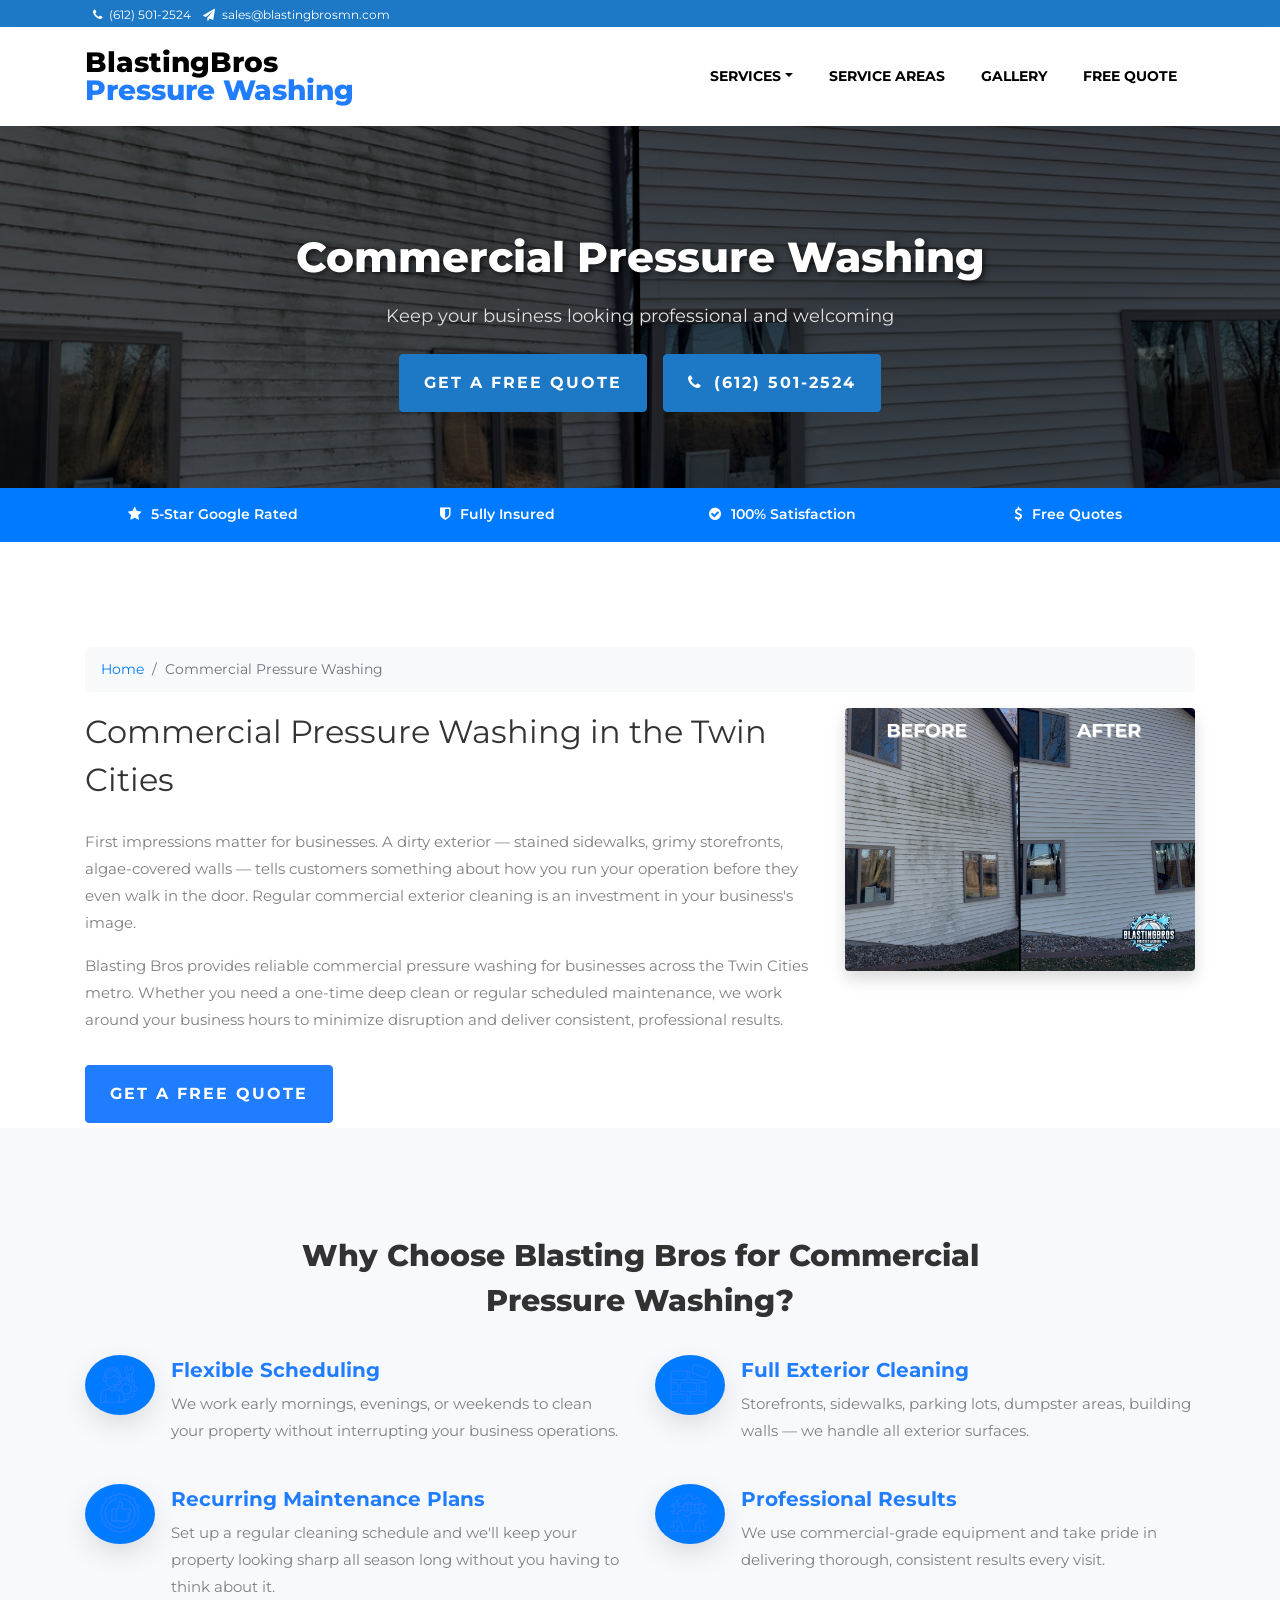
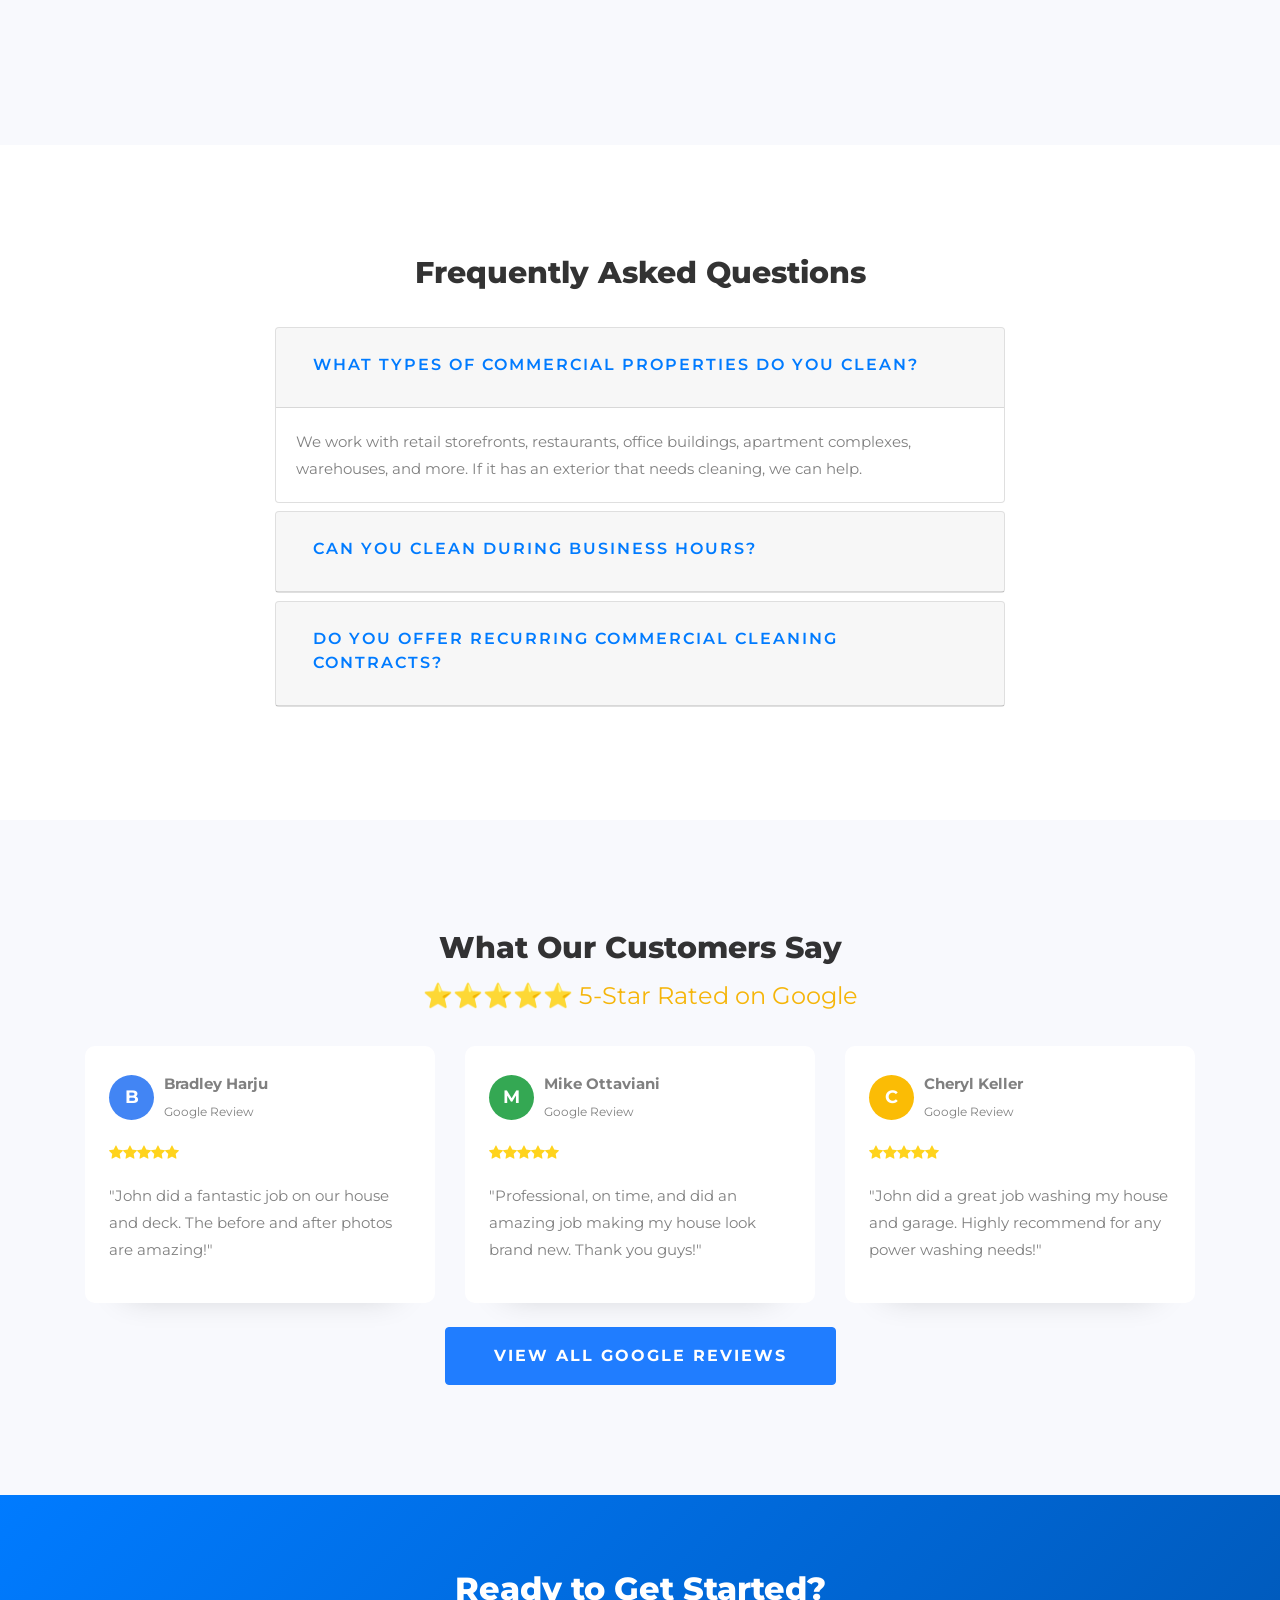
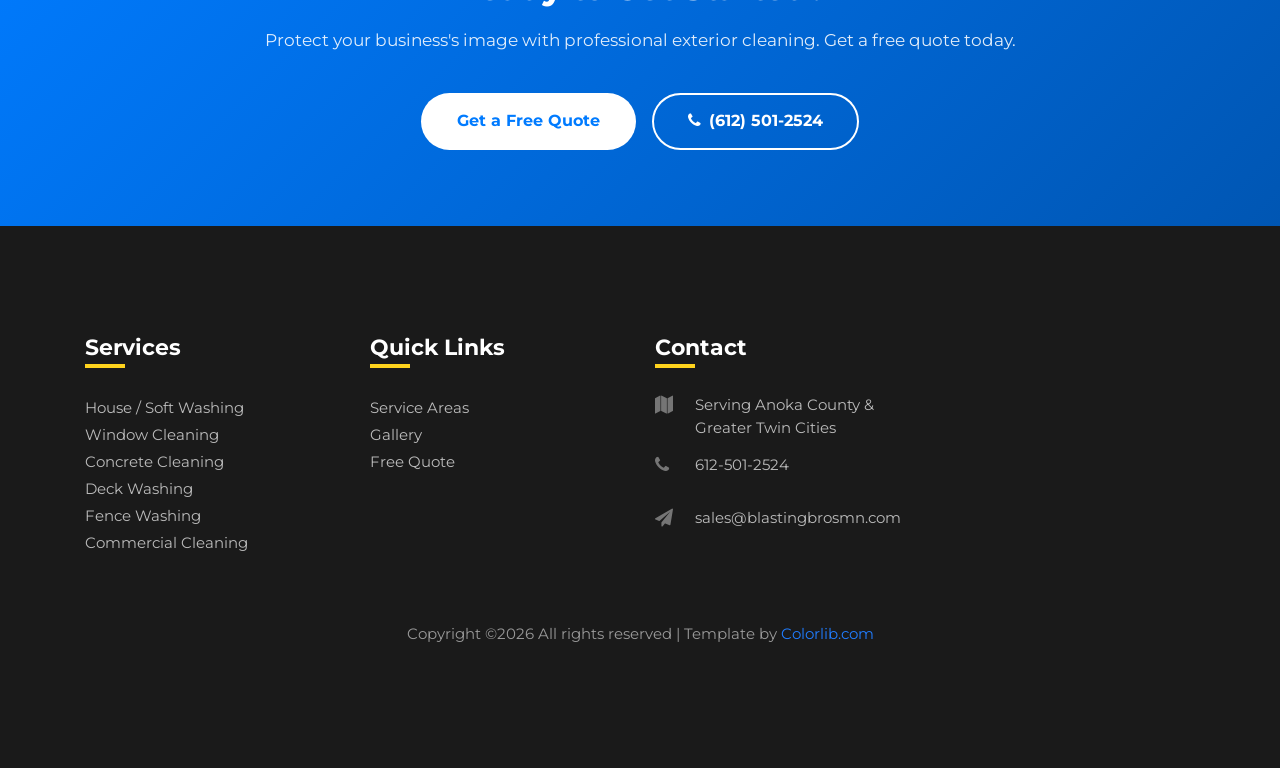
<file: commercial-cleaning.html>
<!DOCTYPE html>
<html lang="en">
<head>
<title>Commercial Pressure Washing Minnesota | Twin Cities | Blasting Bros</title>
<meta charset="utf-8">
<meta name="viewport" content="width=device-width, initial-scale=1, shrink-to-fit=no">
<meta name="description" content="Professional commercial pressure washing in the Twin Cities, MN. Blasting Bros cleans storefronts, parking lots, buildings & more. Free quotes for businesses!">
<meta name="keywords" content="commercial pressure washing Minnesota, commercial cleaning Twin Cities, storefront washing Minneapolis, building cleaning Anoka County">
<link rel="canonical" href="https://www.blastingbrosmn.com/commercial-cleaning.html">
<meta property="og:title" content="Commercial Pressure Washing Minnesota | Twin Cities | Blasting Bros">
<meta property="og:description" content="Professional commercial pressure washing in the Twin Cities, MN. Blasting Bros cleans storefronts, parking lots, buildings & more. Free quotes for businesses!">
<meta property="og:image" content="images/houseba.png">
<meta property="og:type" content="website">
<script type="application/ld+json">
{
  "@context": "https://schema.org",
  "@type": "Service",
  "serviceType": "Commercial Pressure Washing",
  "provider": {
    "@type": "LocalBusiness",
    "name": "Blasting Bros Pressure Washing",
    "telephone": "+16125012524",
    "email": "sales@blastingbrosmn.com",
    "areaServed": "Twin Cities, MN"
  },
  "areaServed": "Twin Cities, MN",
  "description": "Professional commercial pressure washing in the Twin Cities, MN. Blasting Bros cleans storefronts, parking lots, buildings & more. Free quotes for businesses!"
}
</script>
<link rel="icon" href="images/favicon.ico">
<link href="https://fonts.googleapis.com/css?family=Montserrat:200,300,400,500,600,700,800&display=swap" rel="stylesheet">
<link rel="stylesheet" href="https://stackpath.bootstrapcdn.com/font-awesome/4.7.0/css/font-awesome.min.css">
<link rel="stylesheet" href="css/animate.css">
<link rel="stylesheet" href="css/owl.carousel.min.css">
<link rel="stylesheet" href="css/owl.theme.default.min.css">
<link rel="stylesheet" href="css/magnific-popup.css">
<link rel="stylesheet" href="css/flaticon.css">
<link rel="stylesheet" href="css/style.css">
<style>
.page-hero { background: url(images/houseba.png) center/cover no-repeat; position: relative; padding: 100px 0 70px; text-align: center; }
.page-hero .overlay { position: absolute; inset: 0; background: rgba(0,0,0,0.6); }
.page-hero .container { position: relative; z-index: 2; }
.page-hero h1 { color: #fff; font-weight: 800; font-size: 2.6rem; text-shadow: 2px 2px 6px rgba(0,0,0,0.7); margin-bottom: 12px; }
.page-hero p { color: #e0e0e0; font-size: 1.1rem; }
.page-hero .btn { margin: 6px; }
.services-2 { margin-bottom: 24px; }
.services-2 .icon { min-width: 60px; height: 60px; background: #007bff; border-radius: 50%; color: #fff; font-size: 24px; flex-shrink: 0; }
.services-2 .text h4 { font-weight: 700; margin-bottom: 5px; }
.trust-bar { background: #007bff; padding: 14px 0; }
.trust-bar .trust-item { color: #fff; font-weight: 600; font-size: 0.9rem; text-align: center; }
.trust-bar .trust-item .fa { margin-right: 6px; }
.cta-section { background: linear-gradient(135deg, #007bff 0%, #0056b3 100%); padding: 70px 0; text-align: center; }
.cta-section h2 { color: #fff; font-weight: 800; font-size: 2rem; margin-bottom: 12px; }
.cta-section p { color: rgba(255,255,255,0.88); font-size: 1.05rem; margin-bottom: 32px; }
.cta-section .btn-white { background: #fff; color: #007bff; font-weight: 700; padding: 14px 36px; border-radius: 50px; font-size: 1rem; text-decoration: none; display: inline-block; transition: all 0.3s; margin: 6px; }
.cta-section .btn-white:hover { background: #f5a623; color: #fff; }
.cta-section .btn-outline-white { border: 2px solid #fff; color: #fff; font-weight: 700; padding: 12px 34px; border-radius: 50px; font-size: 1rem; text-decoration: none; display: inline-block; transition: all 0.3s; margin: 6px; }
.cta-section .btn-outline-white:hover { background: #fff; color: #007bff; }
.faq-section .btn-link { color: #007bff; font-weight: 600; font-size: 1rem; text-align: left; width: 100%; white-space: normal; }
.faq-section .btn-link:hover { text-decoration: none; color: #0056b3; }
.breadcrumb { background: #f8f9fa; border-radius: 6px; padding: 10px 16px; font-size: 0.88rem; }
.breadcrumb-item a { color: #007bff; }
@media (max-width: 768px) { .page-hero h1 { font-size: 1.8rem; } }
</style>
</head>
<body>

<div class="wrap">
    <div class="container">
        <div class="row">
            <div class="col-md-6 d-flex align-items-center">
                <p class="mb-0 phone pl-md-2">
                    <a href="tel:612-501-2524" class="mr-2"><span class="fa fa-phone mr-1"></span> (612) 501-2524</a>
                    <a href="mailto:sales@blastingbrosmn.com"><span class="fa fa-paper-plane mr-1"></span> sales@blastingbrosmn.com</a>
                </p>
            </div>
        </div>
    </div>
</div>
<nav class="navbar navbar-expand-lg navbar-dark ftco_navbar bg-dark ftco-navbar-light" id="ftco-navbar">
    <div class="container">
        <a class="navbar-brand" href="index.html">BlastingBros <br><span>Pressure Washing</span></a>
        <button class="navbar-toggler" type="button" data-toggle="collapse" data-target="#ftco-nav" aria-controls="ftco-nav" aria-expanded="false" aria-label="Toggle navigation">
            <span class="fa fa-bars"></span> Menu
        </button>
        <div class="collapse navbar-collapse" id="ftco-nav">
            <ul class="navbar-nav ml-auto">
                <li class="nav-item dropdown">
                    <a class="nav-link dropdown-toggle" href="#" id="servicesDropdown" role="button" data-toggle="dropdown" aria-haspopup="true" aria-expanded="false">Services</a>
                    <div class="dropdown-menu" aria-labelledby="servicesDropdown">
                        <a class="dropdown-item" href="house-washing.html">House / Soft Washing</a>
                        <a class="dropdown-item" href="concrete-cleaning.html">Concrete Cleaning</a>
                        <a class="dropdown-item" href="window-cleaning.html">Window Cleaning</a>
                        <a class="dropdown-item" href="deck-washing.html">Deck Washing</a>
                        <a class="dropdown-item" href="fence-washing.html">Fence Washing</a>
                        <a class="dropdown-item" href="commercial-cleaning.html">Commercial Cleaning</a>
                    </div>
                </li>
                <li class="nav-item"><a href="service-areas.html" class="nav-link">Service Areas</a></li>
                <li class="nav-item"><a href="gallery.html" class="nav-link">Gallery</a></li>
                <li class="nav-item"><a href="index.html#formsection" class="nav-link">Free Quote</a></li>
            </ul>
        </div>
    </div>
</nav>

<!-- HERO -->
<div class="page-hero">
    <div class="overlay"></div>
    <div class="container">
        <h1>Commercial Pressure Washing</h1>
        <p>Keep your business looking professional and welcoming</p>
        <a href="index.html#formsection" class="btn btn-secondary py-3 px-4">Get a Free Quote</a>
        <a href="tel:612-501-2524" class="btn btn-secondary py-3 px-4"><span class="fa fa-phone mr-1"></span> (612) 501-2524</a>
    </div>
</div>

<!-- TRUST BAR -->
<div class="trust-bar">
    <div class="container">
        <div class="row text-center">
            <div class="col-6 col-md-3 trust-item"><span class="fa fa-star"></span> 5-Star Google Rated</div>
            <div class="col-6 col-md-3 trust-item"><span class="fa fa-shield"></span> Fully Insured</div>
            <div class="col-6 col-md-3 trust-item"><span class="fa fa-check-circle"></span> 100% Satisfaction</div>
            <div class="col-6 col-md-3 trust-item"><span class="fa fa-dollar"></span> Free Quotes</div>
        </div>
    </div>
</div>

<!-- BREADCRUMB + INTRO -->
<section class="ftco-section ftco-no-pb">
    <div class="container">
        <nav aria-label="breadcrumb">
            <ol class="breadcrumb">
                <li class="breadcrumb-item"><a href="index.html">Home</a></li>
                <li class="breadcrumb-item active" aria-current="page">Commercial Pressure Washing</li>
            </ol>
        </nav>
        <div class="row">
            <div class="col-md-8">
                <h2 class="mb-4">Commercial Pressure Washing in the Twin Cities</h2>
                <p>First impressions matter for businesses. A dirty exterior — stained sidewalks, grimy storefronts, algae-covered walls — tells customers something about how you run your operation before they even walk in the door. Regular commercial exterior cleaning is an investment in your business's image.</p>
        <p>Blasting Bros provides reliable commercial pressure washing for businesses across the Twin Cities metro. Whether you need a one-time deep clean or regular scheduled maintenance, we work around your business hours to minimize disruption and deliver consistent, professional results.</p>
                <a href="index.html#formsection" class="btn btn-primary py-3 px-4 mt-3">Get a Free Quote</a>
            </div>
            <div class="col-md-4 text-center">
                <img src="images/houseba.png" alt="Commercial Pressure Washing Minnesota" class="img-fluid rounded shadow mt-4 mt-md-0">
            </div>
        </div>
    </div>
</section>

<!-- BENEFITS -->
<section class="ftco-section bg-light">
    <div class="container">
        <div class="row justify-content-center pb-4">
            <div class="col-md-8 heading-section text-center ftco-animate">
                <h2>Why Choose Blasting Bros for Commercial Pressure Washing?</h2>
            </div>
        </div>
        <div class="row">
            
            <div class="col-md-6 services-2 d-flex ftco-animate">
                <div class="icon d-flex align-items-center justify-content-center">
                    <span class="flaticon-consult"></span>
                </div>
                <div class="text pl-3">
                    <h4>Flexible Scheduling</h4>
                    <p>We work early mornings, evenings, or weekends to clean your property without interrupting your business operations.</p>
                </div>
            </div>
            <div class="col-md-6 services-2 d-flex ftco-animate">
                <div class="icon d-flex align-items-center justify-content-center">
                    <span class="flaticon-wall"></span>
                </div>
                <div class="text pl-3">
                    <h4>Full Exterior Cleaning</h4>
                    <p>Storefronts, sidewalks, parking lots, dumpster areas, building walls — we handle all exterior surfaces.</p>
                </div>
            </div>
            <div class="col-md-6 services-2 d-flex ftco-animate">
                <div class="icon d-flex align-items-center justify-content-center">
                    <span class="flaticon-winner"></span>
                </div>
                <div class="text pl-3">
                    <h4>Recurring Maintenance Plans</h4>
                    <p>Set up a regular cleaning schedule and we'll keep your property looking sharp all season long without you having to think about it.</p>
                </div>
            </div>
            <div class="col-md-6 services-2 d-flex ftco-animate">
                <div class="icon d-flex align-items-center justify-content-center">
                    <span class="flaticon-technical"></span>
                </div>
                <div class="text pl-3">
                    <h4>Professional Results</h4>
                    <p>We use commercial-grade equipment and take pride in delivering thorough, consistent results every visit.</p>
                </div>
            </div>
        </div>
    </div>
</section>

<!-- FAQ -->
<section class="ftco-section faq-section">
    <div class="container">
        <div class="row justify-content-center pb-4">
            <div class="col-md-8 heading-section text-center ftco-animate">
                <h2>Frequently Asked Questions</h2>
            </div>
        </div>
        <div class="row justify-content-center">
            <div class="col-md-8">
                <div id="faqAccordion">
                    
            <div class="card mb-2">
                <div class="card-header" id="faq0">
                    <h5 class="mb-0">
                        <button class="btn btn-link" data-toggle="collapse" data-target="#collapse0" aria-expanded="true">
                            What types of commercial properties do you clean?
                        </button>
                    </h5>
                </div>
                <div id="collapse0" class="collapse show" aria-labelledby="faq0">
                    <div class="card-body">We work with retail storefronts, restaurants, office buildings, apartment complexes, warehouses, and more. If it has an exterior that needs cleaning, we can help.</div>
                </div>
            </div>
            <div class="card mb-2">
                <div class="card-header" id="faq1">
                    <h5 class="mb-0">
                        <button class="btn btn-link  collapsed" data-toggle="collapse" data-target="#collapse1" aria-expanded="false">
                            Can you clean during business hours?
                        </button>
                    </h5>
                </div>
                <div id="collapse1" class="collapse " aria-labelledby="faq1">
                    <div class="card-body">Yes — we're flexible and can schedule cleaning early in the morning, in the evening, or on weekends to work around your operations.</div>
                </div>
            </div>
            <div class="card mb-2">
                <div class="card-header" id="faq2">
                    <h5 class="mb-0">
                        <button class="btn btn-link  collapsed" data-toggle="collapse" data-target="#collapse2" aria-expanded="false">
                            Do you offer recurring commercial cleaning contracts?
                        </button>
                    </h5>
                </div>
                <div id="collapse2" class="collapse " aria-labelledby="faq2">
                    <div class="card-body">Yes — many of our commercial clients set up monthly or seasonal cleaning schedules. Contact us to discuss a maintenance plan that fits your property and budget.</div>
                </div>
            </div>
                </div>
            </div>
        </div>
    </div>
</section>

<!-- REVIEWS -->
<section class="ftco-section bg-light">
    <div class="container">
        <div class="row justify-content-center pb-4">
            <div class="col-md-8 heading-section text-center">
                <h2>What Our Customers Say</h2>
                <h4 style="color:#f5b50a;">⭐⭐⭐⭐⭐ 5-Star Rated on Google</h4>
            </div>
        </div>
        <div class="row">
            <div class="col-md-4 ftco-animate">
                <div class="testimony-wrap p-4 bg-white">
                    <div style="display:flex; align-items:center; margin-bottom:15px;">
                        <div style="width:45px;height:45px;border-radius:50%;background:#4285F4;color:white;display:flex;align-items:center;justify-content:center;font-weight:bold;font-size:18px;margin-right:10px;">B</div>
                        <div><strong>Bradley Harju</strong><br><small>Google Review</small></div>
                    </div>
                    <p class="rate"><span class="fa fa-star"></span><span class="fa fa-star"></span><span class="fa fa-star"></span><span class="fa fa-star"></span><span class="fa fa-star"></span></p>
                    <p>"John did a fantastic job on our house and deck. The before and after photos are amazing!"</p>
                </div>
            </div>
            <div class="col-md-4 ftco-animate">
                <div class="testimony-wrap p-4 bg-white">
                    <div style="display:flex; align-items:center; margin-bottom:15px;">
                        <div style="width:45px;height:45px;border-radius:50%;background:#34A853;color:white;display:flex;align-items:center;justify-content:center;font-weight:bold;font-size:18px;margin-right:10px;">M</div>
                        <div><strong>Mike Ottaviani</strong><br><small>Google Review</small></div>
                    </div>
                    <p class="rate"><span class="fa fa-star"></span><span class="fa fa-star"></span><span class="fa fa-star"></span><span class="fa fa-star"></span><span class="fa fa-star"></span></p>
                    <p>"Professional, on time, and did an amazing job making my house look brand new. Thank you guys!"</p>
                </div>
            </div>
            <div class="col-md-4 ftco-animate">
                <div class="testimony-wrap p-4 bg-white">
                    <div style="display:flex; align-items:center; margin-bottom:15px;">
                        <div style="width:45px;height:45px;border-radius:50%;background:#FBBC05;color:white;display:flex;align-items:center;justify-content:center;font-weight:bold;font-size:18px;margin-right:10px;">C</div>
                        <div><strong>Cheryl Keller</strong><br><small>Google Review</small></div>
                    </div>
                    <p class="rate"><span class="fa fa-star"></span><span class="fa fa-star"></span><span class="fa fa-star"></span><span class="fa fa-star"></span><span class="fa fa-star"></span></p>
                    <p>"John did a great job washing my house and garage. Highly recommend for any power washing needs!"</p>
                </div>
            </div>
        </div>
        <div class="row justify-content-center mt-4">
            <a href="https://share.google/K3E2ajPN70fTLobUQ" target="_blank" class="btn btn-primary py-3 px-5">View All Google Reviews</a>
        </div>
    </div>
</section>

<!-- CTA -->
<section class="cta-section">
    <div class="container">
        <h2>Ready to Get Started?</h2>
        <p>Protect your business's image with professional exterior cleaning. Get a free quote today.</p>
        <a href="index.html#formsection" class="btn-white">Get a Free Quote</a>
        <a href="tel:612-501-2524" class="btn-outline-white"><span class="fa fa-phone mr-2"></span>(612) 501-2524</a>
    </div>
</section>

<footer class="footer">
    <div class="container">
        <div class="row">
            <div class="col-md-6 col-lg-3 mb-4 mb-md-0">
                <h2 class="footer-heading">Services</h2>
                <ul class="list-unstyled" style="color:rgba(255,255,255,0.7);">
                    <li><a href="house-washing.html" style="color:rgba(255,255,255,0.7);">House / Soft Washing</a></li>
                    <li><a href="window-cleaning.html" style="color:rgba(255,255,255,0.7);">Window Cleaning</a></li>
                    <li><a href="concrete-cleaning.html" style="color:rgba(255,255,255,0.7);">Concrete Cleaning</a></li>
                    <li><a href="deck-washing.html" style="color:rgba(255,255,255,0.7);">Deck Washing</a></li>
                    <li><a href="fence-washing.html" style="color:rgba(255,255,255,0.7);">Fence Washing</a></li>
                    <li><a href="commercial-cleaning.html" style="color:rgba(255,255,255,0.7);">Commercial Cleaning</a></li>
                </ul>
            </div>
            <div class="col-md-6 col-lg-3 mb-4 mb-md-0">
                <h2 class="footer-heading">Quick Links</h2>
                <ul class="list-unstyled" style="color:rgba(255,255,255,0.7);">
                    <li><a href="service-areas.html" style="color:rgba(255,255,255,0.7);">Service Areas</a></li>
                    <li><a href="gallery.html" style="color:rgba(255,255,255,0.7);">Gallery</a></li>
                    <li><a href="index.html#formsection" style="color:rgba(255,255,255,0.7);">Free Quote</a></li>
                </ul>
            </div>
            <div class="col-md-6 col-lg-3 mb-4 mb-md-0">
                <h2 class="footer-heading">Contact</h2>
                <div class="block-23 mb-3">
                    <ul>
                        <li><span class="icon fa fa-map"></span><span class="text">Serving Anoka County &amp; Greater Twin Cities</span></li>
                        <li><a href="tel:612-501-2524"><span class="icon fa fa-phone"></span><span class="text">612-501-2524</span></a></li>
                        <li><a href="mailto:sales@blastingbrosmn.com"><span class="icon fa fa-paper-plane"></span><span class="text">sales@blastingbrosmn.com</span></a></li>
                    </ul>
                </div>
            </div>
        </div>
        <div class="row mt-5">
            <div class="col-md-12 text-center">
                <p class="copyright">Copyright &copy;<script>document.write(new Date().getFullYear());</script> All rights reserved | Template by <a href="https://colorlib.com" target="_blank">Colorlib.com</a></p>
            </div>
        </div>
    </div>
</footer>

<div id="ftco-loader" class="show fullscreen">
    <svg class="circular" width="48px" height="48px">
        <circle class="path-bg" cx="24" cy="24" r="22" fill="none" stroke-width="4" stroke="#eeeeee"/>
        <circle class="path" cx="24" cy="24" r="22" fill="none" stroke-width="4" stroke-miterlimit="10" stroke="#F96D00"/>
    </svg>
</div>

<script src="js/jquery.min.js"></script>
<script src="js/jquery-migrate-3.0.1.min.js"></script>
<script src="js/popper.min.js"></script>
<script src="js/bootstrap.min.js"></script>
<script src="js/jquery.easing.1.3.js"></script>
<script src="js/jquery.waypoints.min.js"></script>
<script src="js/jquery.stellar.min.js"></script>
<script src="js/owl.carousel.min.js"></script>
<script src="js/jquery.magnific-popup.min.js"></script>
<script src="js/scrollax.min.js"></script>
<script src="js/main.js"></script>
</body>
</html>
</file>
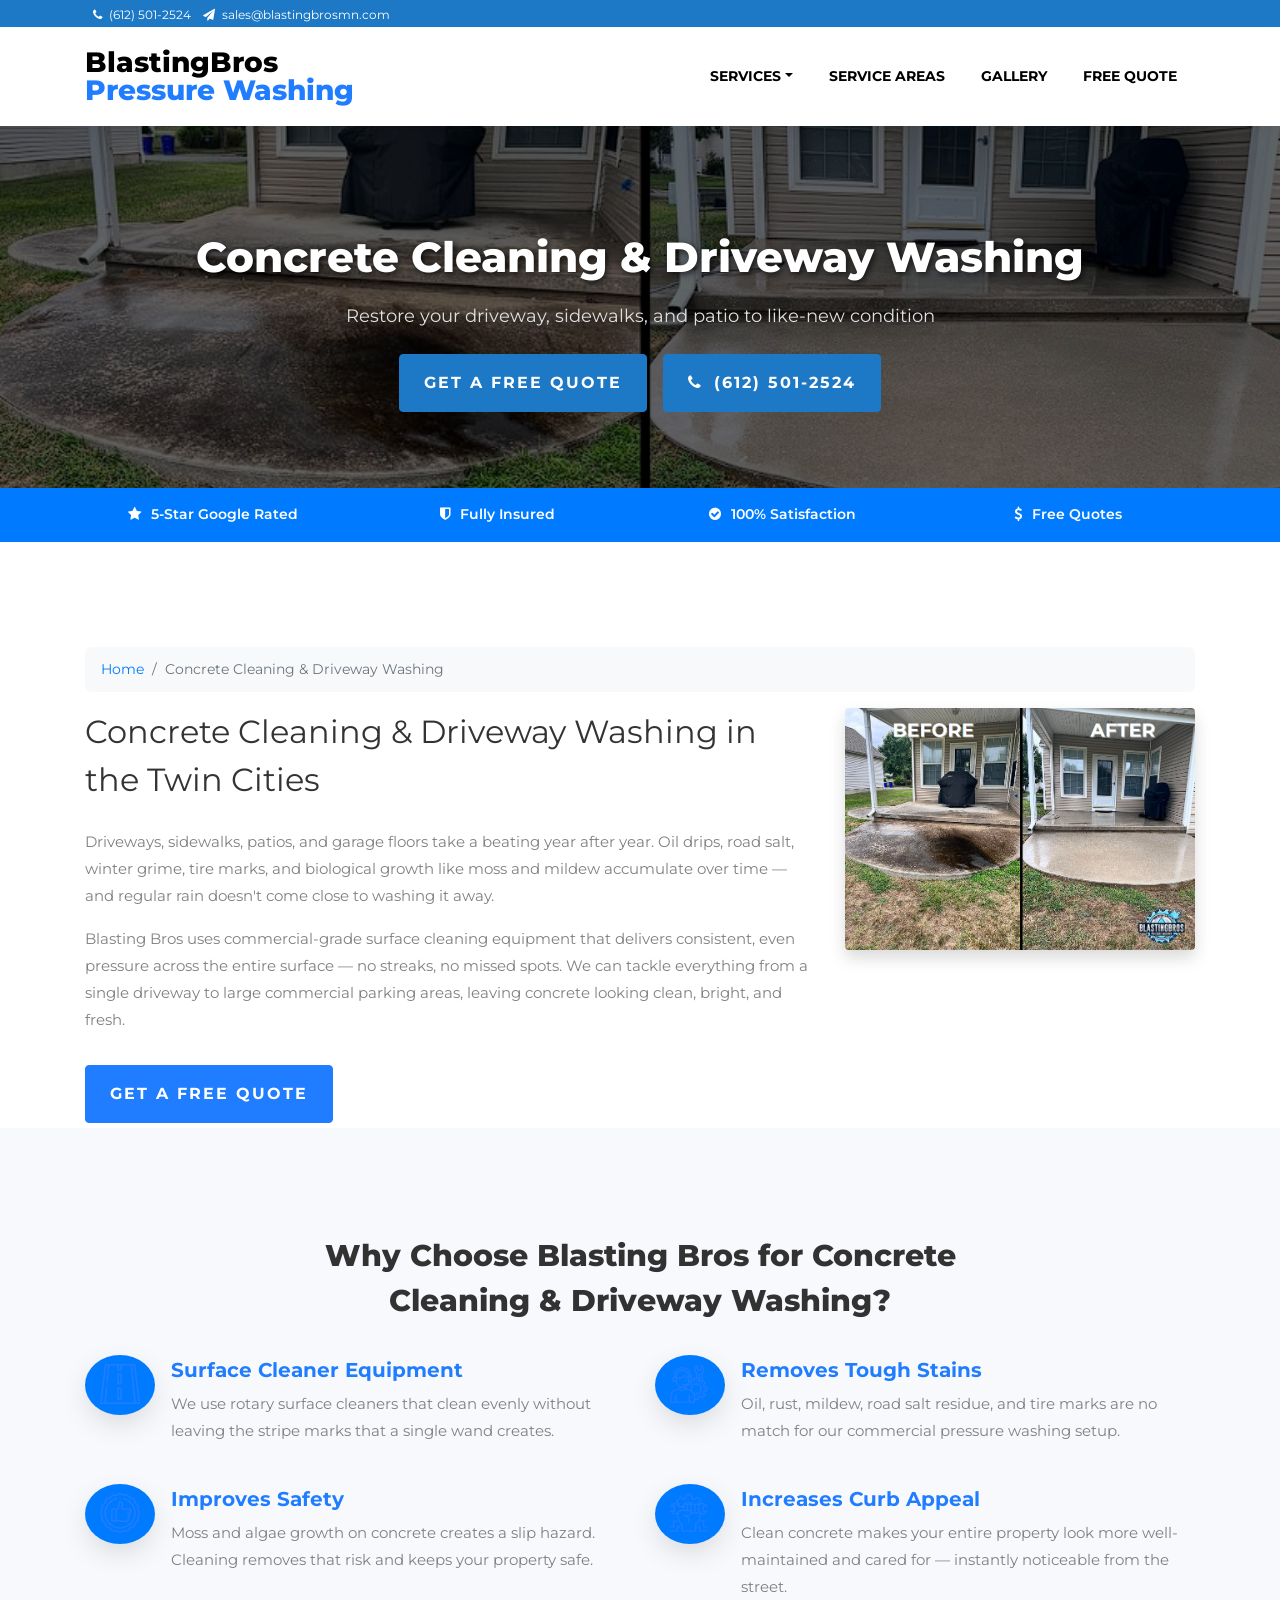
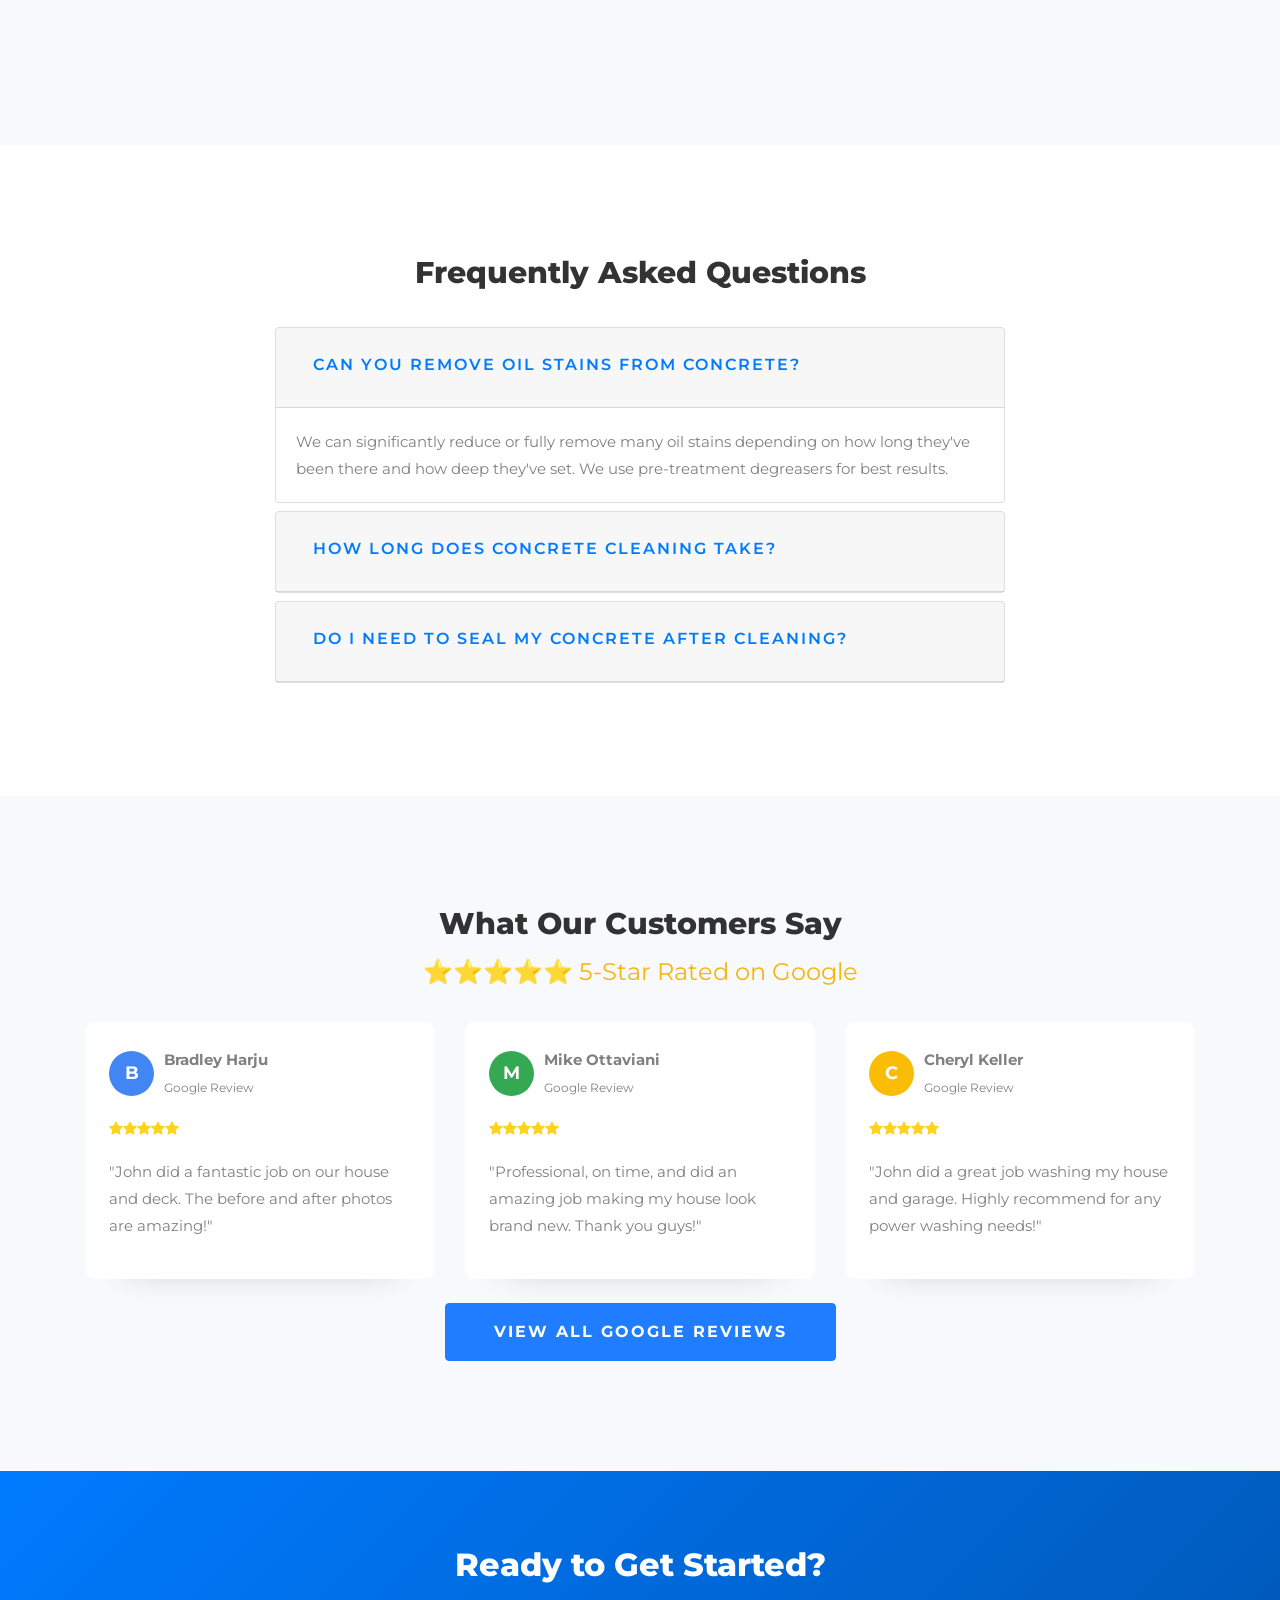
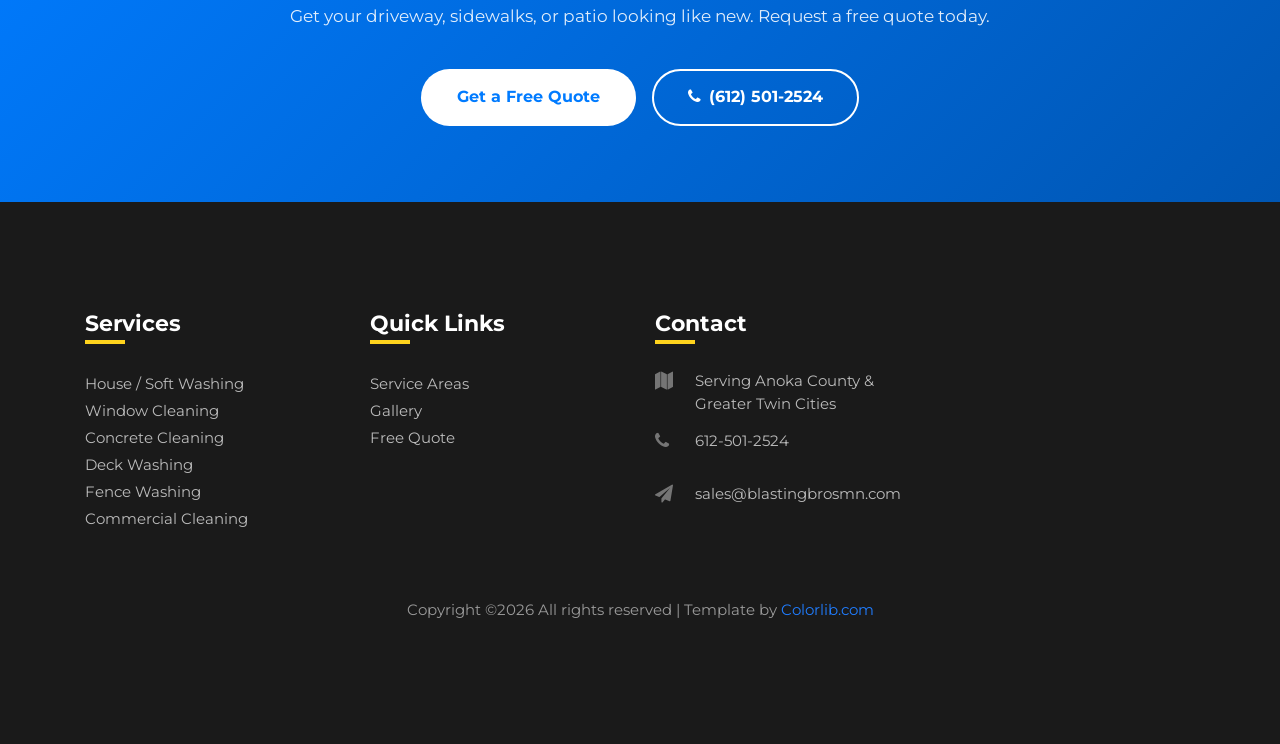
<file: concrete-cleaning.html>
<!DOCTYPE html>
<html lang="en">
<head>
<title>Concrete Cleaning Minnesota | Driveway & Sidewalk Washing | Blasting Bros</title>
<meta charset="utf-8">
<meta name="viewport" content="width=device-width, initial-scale=1, shrink-to-fit=no">
<meta name="description" content="Professional concrete cleaning and driveway pressure washing in the Twin Cities, MN. Blasting Bros removes oil stains, dirt, mildew & more. Free quotes!">
<meta name="keywords" content="concrete cleaning Minnesota, driveway pressure washing Twin Cities, sidewalk cleaning Minneapolis, patio cleaning Anoka County">
<link rel="canonical" href="https://www.blastingbrosmn.com/concrete-cleaning.html">
<meta property="og:title" content="Concrete Cleaning Minnesota | Driveway & Sidewalk Washing | Blasting Bros">
<meta property="og:description" content="Professional concrete cleaning and driveway pressure washing in the Twin Cities, MN. Blasting Bros removes oil stains, dirt, mildew & more. Free quotes!">
<meta property="og:image" content="images/frontconcrete.png">
<meta property="og:type" content="website">
<script type="application/ld+json">
{
  "@context": "https://schema.org",
  "@type": "Service",
  "serviceType": "Concrete Cleaning and Driveway Washing",
  "provider": {
    "@type": "LocalBusiness",
    "name": "Blasting Bros Pressure Washing",
    "telephone": "+16125012524",
    "email": "sales@blastingbrosmn.com",
    "areaServed": "Twin Cities, MN"
  },
  "areaServed": "Twin Cities, MN",
  "description": "Professional concrete cleaning and driveway pressure washing in the Twin Cities, MN. Blasting Bros removes oil stains, dirt, mildew & more. Free quotes!"
}
</script>
<link rel="icon" href="images/favicon.ico">
<link href="https://fonts.googleapis.com/css?family=Montserrat:200,300,400,500,600,700,800&display=swap" rel="stylesheet">
<link rel="stylesheet" href="https://stackpath.bootstrapcdn.com/font-awesome/4.7.0/css/font-awesome.min.css">
<link rel="stylesheet" href="css/animate.css">
<link rel="stylesheet" href="css/owl.carousel.min.css">
<link rel="stylesheet" href="css/owl.theme.default.min.css">
<link rel="stylesheet" href="css/magnific-popup.css">
<link rel="stylesheet" href="css/flaticon.css">
<link rel="stylesheet" href="css/style.css">
<style>
.page-hero { background: url(images/frontconcrete.png) center/cover no-repeat; position: relative; padding: 100px 0 70px; text-align: center; }
.page-hero .overlay { position: absolute; inset: 0; background: rgba(0,0,0,0.6); }
.page-hero .container { position: relative; z-index: 2; }
.page-hero h1 { color: #fff; font-weight: 800; font-size: 2.6rem; text-shadow: 2px 2px 6px rgba(0,0,0,0.7); margin-bottom: 12px; }
.page-hero p { color: #e0e0e0; font-size: 1.1rem; }
.page-hero .btn { margin: 6px; }
.services-2 { margin-bottom: 24px; }
.services-2 .icon { min-width: 60px; height: 60px; background: #007bff; border-radius: 50%; color: #fff; font-size: 24px; flex-shrink: 0; }
.services-2 .text h4 { font-weight: 700; margin-bottom: 5px; }
.trust-bar { background: #007bff; padding: 14px 0; }
.trust-bar .trust-item { color: #fff; font-weight: 600; font-size: 0.9rem; text-align: center; }
.trust-bar .trust-item .fa { margin-right: 6px; }
.cta-section { background: linear-gradient(135deg, #007bff 0%, #0056b3 100%); padding: 70px 0; text-align: center; }
.cta-section h2 { color: #fff; font-weight: 800; font-size: 2rem; margin-bottom: 12px; }
.cta-section p { color: rgba(255,255,255,0.88); font-size: 1.05rem; margin-bottom: 32px; }
.cta-section .btn-white { background: #fff; color: #007bff; font-weight: 700; padding: 14px 36px; border-radius: 50px; font-size: 1rem; text-decoration: none; display: inline-block; transition: all 0.3s; margin: 6px; }
.cta-section .btn-white:hover { background: #f5a623; color: #fff; }
.cta-section .btn-outline-white { border: 2px solid #fff; color: #fff; font-weight: 700; padding: 12px 34px; border-radius: 50px; font-size: 1rem; text-decoration: none; display: inline-block; transition: all 0.3s; margin: 6px; }
.cta-section .btn-outline-white:hover { background: #fff; color: #007bff; }
.faq-section .btn-link { color: #007bff; font-weight: 600; font-size: 1rem; text-align: left; width: 100%; white-space: normal; }
.faq-section .btn-link:hover { text-decoration: none; color: #0056b3; }
.breadcrumb { background: #f8f9fa; border-radius: 6px; padding: 10px 16px; font-size: 0.88rem; }
.breadcrumb-item a { color: #007bff; }
@media (max-width: 768px) { .page-hero h1 { font-size: 1.8rem; } }
</style>
</head>
<body>

<div class="wrap">
    <div class="container">
        <div class="row">
            <div class="col-md-6 d-flex align-items-center">
                <p class="mb-0 phone pl-md-2">
                    <a href="tel:612-501-2524" class="mr-2"><span class="fa fa-phone mr-1"></span> (612) 501-2524</a>
                    <a href="mailto:sales@blastingbrosmn.com"><span class="fa fa-paper-plane mr-1"></span> sales@blastingbrosmn.com</a>
                </p>
            </div>
        </div>
    </div>
</div>
<nav class="navbar navbar-expand-lg navbar-dark ftco_navbar bg-dark ftco-navbar-light" id="ftco-navbar">
    <div class="container">
        <a class="navbar-brand" href="index.html">BlastingBros <br><span>Pressure Washing</span></a>
        <button class="navbar-toggler" type="button" data-toggle="collapse" data-target="#ftco-nav" aria-controls="ftco-nav" aria-expanded="false" aria-label="Toggle navigation">
            <span class="fa fa-bars"></span> Menu
        </button>
        <div class="collapse navbar-collapse" id="ftco-nav">
            <ul class="navbar-nav ml-auto">
                <li class="nav-item dropdown">
                    <a class="nav-link dropdown-toggle" href="#" id="servicesDropdown" role="button" data-toggle="dropdown" aria-haspopup="true" aria-expanded="false">Services</a>
                    <div class="dropdown-menu" aria-labelledby="servicesDropdown">
                        <a class="dropdown-item" href="house-washing.html">House / Soft Washing</a>
                        <a class="dropdown-item" href="concrete-cleaning.html">Concrete Cleaning</a>
                        <a class="dropdown-item" href="window-cleaning.html">Window Cleaning</a>
                        <a class="dropdown-item" href="deck-washing.html">Deck Washing</a>
                        <a class="dropdown-item" href="fence-washing.html">Fence Washing</a>
                        <a class="dropdown-item" href="commercial-cleaning.html">Commercial Cleaning</a>
                    </div>
                </li>
                <li class="nav-item"><a href="service-areas.html" class="nav-link">Service Areas</a></li>
                <li class="nav-item"><a href="gallery.html" class="nav-link">Gallery</a></li>
                <li class="nav-item"><a href="index.html#formsection" class="nav-link">Free Quote</a></li>
            </ul>
        </div>
    </div>
</nav>

<!-- HERO -->
<div class="page-hero">
    <div class="overlay"></div>
    <div class="container">
        <h1>Concrete Cleaning & Driveway Washing</h1>
        <p>Restore your driveway, sidewalks, and patio to like-new condition</p>
        <a href="index.html#formsection" class="btn btn-secondary py-3 px-4">Get a Free Quote</a>
        <a href="tel:612-501-2524" class="btn btn-secondary py-3 px-4"><span class="fa fa-phone mr-1"></span> (612) 501-2524</a>
    </div>
</div>

<!-- TRUST BAR -->
<div class="trust-bar">
    <div class="container">
        <div class="row text-center">
            <div class="col-6 col-md-3 trust-item"><span class="fa fa-star"></span> 5-Star Google Rated</div>
            <div class="col-6 col-md-3 trust-item"><span class="fa fa-shield"></span> Fully Insured</div>
            <div class="col-6 col-md-3 trust-item"><span class="fa fa-check-circle"></span> 100% Satisfaction</div>
            <div class="col-6 col-md-3 trust-item"><span class="fa fa-dollar"></span> Free Quotes</div>
        </div>
    </div>
</div>

<!-- BREADCRUMB + INTRO -->
<section class="ftco-section ftco-no-pb">
    <div class="container">
        <nav aria-label="breadcrumb">
            <ol class="breadcrumb">
                <li class="breadcrumb-item"><a href="index.html">Home</a></li>
                <li class="breadcrumb-item active" aria-current="page">Concrete Cleaning & Driveway Washing</li>
            </ol>
        </nav>
        <div class="row">
            <div class="col-md-8">
                <h2 class="mb-4">Concrete Cleaning & Driveway Washing in the Twin Cities</h2>
                <p>Driveways, sidewalks, patios, and garage floors take a beating year after year. Oil drips, road salt, winter grime, tire marks, and biological growth like moss and mildew accumulate over time — and regular rain doesn't come close to washing it away.</p>
        <p>Blasting Bros uses commercial-grade surface cleaning equipment that delivers consistent, even pressure across the entire surface — no streaks, no missed spots. We can tackle everything from a single driveway to large commercial parking areas, leaving concrete looking clean, bright, and fresh.</p>
                <a href="index.html#formsection" class="btn btn-primary py-3 px-4 mt-3">Get a Free Quote</a>
            </div>
            <div class="col-md-4 text-center">
                <img src="images/frontconcrete.png" alt="Concrete Cleaning & Driveway Washing Minnesota" class="img-fluid rounded shadow mt-4 mt-md-0">
            </div>
        </div>
    </div>
</section>

<!-- BENEFITS -->
<section class="ftco-section bg-light">
    <div class="container">
        <div class="row justify-content-center pb-4">
            <div class="col-md-8 heading-section text-center ftco-animate">
                <h2>Why Choose Blasting Bros for Concrete Cleaning & Driveway Washing?</h2>
            </div>
        </div>
        <div class="row">
            
            <div class="col-md-6 services-2 d-flex ftco-animate">
                <div class="icon d-flex align-items-center justify-content-center">
                    <span class="flaticon-road"></span>
                </div>
                <div class="text pl-3">
                    <h4>Surface Cleaner Equipment</h4>
                    <p>We use rotary surface cleaners that clean evenly without leaving the stripe marks that a single wand creates.</p>
                </div>
            </div>
            <div class="col-md-6 services-2 d-flex ftco-animate">
                <div class="icon d-flex align-items-center justify-content-center">
                    <span class="flaticon-consult"></span>
                </div>
                <div class="text pl-3">
                    <h4>Removes Tough Stains</h4>
                    <p>Oil, rust, mildew, road salt residue, and tire marks are no match for our commercial pressure washing setup.</p>
                </div>
            </div>
            <div class="col-md-6 services-2 d-flex ftco-animate">
                <div class="icon d-flex align-items-center justify-content-center">
                    <span class="flaticon-winner"></span>
                </div>
                <div class="text pl-3">
                    <h4>Improves Safety</h4>
                    <p>Moss and algae growth on concrete creates a slip hazard. Cleaning removes that risk and keeps your property safe.</p>
                </div>
            </div>
            <div class="col-md-6 services-2 d-flex ftco-animate">
                <div class="icon d-flex align-items-center justify-content-center">
                    <span class="flaticon-technical"></span>
                </div>
                <div class="text pl-3">
                    <h4>Increases Curb Appeal</h4>
                    <p>Clean concrete makes your entire property look more well-maintained and cared for — instantly noticeable from the street.</p>
                </div>
            </div>
        </div>
    </div>
</section>

<!-- FAQ -->
<section class="ftco-section faq-section">
    <div class="container">
        <div class="row justify-content-center pb-4">
            <div class="col-md-8 heading-section text-center ftco-animate">
                <h2>Frequently Asked Questions</h2>
            </div>
        </div>
        <div class="row justify-content-center">
            <div class="col-md-8">
                <div id="faqAccordion">
                    
            <div class="card mb-2">
                <div class="card-header" id="faq0">
                    <h5 class="mb-0">
                        <button class="btn btn-link" data-toggle="collapse" data-target="#collapse0" aria-expanded="true">
                            Can you remove oil stains from concrete?
                        </button>
                    </h5>
                </div>
                <div id="collapse0" class="collapse show" aria-labelledby="faq0">
                    <div class="card-body">We can significantly reduce or fully remove many oil stains depending on how long they've been there and how deep they've set. We use pre-treatment degreasers for best results.</div>
                </div>
            </div>
            <div class="card mb-2">
                <div class="card-header" id="faq1">
                    <h5 class="mb-0">
                        <button class="btn btn-link  collapsed" data-toggle="collapse" data-target="#collapse1" aria-expanded="false">
                            How long does concrete cleaning take?
                        </button>
                    </h5>
                </div>
                <div id="collapse1" class="collapse " aria-labelledby="faq1">
                    <div class="card-body">A typical residential driveway takes 1–2 hours. Larger areas like patios or commercial parking lots will vary — we can give you a time estimate when we quote the job.</div>
                </div>
            </div>
            <div class="card mb-2">
                <div class="card-header" id="faq2">
                    <h5 class="mb-0">
                        <button class="btn btn-link  collapsed" data-toggle="collapse" data-target="#collapse2" aria-expanded="false">
                            Do I need to seal my concrete after cleaning?
                        </button>
                    </h5>
                </div>
                <div id="collapse2" class="collapse " aria-labelledby="faq2">
                    <div class="card-body">Sealing is a great idea after cleaning and we recommend it. We don't offer sealing ourselves, but a freshly cleaned surface is the perfect time to apply a sealer.</div>
                </div>
            </div>
                </div>
            </div>
        </div>
    </div>
</section>

<!-- REVIEWS -->
<section class="ftco-section bg-light">
    <div class="container">
        <div class="row justify-content-center pb-4">
            <div class="col-md-8 heading-section text-center">
                <h2>What Our Customers Say</h2>
                <h4 style="color:#f5b50a;">⭐⭐⭐⭐⭐ 5-Star Rated on Google</h4>
            </div>
        </div>
        <div class="row">
            <div class="col-md-4 ftco-animate">
                <div class="testimony-wrap p-4 bg-white">
                    <div style="display:flex; align-items:center; margin-bottom:15px;">
                        <div style="width:45px;height:45px;border-radius:50%;background:#4285F4;color:white;display:flex;align-items:center;justify-content:center;font-weight:bold;font-size:18px;margin-right:10px;">B</div>
                        <div><strong>Bradley Harju</strong><br><small>Google Review</small></div>
                    </div>
                    <p class="rate"><span class="fa fa-star"></span><span class="fa fa-star"></span><span class="fa fa-star"></span><span class="fa fa-star"></span><span class="fa fa-star"></span></p>
                    <p>"John did a fantastic job on our house and deck. The before and after photos are amazing!"</p>
                </div>
            </div>
            <div class="col-md-4 ftco-animate">
                <div class="testimony-wrap p-4 bg-white">
                    <div style="display:flex; align-items:center; margin-bottom:15px;">
                        <div style="width:45px;height:45px;border-radius:50%;background:#34A853;color:white;display:flex;align-items:center;justify-content:center;font-weight:bold;font-size:18px;margin-right:10px;">M</div>
                        <div><strong>Mike Ottaviani</strong><br><small>Google Review</small></div>
                    </div>
                    <p class="rate"><span class="fa fa-star"></span><span class="fa fa-star"></span><span class="fa fa-star"></span><span class="fa fa-star"></span><span class="fa fa-star"></span></p>
                    <p>"Professional, on time, and did an amazing job making my house look brand new. Thank you guys!"</p>
                </div>
            </div>
            <div class="col-md-4 ftco-animate">
                <div class="testimony-wrap p-4 bg-white">
                    <div style="display:flex; align-items:center; margin-bottom:15px;">
                        <div style="width:45px;height:45px;border-radius:50%;background:#FBBC05;color:white;display:flex;align-items:center;justify-content:center;font-weight:bold;font-size:18px;margin-right:10px;">C</div>
                        <div><strong>Cheryl Keller</strong><br><small>Google Review</small></div>
                    </div>
                    <p class="rate"><span class="fa fa-star"></span><span class="fa fa-star"></span><span class="fa fa-star"></span><span class="fa fa-star"></span><span class="fa fa-star"></span></p>
                    <p>"John did a great job washing my house and garage. Highly recommend for any power washing needs!"</p>
                </div>
            </div>
        </div>
        <div class="row justify-content-center mt-4">
            <a href="https://share.google/K3E2ajPN70fTLobUQ" target="_blank" class="btn btn-primary py-3 px-5">View All Google Reviews</a>
        </div>
    </div>
</section>

<!-- CTA -->
<section class="cta-section">
    <div class="container">
        <h2>Ready to Get Started?</h2>
        <p>Get your driveway, sidewalks, or patio looking like new. Request a free quote today.</p>
        <a href="index.html#formsection" class="btn-white">Get a Free Quote</a>
        <a href="tel:612-501-2524" class="btn-outline-white"><span class="fa fa-phone mr-2"></span>(612) 501-2524</a>
    </div>
</section>

<footer class="footer">
    <div class="container">
        <div class="row">
            <div class="col-md-6 col-lg-3 mb-4 mb-md-0">
                <h2 class="footer-heading">Services</h2>
                <ul class="list-unstyled" style="color:rgba(255,255,255,0.7);">
                    <li><a href="house-washing.html" style="color:rgba(255,255,255,0.7);">House / Soft Washing</a></li>
                    <li><a href="window-cleaning.html" style="color:rgba(255,255,255,0.7);">Window Cleaning</a></li>
                    <li><a href="concrete-cleaning.html" style="color:rgba(255,255,255,0.7);">Concrete Cleaning</a></li>
                    <li><a href="deck-washing.html" style="color:rgba(255,255,255,0.7);">Deck Washing</a></li>
                    <li><a href="fence-washing.html" style="color:rgba(255,255,255,0.7);">Fence Washing</a></li>
                    <li><a href="commercial-cleaning.html" style="color:rgba(255,255,255,0.7);">Commercial Cleaning</a></li>
                </ul>
            </div>
            <div class="col-md-6 col-lg-3 mb-4 mb-md-0">
                <h2 class="footer-heading">Quick Links</h2>
                <ul class="list-unstyled" style="color:rgba(255,255,255,0.7);">
                    <li><a href="service-areas.html" style="color:rgba(255,255,255,0.7);">Service Areas</a></li>
                    <li><a href="gallery.html" style="color:rgba(255,255,255,0.7);">Gallery</a></li>
                    <li><a href="index.html#formsection" style="color:rgba(255,255,255,0.7);">Free Quote</a></li>
                </ul>
            </div>
            <div class="col-md-6 col-lg-3 mb-4 mb-md-0">
                <h2 class="footer-heading">Contact</h2>
                <div class="block-23 mb-3">
                    <ul>
                        <li><span class="icon fa fa-map"></span><span class="text">Serving Anoka County &amp; Greater Twin Cities</span></li>
                        <li><a href="tel:612-501-2524"><span class="icon fa fa-phone"></span><span class="text">612-501-2524</span></a></li>
                        <li><a href="mailto:sales@blastingbrosmn.com"><span class="icon fa fa-paper-plane"></span><span class="text">sales@blastingbrosmn.com</span></a></li>
                    </ul>
                </div>
            </div>
        </div>
        <div class="row mt-5">
            <div class="col-md-12 text-center">
                <p class="copyright">Copyright &copy;<script>document.write(new Date().getFullYear());</script> All rights reserved | Template by <a href="https://colorlib.com" target="_blank">Colorlib.com</a></p>
            </div>
        </div>
    </div>
</footer>

<div id="ftco-loader" class="show fullscreen">
    <svg class="circular" width="48px" height="48px">
        <circle class="path-bg" cx="24" cy="24" r="22" fill="none" stroke-width="4" stroke="#eeeeee"/>
        <circle class="path" cx="24" cy="24" r="22" fill="none" stroke-width="4" stroke-miterlimit="10" stroke="#F96D00"/>
    </svg>
</div>

<script src="js/jquery.min.js"></script>
<script src="js/jquery-migrate-3.0.1.min.js"></script>
<script src="js/popper.min.js"></script>
<script src="js/bootstrap.min.js"></script>
<script src="js/jquery.easing.1.3.js"></script>
<script src="js/jquery.waypoints.min.js"></script>
<script src="js/jquery.stellar.min.js"></script>
<script src="js/owl.carousel.min.js"></script>
<script src="js/jquery.magnific-popup.min.js"></script>
<script src="js/scrollax.min.js"></script>
<script src="js/main.js"></script>
</body>
</html>
</file>
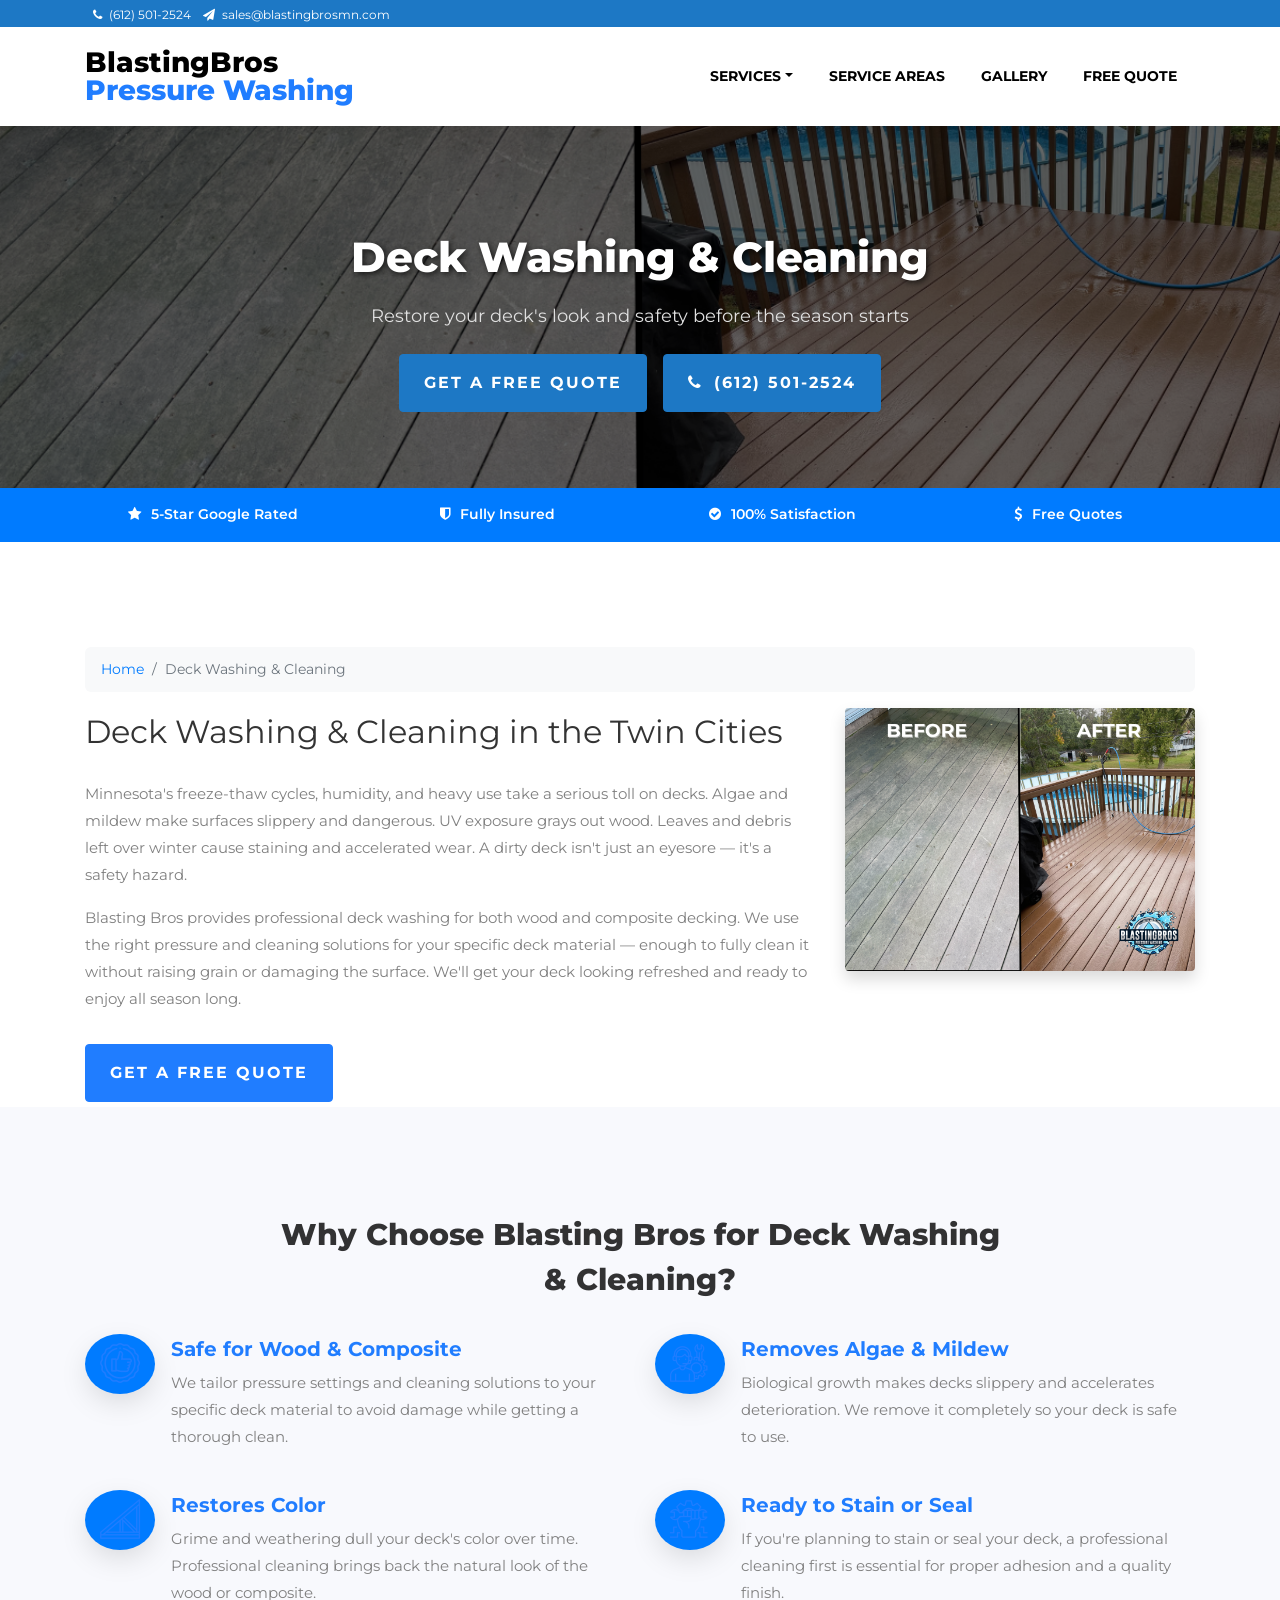
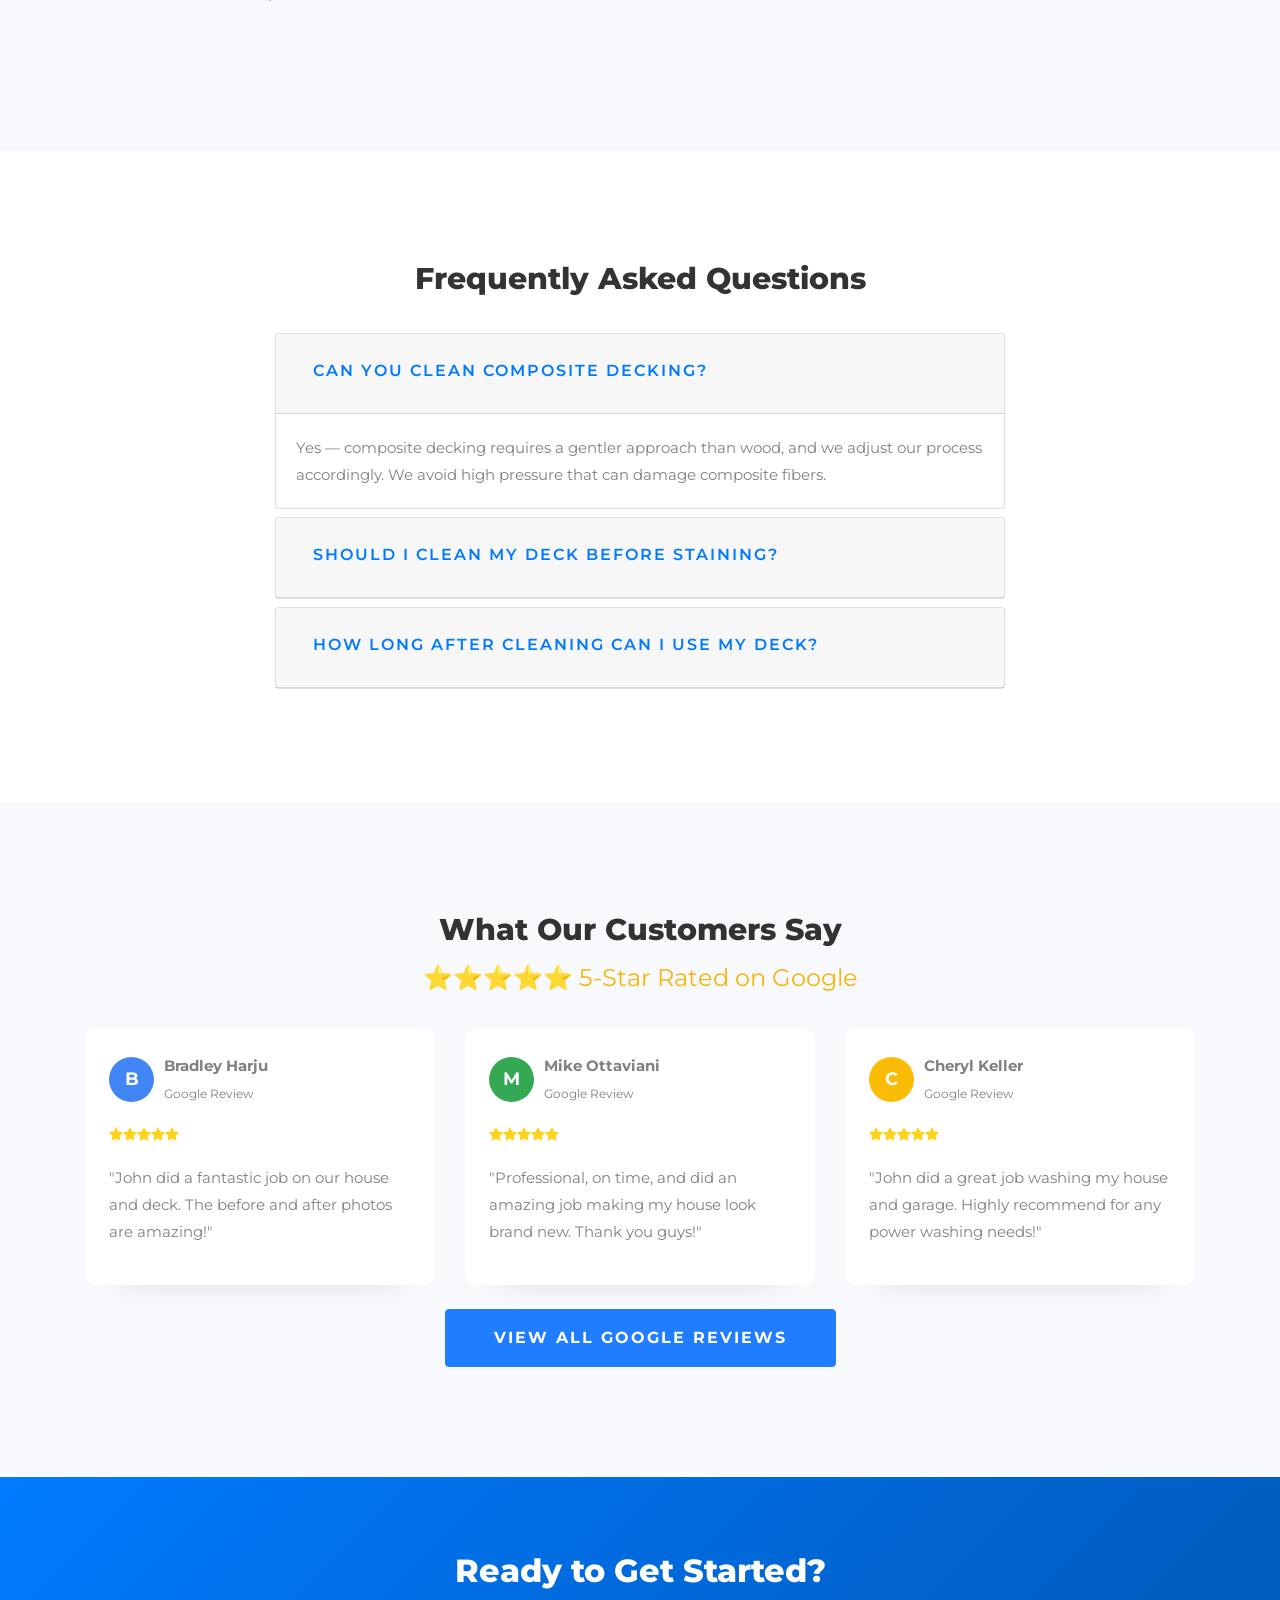
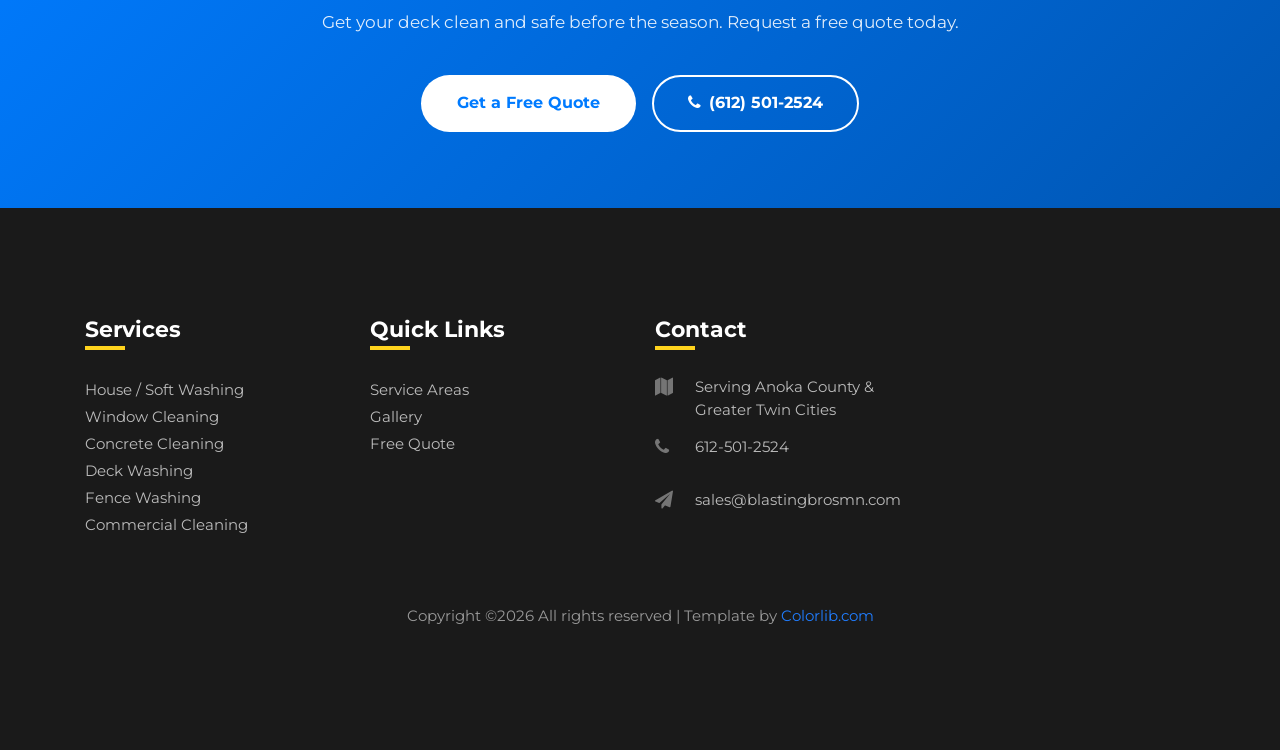
<file: deck-washing.html>
<!DOCTYPE html>
<html lang="en">
<head>
<title>Deck Washing Minnesota | Deck Cleaning Twin Cities | Blasting Bros</title>
<meta charset="utf-8">
<meta name="viewport" content="width=device-width, initial-scale=1, shrink-to-fit=no">
<meta name="description" content="Professional deck washing and cleaning in the Twin Cities, MN. Blasting Bros restores wood and composite decks safely. Free quotes for Minnesota homeowners!">
<meta name="keywords" content="deck washing Minnesota, deck cleaning Twin Cities, pressure wash deck Minneapolis, composite deck cleaning Anoka County">
<link rel="canonical" href="https://www.blastingbrosmn.com/deck-washing.html">
<meta property="og:title" content="Deck Washing Minnesota | Deck Cleaning Twin Cities | Blasting Bros">
<meta property="og:description" content="Professional deck washing and cleaning in the Twin Cities, MN. Blasting Bros restores wood and composite decks safely. Free quotes for Minnesota homeowners!">
<meta property="og:image" content="images/patio.png">
<meta property="og:type" content="website">
<script type="application/ld+json">
{
  "@context": "https://schema.org",
  "@type": "Service",
  "serviceType": "Deck Washing and Cleaning",
  "provider": {
    "@type": "LocalBusiness",
    "name": "Blasting Bros Pressure Washing",
    "telephone": "+16125012524",
    "email": "sales@blastingbrosmn.com",
    "areaServed": "Twin Cities, MN"
  },
  "areaServed": "Twin Cities, MN",
  "description": "Professional deck washing and cleaning in the Twin Cities, MN. Blasting Bros restores wood and composite decks safely. Free quotes for Minnesota homeowners!"
}
</script>
<link rel="icon" href="images/favicon.ico">
<link href="https://fonts.googleapis.com/css?family=Montserrat:200,300,400,500,600,700,800&display=swap" rel="stylesheet">
<link rel="stylesheet" href="https://stackpath.bootstrapcdn.com/font-awesome/4.7.0/css/font-awesome.min.css">
<link rel="stylesheet" href="css/animate.css">
<link rel="stylesheet" href="css/owl.carousel.min.css">
<link rel="stylesheet" href="css/owl.theme.default.min.css">
<link rel="stylesheet" href="css/magnific-popup.css">
<link rel="stylesheet" href="css/flaticon.css">
<link rel="stylesheet" href="css/style.css">
<style>
.page-hero { background: url(images/patio.png) center/cover no-repeat; position: relative; padding: 100px 0 70px; text-align: center; }
.page-hero .overlay { position: absolute; inset: 0; background: rgba(0,0,0,0.6); }
.page-hero .container { position: relative; z-index: 2; }
.page-hero h1 { color: #fff; font-weight: 800; font-size: 2.6rem; text-shadow: 2px 2px 6px rgba(0,0,0,0.7); margin-bottom: 12px; }
.page-hero p { color: #e0e0e0; font-size: 1.1rem; }
.page-hero .btn { margin: 6px; }
.services-2 { margin-bottom: 24px; }
.services-2 .icon { min-width: 60px; height: 60px; background: #007bff; border-radius: 50%; color: #fff; font-size: 24px; flex-shrink: 0; }
.services-2 .text h4 { font-weight: 700; margin-bottom: 5px; }
.trust-bar { background: #007bff; padding: 14px 0; }
.trust-bar .trust-item { color: #fff; font-weight: 600; font-size: 0.9rem; text-align: center; }
.trust-bar .trust-item .fa { margin-right: 6px; }
.cta-section { background: linear-gradient(135deg, #007bff 0%, #0056b3 100%); padding: 70px 0; text-align: center; }
.cta-section h2 { color: #fff; font-weight: 800; font-size: 2rem; margin-bottom: 12px; }
.cta-section p { color: rgba(255,255,255,0.88); font-size: 1.05rem; margin-bottom: 32px; }
.cta-section .btn-white { background: #fff; color: #007bff; font-weight: 700; padding: 14px 36px; border-radius: 50px; font-size: 1rem; text-decoration: none; display: inline-block; transition: all 0.3s; margin: 6px; }
.cta-section .btn-white:hover { background: #f5a623; color: #fff; }
.cta-section .btn-outline-white { border: 2px solid #fff; color: #fff; font-weight: 700; padding: 12px 34px; border-radius: 50px; font-size: 1rem; text-decoration: none; display: inline-block; transition: all 0.3s; margin: 6px; }
.cta-section .btn-outline-white:hover { background: #fff; color: #007bff; }
.faq-section .btn-link { color: #007bff; font-weight: 600; font-size: 1rem; text-align: left; width: 100%; white-space: normal; }
.faq-section .btn-link:hover { text-decoration: none; color: #0056b3; }
.breadcrumb { background: #f8f9fa; border-radius: 6px; padding: 10px 16px; font-size: 0.88rem; }
.breadcrumb-item a { color: #007bff; }
@media (max-width: 768px) { .page-hero h1 { font-size: 1.8rem; } }
</style>
</head>
<body>

<div class="wrap">
    <div class="container">
        <div class="row">
            <div class="col-md-6 d-flex align-items-center">
                <p class="mb-0 phone pl-md-2">
                    <a href="tel:612-501-2524" class="mr-2"><span class="fa fa-phone mr-1"></span> (612) 501-2524</a>
                    <a href="mailto:sales@blastingbrosmn.com"><span class="fa fa-paper-plane mr-1"></span> sales@blastingbrosmn.com</a>
                </p>
            </div>
        </div>
    </div>
</div>
<nav class="navbar navbar-expand-lg navbar-dark ftco_navbar bg-dark ftco-navbar-light" id="ftco-navbar">
    <div class="container">
        <a class="navbar-brand" href="index.html">BlastingBros <br><span>Pressure Washing</span></a>
        <button class="navbar-toggler" type="button" data-toggle="collapse" data-target="#ftco-nav" aria-controls="ftco-nav" aria-expanded="false" aria-label="Toggle navigation">
            <span class="fa fa-bars"></span> Menu
        </button>
        <div class="collapse navbar-collapse" id="ftco-nav">
            <ul class="navbar-nav ml-auto">
                <li class="nav-item dropdown">
                    <a class="nav-link dropdown-toggle" href="#" id="servicesDropdown" role="button" data-toggle="dropdown" aria-haspopup="true" aria-expanded="false">Services</a>
                    <div class="dropdown-menu" aria-labelledby="servicesDropdown">
                        <a class="dropdown-item" href="house-washing.html">House / Soft Washing</a>
                        <a class="dropdown-item" href="concrete-cleaning.html">Concrete Cleaning</a>
                        <a class="dropdown-item" href="window-cleaning.html">Window Cleaning</a>
                        <a class="dropdown-item" href="deck-washing.html">Deck Washing</a>
                        <a class="dropdown-item" href="fence-washing.html">Fence Washing</a>
                        <a class="dropdown-item" href="commercial-cleaning.html">Commercial Cleaning</a>
                    </div>
                </li>
                <li class="nav-item"><a href="service-areas.html" class="nav-link">Service Areas</a></li>
                <li class="nav-item"><a href="gallery.html" class="nav-link">Gallery</a></li>
                <li class="nav-item"><a href="index.html#formsection" class="nav-link">Free Quote</a></li>
            </ul>
        </div>
    </div>
</nav>

<!-- HERO -->
<div class="page-hero">
    <div class="overlay"></div>
    <div class="container">
        <h1>Deck Washing & Cleaning</h1>
        <p>Restore your deck's look and safety before the season starts</p>
        <a href="index.html#formsection" class="btn btn-secondary py-3 px-4">Get a Free Quote</a>
        <a href="tel:612-501-2524" class="btn btn-secondary py-3 px-4"><span class="fa fa-phone mr-1"></span> (612) 501-2524</a>
    </div>
</div>

<!-- TRUST BAR -->
<div class="trust-bar">
    <div class="container">
        <div class="row text-center">
            <div class="col-6 col-md-3 trust-item"><span class="fa fa-star"></span> 5-Star Google Rated</div>
            <div class="col-6 col-md-3 trust-item"><span class="fa fa-shield"></span> Fully Insured</div>
            <div class="col-6 col-md-3 trust-item"><span class="fa fa-check-circle"></span> 100% Satisfaction</div>
            <div class="col-6 col-md-3 trust-item"><span class="fa fa-dollar"></span> Free Quotes</div>
        </div>
    </div>
</div>

<!-- BREADCRUMB + INTRO -->
<section class="ftco-section ftco-no-pb">
    <div class="container">
        <nav aria-label="breadcrumb">
            <ol class="breadcrumb">
                <li class="breadcrumb-item"><a href="index.html">Home</a></li>
                <li class="breadcrumb-item active" aria-current="page">Deck Washing & Cleaning</li>
            </ol>
        </nav>
        <div class="row">
            <div class="col-md-8">
                <h2 class="mb-4">Deck Washing & Cleaning in the Twin Cities</h2>
                <p>Minnesota's freeze-thaw cycles, humidity, and heavy use take a serious toll on decks. Algae and mildew make surfaces slippery and dangerous. UV exposure grays out wood. Leaves and debris left over winter cause staining and accelerated wear. A dirty deck isn't just an eyesore — it's a safety hazard.</p>
        <p>Blasting Bros provides professional deck washing for both wood and composite decking. We use the right pressure and cleaning solutions for your specific deck material — enough to fully clean it without raising grain or damaging the surface. We'll get your deck looking refreshed and ready to enjoy all season long.</p>
                <a href="index.html#formsection" class="btn btn-primary py-3 px-4 mt-3">Get a Free Quote</a>
            </div>
            <div class="col-md-4 text-center">
                <img src="images/patio.png" alt="Deck Washing & Cleaning Minnesota" class="img-fluid rounded shadow mt-4 mt-md-0">
            </div>
        </div>
    </div>
</section>

<!-- BENEFITS -->
<section class="ftco-section bg-light">
    <div class="container">
        <div class="row justify-content-center pb-4">
            <div class="col-md-8 heading-section text-center ftco-animate">
                <h2>Why Choose Blasting Bros for Deck Washing & Cleaning?</h2>
            </div>
        </div>
        <div class="row">
            
            <div class="col-md-6 services-2 d-flex ftco-animate">
                <div class="icon d-flex align-items-center justify-content-center">
                    <span class="flaticon-winner"></span>
                </div>
                <div class="text pl-3">
                    <h4>Safe for Wood & Composite</h4>
                    <p>We tailor pressure settings and cleaning solutions to your specific deck material to avoid damage while getting a thorough clean.</p>
                </div>
            </div>
            <div class="col-md-6 services-2 d-flex ftco-animate">
                <div class="icon d-flex align-items-center justify-content-center">
                    <span class="flaticon-consult"></span>
                </div>
                <div class="text pl-3">
                    <h4>Removes Algae & Mildew</h4>
                    <p>Biological growth makes decks slippery and accelerates deterioration. We remove it completely so your deck is safe to use.</p>
                </div>
            </div>
            <div class="col-md-6 services-2 d-flex ftco-animate">
                <div class="icon d-flex align-items-center justify-content-center">
                    <span class="flaticon-joist"></span>
                </div>
                <div class="text pl-3">
                    <h4>Restores Color</h4>
                    <p>Grime and weathering dull your deck's color over time. Professional cleaning brings back the natural look of the wood or composite.</p>
                </div>
            </div>
            <div class="col-md-6 services-2 d-flex ftco-animate">
                <div class="icon d-flex align-items-center justify-content-center">
                    <span class="flaticon-technical"></span>
                </div>
                <div class="text pl-3">
                    <h4>Ready to Stain or Seal</h4>
                    <p>If you're planning to stain or seal your deck, a professional cleaning first is essential for proper adhesion and a quality finish.</p>
                </div>
            </div>
        </div>
    </div>
</section>

<!-- FAQ -->
<section class="ftco-section faq-section">
    <div class="container">
        <div class="row justify-content-center pb-4">
            <div class="col-md-8 heading-section text-center ftco-animate">
                <h2>Frequently Asked Questions</h2>
            </div>
        </div>
        <div class="row justify-content-center">
            <div class="col-md-8">
                <div id="faqAccordion">
                    
            <div class="card mb-2">
                <div class="card-header" id="faq0">
                    <h5 class="mb-0">
                        <button class="btn btn-link" data-toggle="collapse" data-target="#collapse0" aria-expanded="true">
                            Can you clean composite decking?
                        </button>
                    </h5>
                </div>
                <div id="collapse0" class="collapse show" aria-labelledby="faq0">
                    <div class="card-body">Yes — composite decking requires a gentler approach than wood, and we adjust our process accordingly. We avoid high pressure that can damage composite fibers.</div>
                </div>
            </div>
            <div class="card mb-2">
                <div class="card-header" id="faq1">
                    <h5 class="mb-0">
                        <button class="btn btn-link  collapsed" data-toggle="collapse" data-target="#collapse1" aria-expanded="false">
                            Should I clean my deck before staining?
                        </button>
                    </h5>
                </div>
                <div id="collapse1" class="collapse " aria-labelledby="faq1">
                    <div class="card-body">Absolutely. Staining or sealing over a dirty deck leads to poor adhesion and uneven results. We recommend cleaning first, letting it dry fully, then staining.</div>
                </div>
            </div>
            <div class="card mb-2">
                <div class="card-header" id="faq2">
                    <h5 class="mb-0">
                        <button class="btn btn-link  collapsed" data-toggle="collapse" data-target="#collapse2" aria-expanded="false">
                            How long after cleaning can I use my deck?
                        </button>
                    </h5>
                </div>
                <div id="collapse2" class="collapse " aria-labelledby="faq2">
                    <div class="card-body">Most decks are ready to use within a few hours once they've dried. We'll let you know what to expect based on conditions on the day of service.</div>
                </div>
            </div>
                </div>
            </div>
        </div>
    </div>
</section>

<!-- REVIEWS -->
<section class="ftco-section bg-light">
    <div class="container">
        <div class="row justify-content-center pb-4">
            <div class="col-md-8 heading-section text-center">
                <h2>What Our Customers Say</h2>
                <h4 style="color:#f5b50a;">⭐⭐⭐⭐⭐ 5-Star Rated on Google</h4>
            </div>
        </div>
        <div class="row">
            <div class="col-md-4 ftco-animate">
                <div class="testimony-wrap p-4 bg-white">
                    <div style="display:flex; align-items:center; margin-bottom:15px;">
                        <div style="width:45px;height:45px;border-radius:50%;background:#4285F4;color:white;display:flex;align-items:center;justify-content:center;font-weight:bold;font-size:18px;margin-right:10px;">B</div>
                        <div><strong>Bradley Harju</strong><br><small>Google Review</small></div>
                    </div>
                    <p class="rate"><span class="fa fa-star"></span><span class="fa fa-star"></span><span class="fa fa-star"></span><span class="fa fa-star"></span><span class="fa fa-star"></span></p>
                    <p>"John did a fantastic job on our house and deck. The before and after photos are amazing!"</p>
                </div>
            </div>
            <div class="col-md-4 ftco-animate">
                <div class="testimony-wrap p-4 bg-white">
                    <div style="display:flex; align-items:center; margin-bottom:15px;">
                        <div style="width:45px;height:45px;border-radius:50%;background:#34A853;color:white;display:flex;align-items:center;justify-content:center;font-weight:bold;font-size:18px;margin-right:10px;">M</div>
                        <div><strong>Mike Ottaviani</strong><br><small>Google Review</small></div>
                    </div>
                    <p class="rate"><span class="fa fa-star"></span><span class="fa fa-star"></span><span class="fa fa-star"></span><span class="fa fa-star"></span><span class="fa fa-star"></span></p>
                    <p>"Professional, on time, and did an amazing job making my house look brand new. Thank you guys!"</p>
                </div>
            </div>
            <div class="col-md-4 ftco-animate">
                <div class="testimony-wrap p-4 bg-white">
                    <div style="display:flex; align-items:center; margin-bottom:15px;">
                        <div style="width:45px;height:45px;border-radius:50%;background:#FBBC05;color:white;display:flex;align-items:center;justify-content:center;font-weight:bold;font-size:18px;margin-right:10px;">C</div>
                        <div><strong>Cheryl Keller</strong><br><small>Google Review</small></div>
                    </div>
                    <p class="rate"><span class="fa fa-star"></span><span class="fa fa-star"></span><span class="fa fa-star"></span><span class="fa fa-star"></span><span class="fa fa-star"></span></p>
                    <p>"John did a great job washing my house and garage. Highly recommend for any power washing needs!"</p>
                </div>
            </div>
        </div>
        <div class="row justify-content-center mt-4">
            <a href="https://share.google/K3E2ajPN70fTLobUQ" target="_blank" class="btn btn-primary py-3 px-5">View All Google Reviews</a>
        </div>
    </div>
</section>

<!-- CTA -->
<section class="cta-section">
    <div class="container">
        <h2>Ready to Get Started?</h2>
        <p>Get your deck clean and safe before the season. Request a free quote today.</p>
        <a href="index.html#formsection" class="btn-white">Get a Free Quote</a>
        <a href="tel:612-501-2524" class="btn-outline-white"><span class="fa fa-phone mr-2"></span>(612) 501-2524</a>
    </div>
</section>

<footer class="footer">
    <div class="container">
        <div class="row">
            <div class="col-md-6 col-lg-3 mb-4 mb-md-0">
                <h2 class="footer-heading">Services</h2>
                <ul class="list-unstyled" style="color:rgba(255,255,255,0.7);">
                    <li><a href="house-washing.html" style="color:rgba(255,255,255,0.7);">House / Soft Washing</a></li>
                    <li><a href="window-cleaning.html" style="color:rgba(255,255,255,0.7);">Window Cleaning</a></li>
                    <li><a href="concrete-cleaning.html" style="color:rgba(255,255,255,0.7);">Concrete Cleaning</a></li>
                    <li><a href="deck-washing.html" style="color:rgba(255,255,255,0.7);">Deck Washing</a></li>
                    <li><a href="fence-washing.html" style="color:rgba(255,255,255,0.7);">Fence Washing</a></li>
                    <li><a href="commercial-cleaning.html" style="color:rgba(255,255,255,0.7);">Commercial Cleaning</a></li>
                </ul>
            </div>
            <div class="col-md-6 col-lg-3 mb-4 mb-md-0">
                <h2 class="footer-heading">Quick Links</h2>
                <ul class="list-unstyled" style="color:rgba(255,255,255,0.7);">
                    <li><a href="service-areas.html" style="color:rgba(255,255,255,0.7);">Service Areas</a></li>
                    <li><a href="gallery.html" style="color:rgba(255,255,255,0.7);">Gallery</a></li>
                    <li><a href="index.html#formsection" style="color:rgba(255,255,255,0.7);">Free Quote</a></li>
                </ul>
            </div>
            <div class="col-md-6 col-lg-3 mb-4 mb-md-0">
                <h2 class="footer-heading">Contact</h2>
                <div class="block-23 mb-3">
                    <ul>
                        <li><span class="icon fa fa-map"></span><span class="text">Serving Anoka County &amp; Greater Twin Cities</span></li>
                        <li><a href="tel:612-501-2524"><span class="icon fa fa-phone"></span><span class="text">612-501-2524</span></a></li>
                        <li><a href="mailto:sales@blastingbrosmn.com"><span class="icon fa fa-paper-plane"></span><span class="text">sales@blastingbrosmn.com</span></a></li>
                    </ul>
                </div>
            </div>
        </div>
        <div class="row mt-5">
            <div class="col-md-12 text-center">
                <p class="copyright">Copyright &copy;<script>document.write(new Date().getFullYear());</script> All rights reserved | Template by <a href="https://colorlib.com" target="_blank">Colorlib.com</a></p>
            </div>
        </div>
    </div>
</footer>

<div id="ftco-loader" class="show fullscreen">
    <svg class="circular" width="48px" height="48px">
        <circle class="path-bg" cx="24" cy="24" r="22" fill="none" stroke-width="4" stroke="#eeeeee"/>
        <circle class="path" cx="24" cy="24" r="22" fill="none" stroke-width="4" stroke-miterlimit="10" stroke="#F96D00"/>
    </svg>
</div>

<script src="js/jquery.min.js"></script>
<script src="js/jquery-migrate-3.0.1.min.js"></script>
<script src="js/popper.min.js"></script>
<script src="js/bootstrap.min.js"></script>
<script src="js/jquery.easing.1.3.js"></script>
<script src="js/jquery.waypoints.min.js"></script>
<script src="js/jquery.stellar.min.js"></script>
<script src="js/owl.carousel.min.js"></script>
<script src="js/jquery.magnific-popup.min.js"></script>
<script src="js/scrollax.min.js"></script>
<script src="js/main.js"></script>
</body>
</html>
</file>
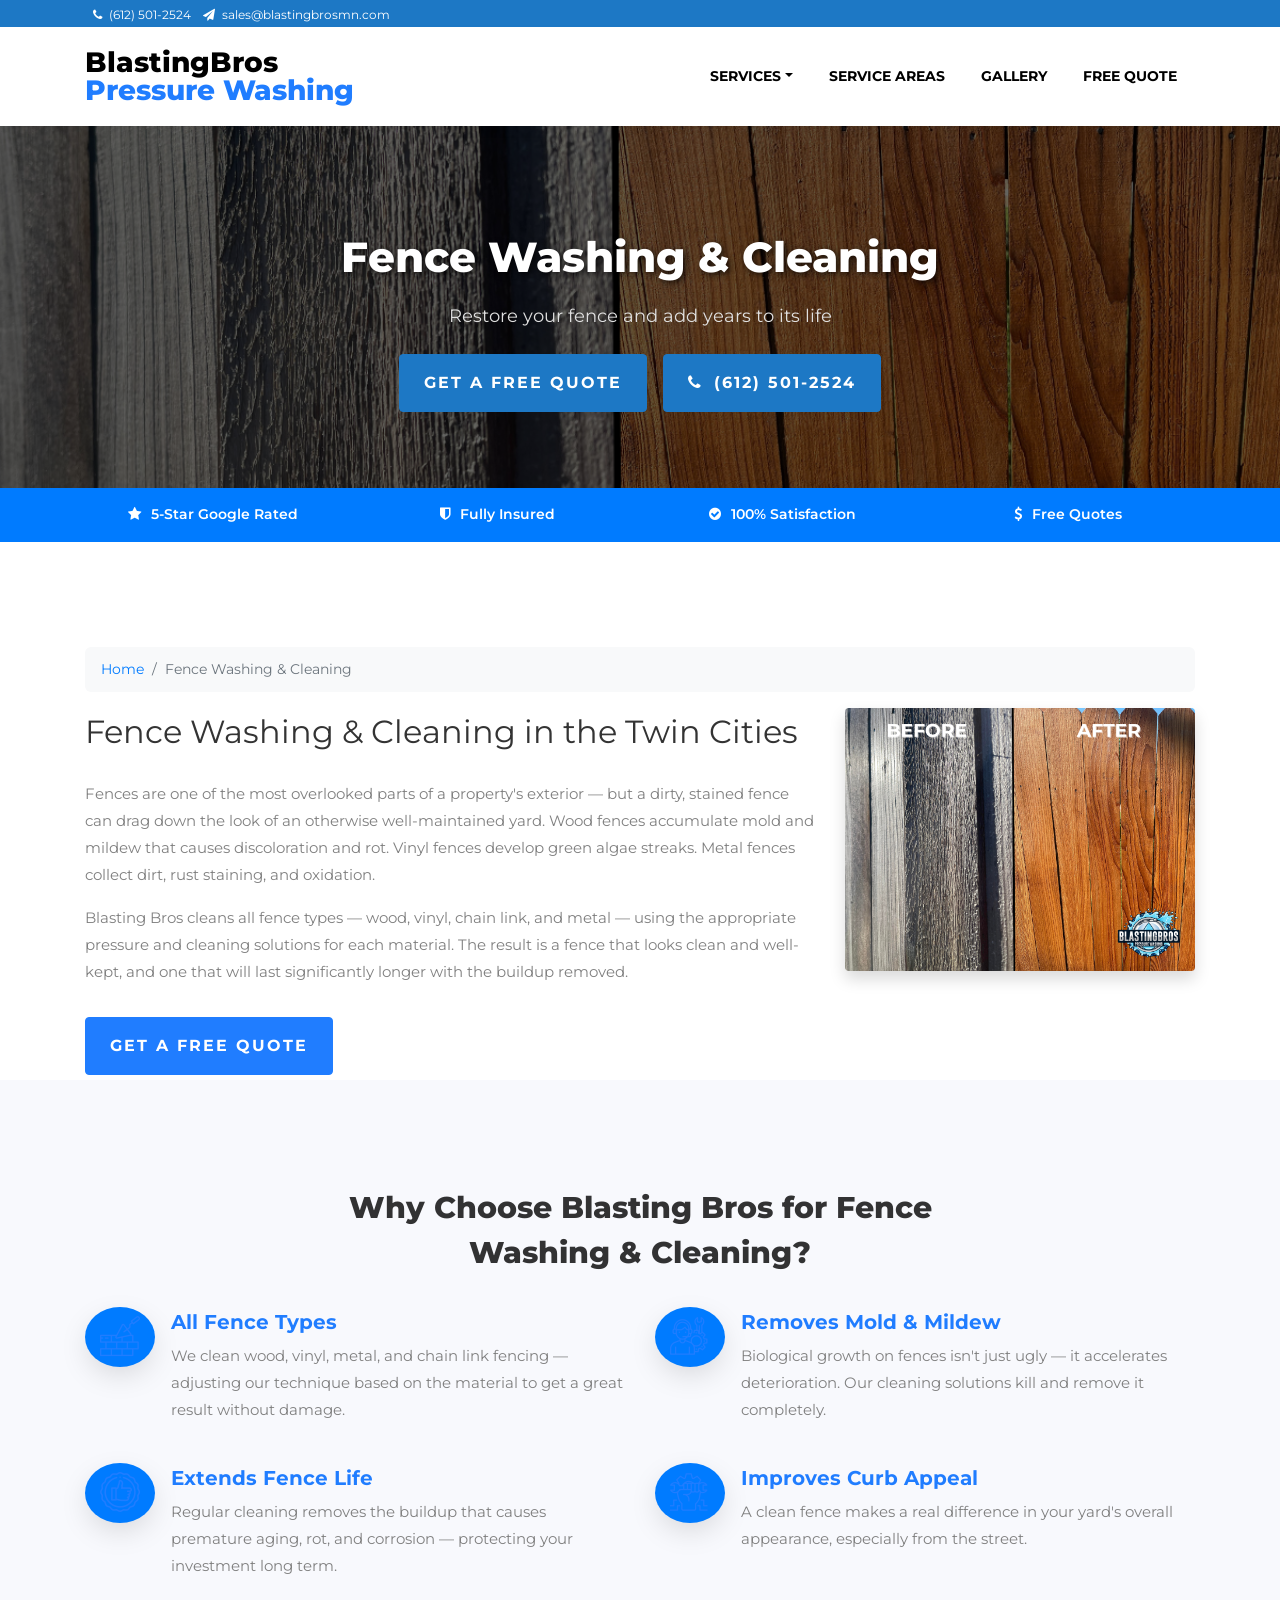
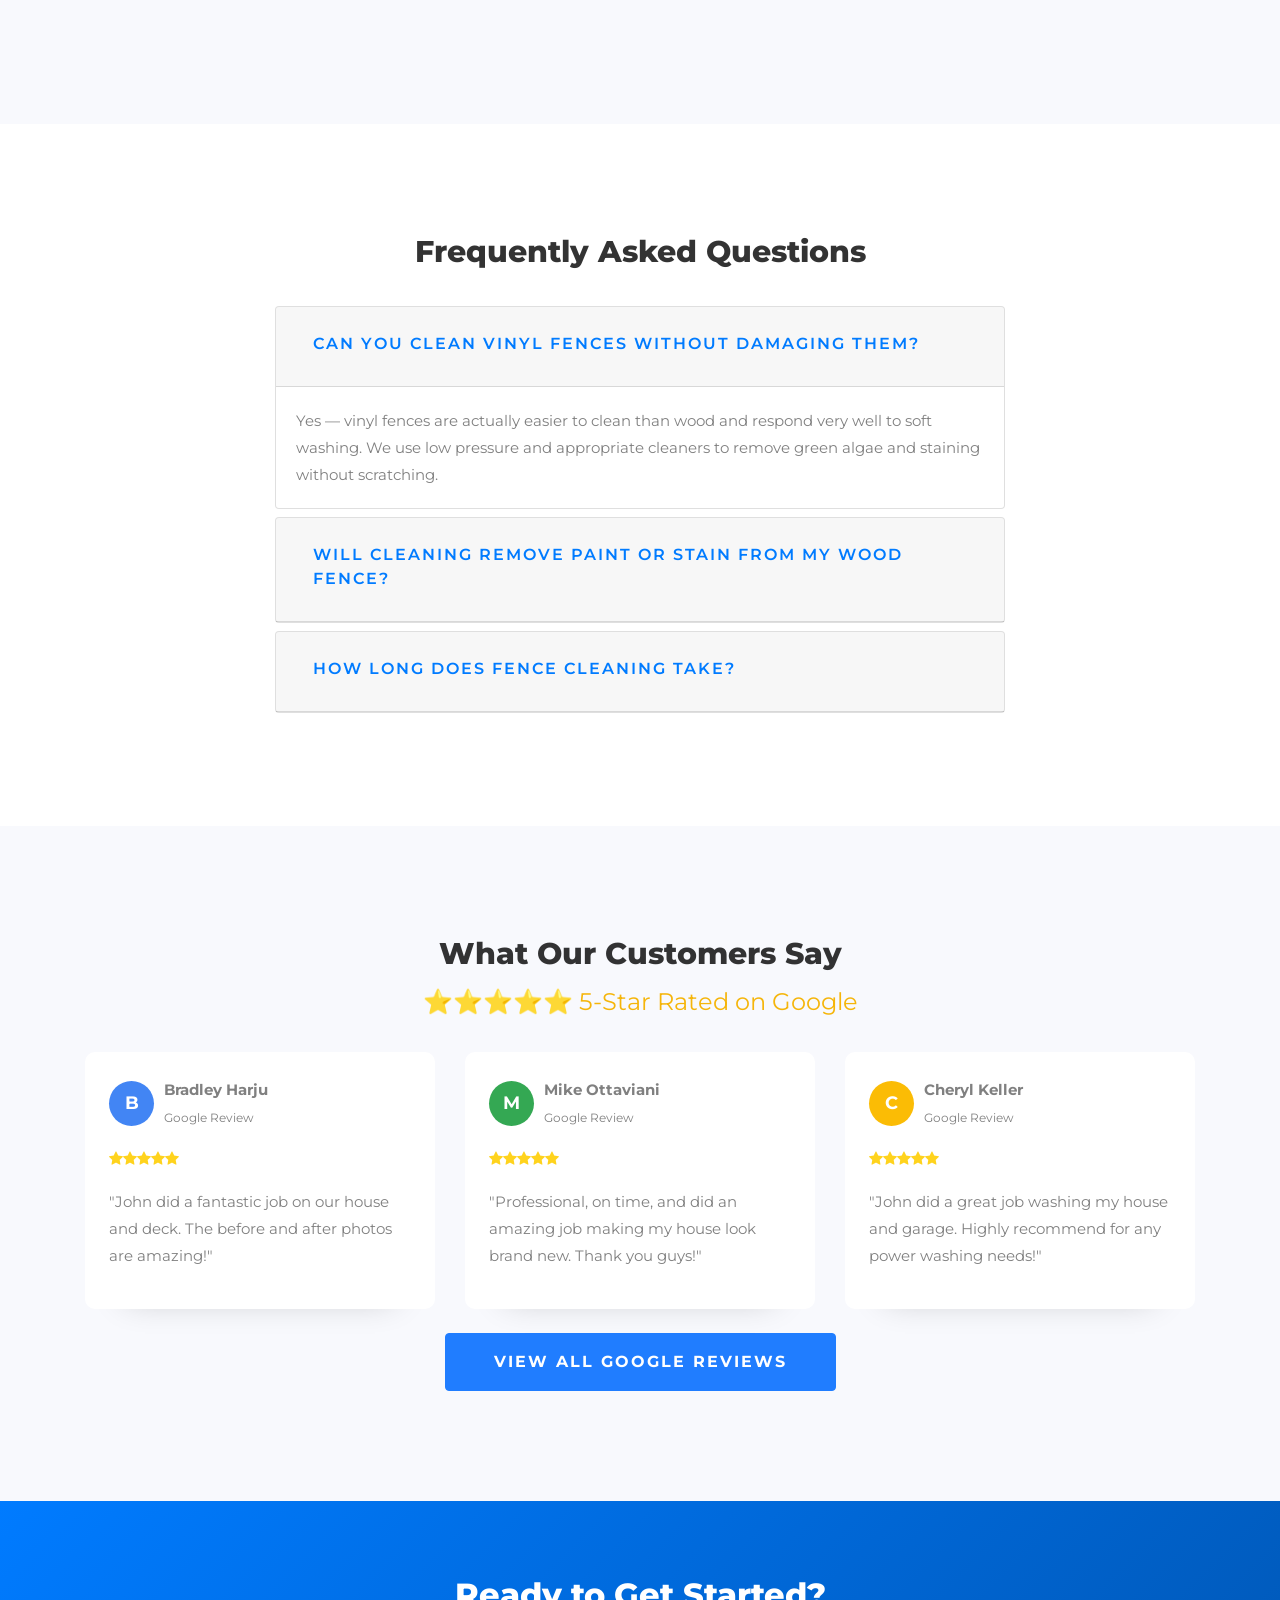
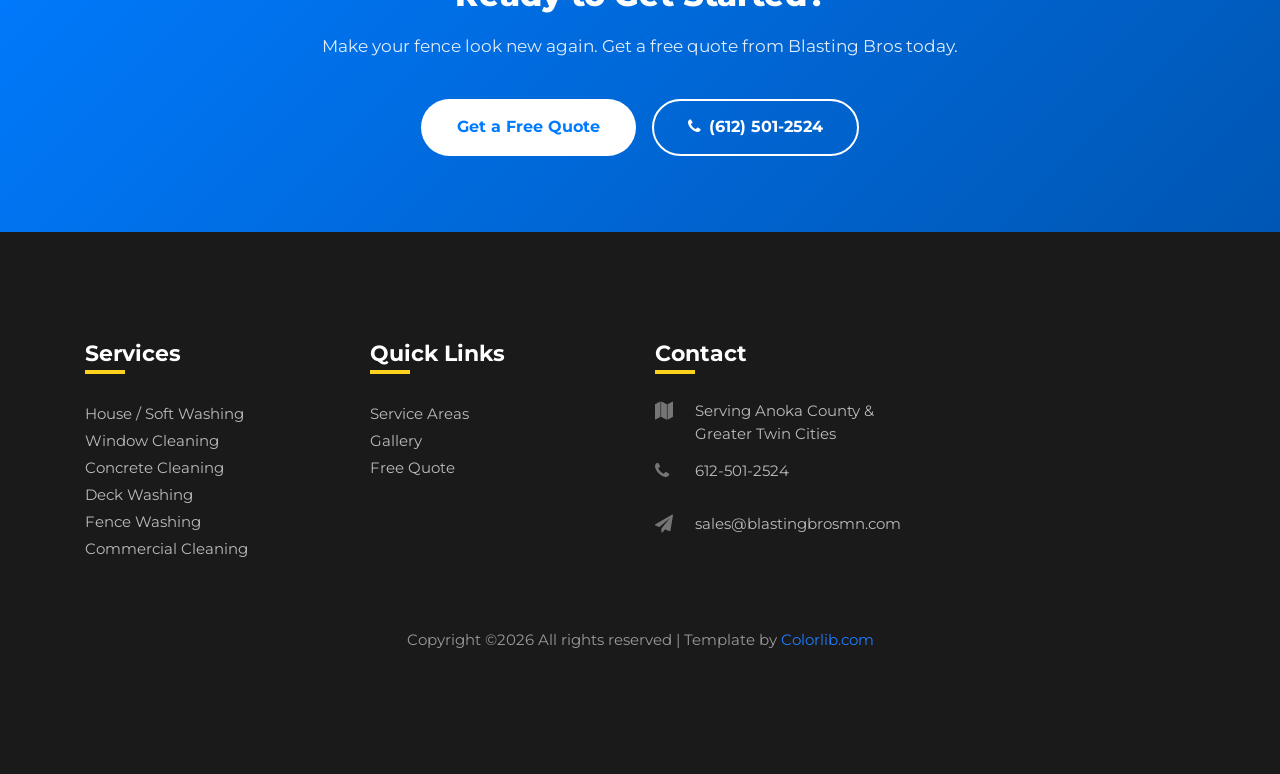
<file: fence-washing.html>
<!DOCTYPE html>
<html lang="en">
<head>
<title>Fence Washing Minnesota | Fence Cleaning Twin Cities | Blasting Bros</title>
<meta charset="utf-8">
<meta name="viewport" content="width=device-width, initial-scale=1, shrink-to-fit=no">
<meta name="description" content="Professional fence washing and cleaning in the Twin Cities, MN. Blasting Bros cleans wood, vinyl, and metal fences. Free quotes for Minnesota homeowners!">
<meta name="keywords" content="fence washing Minnesota, fence cleaning Twin Cities, pressure wash fence Minneapolis, vinyl fence cleaning Anoka County">
<link rel="canonical" href="https://www.blastingbrosmn.com/fence-washing.html">
<meta property="og:title" content="Fence Washing Minnesota | Fence Cleaning Twin Cities | Blasting Bros">
<meta property="og:description" content="Professional fence washing and cleaning in the Twin Cities, MN. Blasting Bros cleans wood, vinyl, and metal fences. Free quotes for Minnesota homeowners!">
<meta property="og:image" content="images/fence.png">
<meta property="og:type" content="website">
<script type="application/ld+json">
{
  "@context": "https://schema.org",
  "@type": "Service",
  "serviceType": "Fence Washing and Cleaning",
  "provider": {
    "@type": "LocalBusiness",
    "name": "Blasting Bros Pressure Washing",
    "telephone": "+16125012524",
    "email": "sales@blastingbrosmn.com",
    "areaServed": "Twin Cities, MN"
  },
  "areaServed": "Twin Cities, MN",
  "description": "Professional fence washing and cleaning in the Twin Cities, MN. Blasting Bros cleans wood, vinyl, and metal fences. Free quotes for Minnesota homeowners!"
}
</script>
<link rel="icon" href="images/favicon.ico">
<link href="https://fonts.googleapis.com/css?family=Montserrat:200,300,400,500,600,700,800&display=swap" rel="stylesheet">
<link rel="stylesheet" href="https://stackpath.bootstrapcdn.com/font-awesome/4.7.0/css/font-awesome.min.css">
<link rel="stylesheet" href="css/animate.css">
<link rel="stylesheet" href="css/owl.carousel.min.css">
<link rel="stylesheet" href="css/owl.theme.default.min.css">
<link rel="stylesheet" href="css/magnific-popup.css">
<link rel="stylesheet" href="css/flaticon.css">
<link rel="stylesheet" href="css/style.css">
<style>
.page-hero { background: url(images/fence.png) center/cover no-repeat; position: relative; padding: 100px 0 70px; text-align: center; }
.page-hero .overlay { position: absolute; inset: 0; background: rgba(0,0,0,0.6); }
.page-hero .container { position: relative; z-index: 2; }
.page-hero h1 { color: #fff; font-weight: 800; font-size: 2.6rem; text-shadow: 2px 2px 6px rgba(0,0,0,0.7); margin-bottom: 12px; }
.page-hero p { color: #e0e0e0; font-size: 1.1rem; }
.page-hero .btn { margin: 6px; }
.services-2 { margin-bottom: 24px; }
.services-2 .icon { min-width: 60px; height: 60px; background: #007bff; border-radius: 50%; color: #fff; font-size: 24px; flex-shrink: 0; }
.services-2 .text h4 { font-weight: 700; margin-bottom: 5px; }
.trust-bar { background: #007bff; padding: 14px 0; }
.trust-bar .trust-item { color: #fff; font-weight: 600; font-size: 0.9rem; text-align: center; }
.trust-bar .trust-item .fa { margin-right: 6px; }
.cta-section { background: linear-gradient(135deg, #007bff 0%, #0056b3 100%); padding: 70px 0; text-align: center; }
.cta-section h2 { color: #fff; font-weight: 800; font-size: 2rem; margin-bottom: 12px; }
.cta-section p { color: rgba(255,255,255,0.88); font-size: 1.05rem; margin-bottom: 32px; }
.cta-section .btn-white { background: #fff; color: #007bff; font-weight: 700; padding: 14px 36px; border-radius: 50px; font-size: 1rem; text-decoration: none; display: inline-block; transition: all 0.3s; margin: 6px; }
.cta-section .btn-white:hover { background: #f5a623; color: #fff; }
.cta-section .btn-outline-white { border: 2px solid #fff; color: #fff; font-weight: 700; padding: 12px 34px; border-radius: 50px; font-size: 1rem; text-decoration: none; display: inline-block; transition: all 0.3s; margin: 6px; }
.cta-section .btn-outline-white:hover { background: #fff; color: #007bff; }
.faq-section .btn-link { color: #007bff; font-weight: 600; font-size: 1rem; text-align: left; width: 100%; white-space: normal; }
.faq-section .btn-link:hover { text-decoration: none; color: #0056b3; }
.breadcrumb { background: #f8f9fa; border-radius: 6px; padding: 10px 16px; font-size: 0.88rem; }
.breadcrumb-item a { color: #007bff; }
@media (max-width: 768px) { .page-hero h1 { font-size: 1.8rem; } }
</style>
</head>
<body>

<div class="wrap">
    <div class="container">
        <div class="row">
            <div class="col-md-6 d-flex align-items-center">
                <p class="mb-0 phone pl-md-2">
                    <a href="tel:612-501-2524" class="mr-2"><span class="fa fa-phone mr-1"></span> (612) 501-2524</a>
                    <a href="mailto:sales@blastingbrosmn.com"><span class="fa fa-paper-plane mr-1"></span> sales@blastingbrosmn.com</a>
                </p>
            </div>
        </div>
    </div>
</div>
<nav class="navbar navbar-expand-lg navbar-dark ftco_navbar bg-dark ftco-navbar-light" id="ftco-navbar">
    <div class="container">
        <a class="navbar-brand" href="index.html">BlastingBros <br><span>Pressure Washing</span></a>
        <button class="navbar-toggler" type="button" data-toggle="collapse" data-target="#ftco-nav" aria-controls="ftco-nav" aria-expanded="false" aria-label="Toggle navigation">
            <span class="fa fa-bars"></span> Menu
        </button>
        <div class="collapse navbar-collapse" id="ftco-nav">
            <ul class="navbar-nav ml-auto">
                <li class="nav-item dropdown">
                    <a class="nav-link dropdown-toggle" href="#" id="servicesDropdown" role="button" data-toggle="dropdown" aria-haspopup="true" aria-expanded="false">Services</a>
                    <div class="dropdown-menu" aria-labelledby="servicesDropdown">
                        <a class="dropdown-item" href="house-washing.html">House / Soft Washing</a>
                        <a class="dropdown-item" href="concrete-cleaning.html">Concrete Cleaning</a>
                        <a class="dropdown-item" href="window-cleaning.html">Window Cleaning</a>
                        <a class="dropdown-item" href="deck-washing.html">Deck Washing</a>
                        <a class="dropdown-item" href="fence-washing.html">Fence Washing</a>
                        <a class="dropdown-item" href="commercial-cleaning.html">Commercial Cleaning</a>
                    </div>
                </li>
                <li class="nav-item"><a href="service-areas.html" class="nav-link">Service Areas</a></li>
                <li class="nav-item"><a href="gallery.html" class="nav-link">Gallery</a></li>
                <li class="nav-item"><a href="index.html#formsection" class="nav-link">Free Quote</a></li>
            </ul>
        </div>
    </div>
</nav>

<!-- HERO -->
<div class="page-hero">
    <div class="overlay"></div>
    <div class="container">
        <h1>Fence Washing & Cleaning</h1>
        <p>Restore your fence and add years to its life</p>
        <a href="index.html#formsection" class="btn btn-secondary py-3 px-4">Get a Free Quote</a>
        <a href="tel:612-501-2524" class="btn btn-secondary py-3 px-4"><span class="fa fa-phone mr-1"></span> (612) 501-2524</a>
    </div>
</div>

<!-- TRUST BAR -->
<div class="trust-bar">
    <div class="container">
        <div class="row text-center">
            <div class="col-6 col-md-3 trust-item"><span class="fa fa-star"></span> 5-Star Google Rated</div>
            <div class="col-6 col-md-3 trust-item"><span class="fa fa-shield"></span> Fully Insured</div>
            <div class="col-6 col-md-3 trust-item"><span class="fa fa-check-circle"></span> 100% Satisfaction</div>
            <div class="col-6 col-md-3 trust-item"><span class="fa fa-dollar"></span> Free Quotes</div>
        </div>
    </div>
</div>

<!-- BREADCRUMB + INTRO -->
<section class="ftco-section ftco-no-pb">
    <div class="container">
        <nav aria-label="breadcrumb">
            <ol class="breadcrumb">
                <li class="breadcrumb-item"><a href="index.html">Home</a></li>
                <li class="breadcrumb-item active" aria-current="page">Fence Washing & Cleaning</li>
            </ol>
        </nav>
        <div class="row">
            <div class="col-md-8">
                <h2 class="mb-4">Fence Washing & Cleaning in the Twin Cities</h2>
                <p>Fences are one of the most overlooked parts of a property's exterior — but a dirty, stained fence can drag down the look of an otherwise well-maintained yard. Wood fences accumulate mold and mildew that causes discoloration and rot. Vinyl fences develop green algae streaks. Metal fences collect dirt, rust staining, and oxidation.</p>
        <p>Blasting Bros cleans all fence types — wood, vinyl, chain link, and metal — using the appropriate pressure and cleaning solutions for each material. The result is a fence that looks clean and well-kept, and one that will last significantly longer with the buildup removed.</p>
                <a href="index.html#formsection" class="btn btn-primary py-3 px-4 mt-3">Get a Free Quote</a>
            </div>
            <div class="col-md-4 text-center">
                <img src="images/fence.png" alt="Fence Washing & Cleaning Minnesota" class="img-fluid rounded shadow mt-4 mt-md-0">
            </div>
        </div>
    </div>
</section>

<!-- BENEFITS -->
<section class="ftco-section bg-light">
    <div class="container">
        <div class="row justify-content-center pb-4">
            <div class="col-md-8 heading-section text-center ftco-animate">
                <h2>Why Choose Blasting Bros for Fence Washing & Cleaning?</h2>
            </div>
        </div>
        <div class="row">
            
            <div class="col-md-6 services-2 d-flex ftco-animate">
                <div class="icon d-flex align-items-center justify-content-center">
                    <span class="flaticon-brickwall"></span>
                </div>
                <div class="text pl-3">
                    <h4>All Fence Types</h4>
                    <p>We clean wood, vinyl, metal, and chain link fencing — adjusting our technique based on the material to get a great result without damage.</p>
                </div>
            </div>
            <div class="col-md-6 services-2 d-flex ftco-animate">
                <div class="icon d-flex align-items-center justify-content-center">
                    <span class="flaticon-consult"></span>
                </div>
                <div class="text pl-3">
                    <h4>Removes Mold & Mildew</h4>
                    <p>Biological growth on fences isn't just ugly — it accelerates deterioration. Our cleaning solutions kill and remove it completely.</p>
                </div>
            </div>
            <div class="col-md-6 services-2 d-flex ftco-animate">
                <div class="icon d-flex align-items-center justify-content-center">
                    <span class="flaticon-winner"></span>
                </div>
                <div class="text pl-3">
                    <h4>Extends Fence Life</h4>
                    <p>Regular cleaning removes the buildup that causes premature aging, rot, and corrosion — protecting your investment long term.</p>
                </div>
            </div>
            <div class="col-md-6 services-2 d-flex ftco-animate">
                <div class="icon d-flex align-items-center justify-content-center">
                    <span class="flaticon-technical"></span>
                </div>
                <div class="text pl-3">
                    <h4>Improves Curb Appeal</h4>
                    <p>A clean fence makes a real difference in your yard's overall appearance, especially from the street.</p>
                </div>
            </div>
        </div>
    </div>
</section>

<!-- FAQ -->
<section class="ftco-section faq-section">
    <div class="container">
        <div class="row justify-content-center pb-4">
            <div class="col-md-8 heading-section text-center ftco-animate">
                <h2>Frequently Asked Questions</h2>
            </div>
        </div>
        <div class="row justify-content-center">
            <div class="col-md-8">
                <div id="faqAccordion">
                    
            <div class="card mb-2">
                <div class="card-header" id="faq0">
                    <h5 class="mb-0">
                        <button class="btn btn-link" data-toggle="collapse" data-target="#collapse0" aria-expanded="true">
                            Can you clean vinyl fences without damaging them?
                        </button>
                    </h5>
                </div>
                <div id="collapse0" class="collapse show" aria-labelledby="faq0">
                    <div class="card-body">Yes — vinyl fences are actually easier to clean than wood and respond very well to soft washing. We use low pressure and appropriate cleaners to remove green algae and staining without scratching.</div>
                </div>
            </div>
            <div class="card mb-2">
                <div class="card-header" id="faq1">
                    <h5 class="mb-0">
                        <button class="btn btn-link  collapsed" data-toggle="collapse" data-target="#collapse1" aria-expanded="false">
                            Will cleaning remove paint or stain from my wood fence?
                        </button>
                    </h5>
                </div>
                <div id="collapse1" class="collapse " aria-labelledby="faq1">
                    <div class="card-body">If the paint or stain is peeling, high-pressure washing can accelerate that. We'll assess your fence and recommend the right approach. In most cases we can clean thoroughly without stripping properly adhered coatings.</div>
                </div>
            </div>
            <div class="card mb-2">
                <div class="card-header" id="faq2">
                    <h5 class="mb-0">
                        <button class="btn btn-link  collapsed" data-toggle="collapse" data-target="#collapse2" aria-expanded="false">
                            How long does fence cleaning take?
                        </button>
                    </h5>
                </div>
                <div id="collapse2" class="collapse " aria-labelledby="faq2">
                    <div class="card-body">It depends on the fence length and material, but most residential fences can be cleaned in 1–3 hours. We'll give you an accurate estimate with your quote.</div>
                </div>
            </div>
                </div>
            </div>
        </div>
    </div>
</section>

<!-- REVIEWS -->
<section class="ftco-section bg-light">
    <div class="container">
        <div class="row justify-content-center pb-4">
            <div class="col-md-8 heading-section text-center">
                <h2>What Our Customers Say</h2>
                <h4 style="color:#f5b50a;">⭐⭐⭐⭐⭐ 5-Star Rated on Google</h4>
            </div>
        </div>
        <div class="row">
            <div class="col-md-4 ftco-animate">
                <div class="testimony-wrap p-4 bg-white">
                    <div style="display:flex; align-items:center; margin-bottom:15px;">
                        <div style="width:45px;height:45px;border-radius:50%;background:#4285F4;color:white;display:flex;align-items:center;justify-content:center;font-weight:bold;font-size:18px;margin-right:10px;">B</div>
                        <div><strong>Bradley Harju</strong><br><small>Google Review</small></div>
                    </div>
                    <p class="rate"><span class="fa fa-star"></span><span class="fa fa-star"></span><span class="fa fa-star"></span><span class="fa fa-star"></span><span class="fa fa-star"></span></p>
                    <p>"John did a fantastic job on our house and deck. The before and after photos are amazing!"</p>
                </div>
            </div>
            <div class="col-md-4 ftco-animate">
                <div class="testimony-wrap p-4 bg-white">
                    <div style="display:flex; align-items:center; margin-bottom:15px;">
                        <div style="width:45px;height:45px;border-radius:50%;background:#34A853;color:white;display:flex;align-items:center;justify-content:center;font-weight:bold;font-size:18px;margin-right:10px;">M</div>
                        <div><strong>Mike Ottaviani</strong><br><small>Google Review</small></div>
                    </div>
                    <p class="rate"><span class="fa fa-star"></span><span class="fa fa-star"></span><span class="fa fa-star"></span><span class="fa fa-star"></span><span class="fa fa-star"></span></p>
                    <p>"Professional, on time, and did an amazing job making my house look brand new. Thank you guys!"</p>
                </div>
            </div>
            <div class="col-md-4 ftco-animate">
                <div class="testimony-wrap p-4 bg-white">
                    <div style="display:flex; align-items:center; margin-bottom:15px;">
                        <div style="width:45px;height:45px;border-radius:50%;background:#FBBC05;color:white;display:flex;align-items:center;justify-content:center;font-weight:bold;font-size:18px;margin-right:10px;">C</div>
                        <div><strong>Cheryl Keller</strong><br><small>Google Review</small></div>
                    </div>
                    <p class="rate"><span class="fa fa-star"></span><span class="fa fa-star"></span><span class="fa fa-star"></span><span class="fa fa-star"></span><span class="fa fa-star"></span></p>
                    <p>"John did a great job washing my house and garage. Highly recommend for any power washing needs!"</p>
                </div>
            </div>
        </div>
        <div class="row justify-content-center mt-4">
            <a href="https://share.google/K3E2ajPN70fTLobUQ" target="_blank" class="btn btn-primary py-3 px-5">View All Google Reviews</a>
        </div>
    </div>
</section>

<!-- CTA -->
<section class="cta-section">
    <div class="container">
        <h2>Ready to Get Started?</h2>
        <p>Make your fence look new again. Get a free quote from Blasting Bros today.</p>
        <a href="index.html#formsection" class="btn-white">Get a Free Quote</a>
        <a href="tel:612-501-2524" class="btn-outline-white"><span class="fa fa-phone mr-2"></span>(612) 501-2524</a>
    </div>
</section>

<footer class="footer">
    <div class="container">
        <div class="row">
            <div class="col-md-6 col-lg-3 mb-4 mb-md-0">
                <h2 class="footer-heading">Services</h2>
                <ul class="list-unstyled" style="color:rgba(255,255,255,0.7);">
                    <li><a href="house-washing.html" style="color:rgba(255,255,255,0.7);">House / Soft Washing</a></li>
                    <li><a href="window-cleaning.html" style="color:rgba(255,255,255,0.7);">Window Cleaning</a></li>
                    <li><a href="concrete-cleaning.html" style="color:rgba(255,255,255,0.7);">Concrete Cleaning</a></li>
                    <li><a href="deck-washing.html" style="color:rgba(255,255,255,0.7);">Deck Washing</a></li>
                    <li><a href="fence-washing.html" style="color:rgba(255,255,255,0.7);">Fence Washing</a></li>
                    <li><a href="commercial-cleaning.html" style="color:rgba(255,255,255,0.7);">Commercial Cleaning</a></li>
                </ul>
            </div>
            <div class="col-md-6 col-lg-3 mb-4 mb-md-0">
                <h2 class="footer-heading">Quick Links</h2>
                <ul class="list-unstyled" style="color:rgba(255,255,255,0.7);">
                    <li><a href="service-areas.html" style="color:rgba(255,255,255,0.7);">Service Areas</a></li>
                    <li><a href="gallery.html" style="color:rgba(255,255,255,0.7);">Gallery</a></li>
                    <li><a href="index.html#formsection" style="color:rgba(255,255,255,0.7);">Free Quote</a></li>
                </ul>
            </div>
            <div class="col-md-6 col-lg-3 mb-4 mb-md-0">
                <h2 class="footer-heading">Contact</h2>
                <div class="block-23 mb-3">
                    <ul>
                        <li><span class="icon fa fa-map"></span><span class="text">Serving Anoka County &amp; Greater Twin Cities</span></li>
                        <li><a href="tel:612-501-2524"><span class="icon fa fa-phone"></span><span class="text">612-501-2524</span></a></li>
                        <li><a href="mailto:sales@blastingbrosmn.com"><span class="icon fa fa-paper-plane"></span><span class="text">sales@blastingbrosmn.com</span></a></li>
                    </ul>
                </div>
            </div>
        </div>
        <div class="row mt-5">
            <div class="col-md-12 text-center">
                <p class="copyright">Copyright &copy;<script>document.write(new Date().getFullYear());</script> All rights reserved | Template by <a href="https://colorlib.com" target="_blank">Colorlib.com</a></p>
            </div>
        </div>
    </div>
</footer>

<div id="ftco-loader" class="show fullscreen">
    <svg class="circular" width="48px" height="48px">
        <circle class="path-bg" cx="24" cy="24" r="22" fill="none" stroke-width="4" stroke="#eeeeee"/>
        <circle class="path" cx="24" cy="24" r="22" fill="none" stroke-width="4" stroke-miterlimit="10" stroke="#F96D00"/>
    </svg>
</div>

<script src="js/jquery.min.js"></script>
<script src="js/jquery-migrate-3.0.1.min.js"></script>
<script src="js/popper.min.js"></script>
<script src="js/bootstrap.min.js"></script>
<script src="js/jquery.easing.1.3.js"></script>
<script src="js/jquery.waypoints.min.js"></script>
<script src="js/jquery.stellar.min.js"></script>
<script src="js/owl.carousel.min.js"></script>
<script src="js/jquery.magnific-popup.min.js"></script>
<script src="js/scrollax.min.js"></script>
<script src="js/main.js"></script>
</body>
</html>
</file>
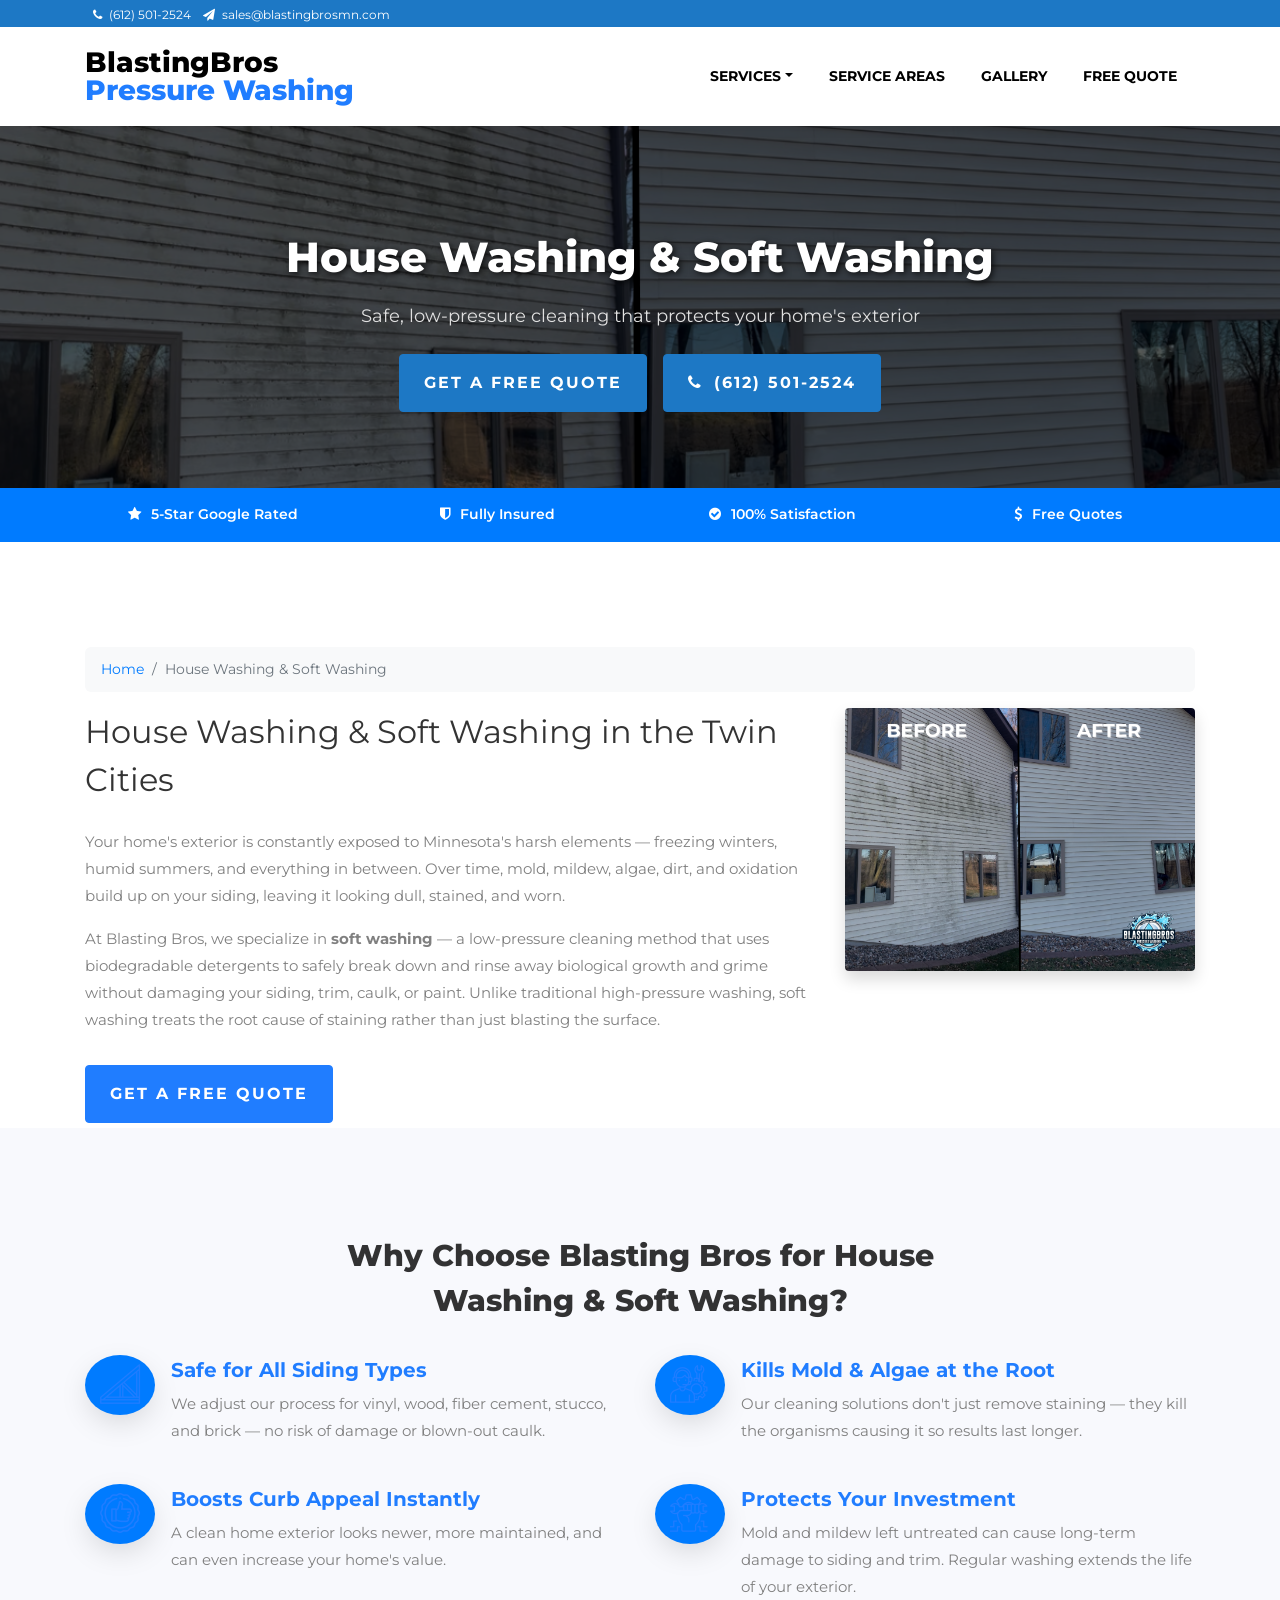
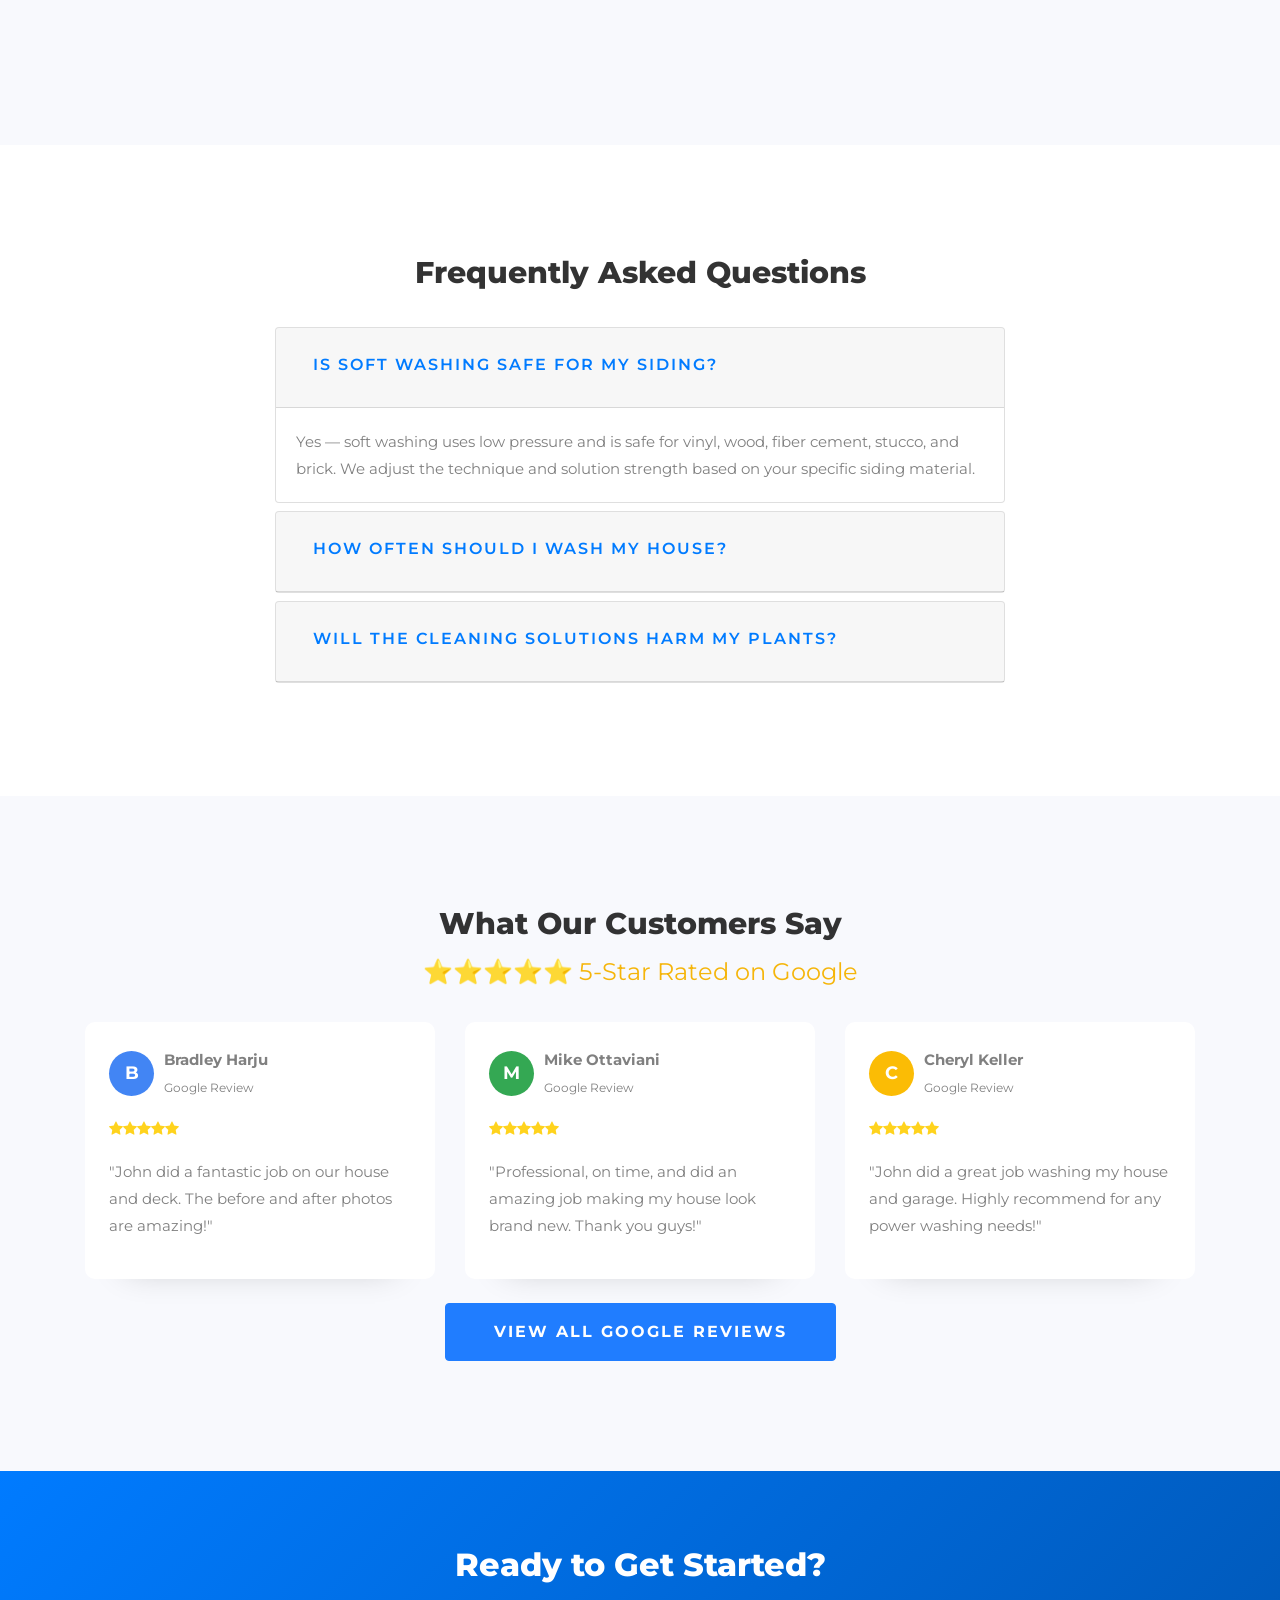
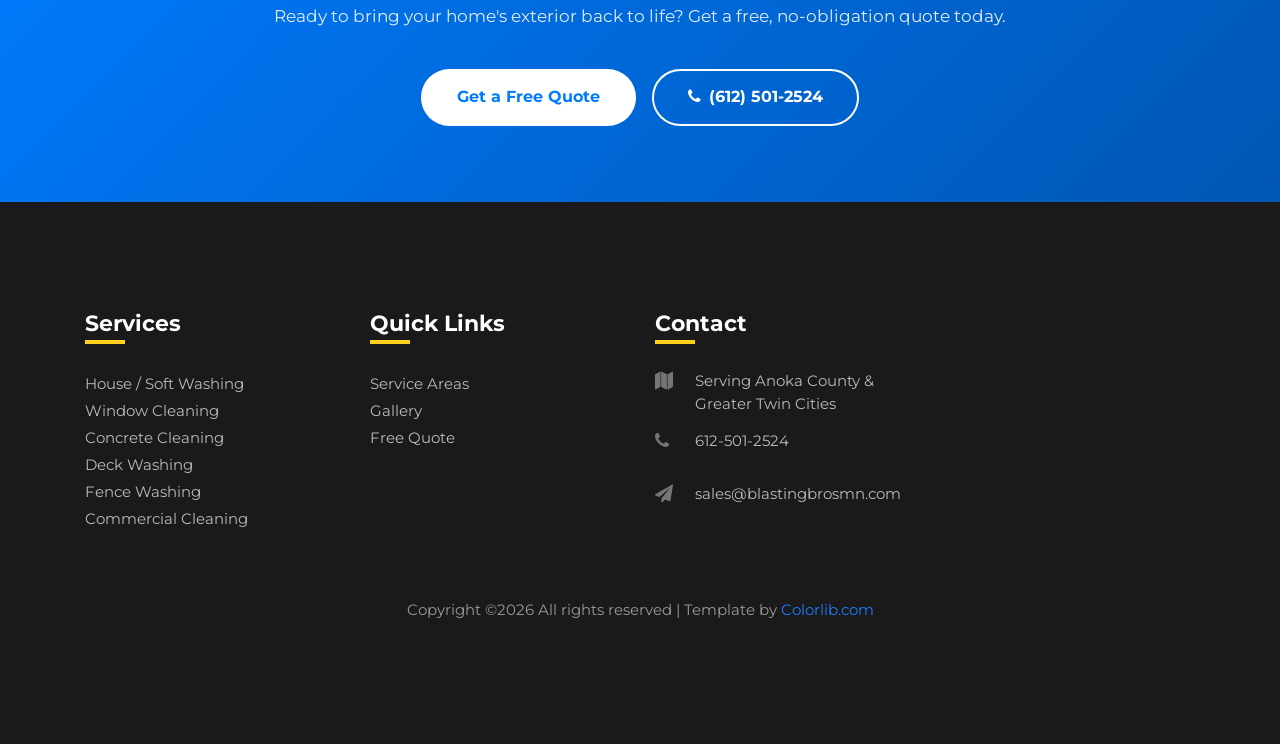
<file: house-washing.html>
<!DOCTYPE html>
<html lang="en">
<head>
<title>House Washing & Soft Washing Minnesota | Blasting Bros</title>
<meta charset="utf-8">
<meta name="viewport" content="width=device-width, initial-scale=1, shrink-to-fit=no">
<meta name="description" content="Professional house washing and soft washing in the Twin Cities, MN. Blasting Bros safely removes mold, mildew, algae & grime from your home's exterior. Free quotes!">
<meta name="keywords" content="house washing Minnesota, soft washing Twin Cities, exterior house cleaning Minneapolis, soft wash siding Anoka County">
<link rel="canonical" href="https://www.blastingbrosmn.com/house-washing.html">
<meta property="og:title" content="House Washing & Soft Washing Minnesota | Blasting Bros">
<meta property="og:description" content="Professional house washing and soft washing in the Twin Cities, MN. Blasting Bros safely removes mold, mildew, algae & grime from your home's exterior. Free quotes!">
<meta property="og:image" content="images/houseba.png">
<meta property="og:type" content="website">
<script type="application/ld+json">
{
  "@context": "https://schema.org",
  "@type": "Service",
  "serviceType": "House Washing and Soft Washing",
  "provider": {
    "@type": "LocalBusiness",
    "name": "Blasting Bros Pressure Washing",
    "telephone": "+16125012524",
    "email": "sales@blastingbrosmn.com",
    "areaServed": "Twin Cities, MN"
  },
  "areaServed": "Twin Cities, MN",
  "description": "Professional house washing and soft washing in the Twin Cities, MN. Blasting Bros safely removes mold, mildew, algae & grime from your home's exterior. Free quotes!"
}
</script>
<link rel="icon" href="images/favicon.ico">
<link href="https://fonts.googleapis.com/css?family=Montserrat:200,300,400,500,600,700,800&display=swap" rel="stylesheet">
<link rel="stylesheet" href="https://stackpath.bootstrapcdn.com/font-awesome/4.7.0/css/font-awesome.min.css">
<link rel="stylesheet" href="css/animate.css">
<link rel="stylesheet" href="css/owl.carousel.min.css">
<link rel="stylesheet" href="css/owl.theme.default.min.css">
<link rel="stylesheet" href="css/magnific-popup.css">
<link rel="stylesheet" href="css/flaticon.css">
<link rel="stylesheet" href="css/style.css">
<style>
.page-hero { background: url(images/houseba.png) center/cover no-repeat; position: relative; padding: 100px 0 70px; text-align: center; }
.page-hero .overlay { position: absolute; inset: 0; background: rgba(0,0,0,0.6); }
.page-hero .container { position: relative; z-index: 2; }
.page-hero h1 { color: #fff; font-weight: 800; font-size: 2.6rem; text-shadow: 2px 2px 6px rgba(0,0,0,0.7); margin-bottom: 12px; }
.page-hero p { color: #e0e0e0; font-size: 1.1rem; }
.page-hero .btn { margin: 6px; }
.services-2 { margin-bottom: 24px; }
.services-2 .icon { min-width: 60px; height: 60px; background: #007bff; border-radius: 50%; color: #fff; font-size: 24px; flex-shrink: 0; }
.services-2 .text h4 { font-weight: 700; margin-bottom: 5px; }
.trust-bar { background: #007bff; padding: 14px 0; }
.trust-bar .trust-item { color: #fff; font-weight: 600; font-size: 0.9rem; text-align: center; }
.trust-bar .trust-item .fa { margin-right: 6px; }
.cta-section { background: linear-gradient(135deg, #007bff 0%, #0056b3 100%); padding: 70px 0; text-align: center; }
.cta-section h2 { color: #fff; font-weight: 800; font-size: 2rem; margin-bottom: 12px; }
.cta-section p { color: rgba(255,255,255,0.88); font-size: 1.05rem; margin-bottom: 32px; }
.cta-section .btn-white { background: #fff; color: #007bff; font-weight: 700; padding: 14px 36px; border-radius: 50px; font-size: 1rem; text-decoration: none; display: inline-block; transition: all 0.3s; margin: 6px; }
.cta-section .btn-white:hover { background: #f5a623; color: #fff; }
.cta-section .btn-outline-white { border: 2px solid #fff; color: #fff; font-weight: 700; padding: 12px 34px; border-radius: 50px; font-size: 1rem; text-decoration: none; display: inline-block; transition: all 0.3s; margin: 6px; }
.cta-section .btn-outline-white:hover { background: #fff; color: #007bff; }
.faq-section .btn-link { color: #007bff; font-weight: 600; font-size: 1rem; text-align: left; width: 100%; white-space: normal; }
.faq-section .btn-link:hover { text-decoration: none; color: #0056b3; }
.breadcrumb { background: #f8f9fa; border-radius: 6px; padding: 10px 16px; font-size: 0.88rem; }
.breadcrumb-item a { color: #007bff; }
@media (max-width: 768px) { .page-hero h1 { font-size: 1.8rem; } }
</style>
</head>
<body>

<div class="wrap">
    <div class="container">
        <div class="row">
            <div class="col-md-6 d-flex align-items-center">
                <p class="mb-0 phone pl-md-2">
                    <a href="tel:612-501-2524" class="mr-2"><span class="fa fa-phone mr-1"></span> (612) 501-2524</a>
                    <a href="mailto:sales@blastingbrosmn.com"><span class="fa fa-paper-plane mr-1"></span> sales@blastingbrosmn.com</a>
                </p>
            </div>
        </div>
    </div>
</div>
<nav class="navbar navbar-expand-lg navbar-dark ftco_navbar bg-dark ftco-navbar-light" id="ftco-navbar">
    <div class="container">
        <a class="navbar-brand" href="index.html">BlastingBros <br><span>Pressure Washing</span></a>
        <button class="navbar-toggler" type="button" data-toggle="collapse" data-target="#ftco-nav" aria-controls="ftco-nav" aria-expanded="false" aria-label="Toggle navigation">
            <span class="fa fa-bars"></span> Menu
        </button>
        <div class="collapse navbar-collapse" id="ftco-nav">
            <ul class="navbar-nav ml-auto">
                <li class="nav-item dropdown">
                    <a class="nav-link dropdown-toggle" href="#" id="servicesDropdown" role="button" data-toggle="dropdown" aria-haspopup="true" aria-expanded="false">Services</a>
                    <div class="dropdown-menu" aria-labelledby="servicesDropdown">
                        <a class="dropdown-item" href="house-washing.html">House / Soft Washing</a>
                        <a class="dropdown-item" href="concrete-cleaning.html">Concrete Cleaning</a>
                        <a class="dropdown-item" href="window-cleaning.html">Window Cleaning</a>
                        <a class="dropdown-item" href="deck-washing.html">Deck Washing</a>
                        <a class="dropdown-item" href="fence-washing.html">Fence Washing</a>
                        <a class="dropdown-item" href="commercial-cleaning.html">Commercial Cleaning</a>
                    </div>
                </li>
                <li class="nav-item"><a href="service-areas.html" class="nav-link">Service Areas</a></li>
                <li class="nav-item"><a href="gallery.html" class="nav-link">Gallery</a></li>
                <li class="nav-item"><a href="index.html#formsection" class="nav-link">Free Quote</a></li>
            </ul>
        </div>
    </div>
</nav>

<!-- HERO -->
<div class="page-hero">
    <div class="overlay"></div>
    <div class="container">
        <h1>House Washing & Soft Washing</h1>
        <p>Safe, low-pressure cleaning that protects your home's exterior</p>
        <a href="index.html#formsection" class="btn btn-secondary py-3 px-4">Get a Free Quote</a>
        <a href="tel:612-501-2524" class="btn btn-secondary py-3 px-4"><span class="fa fa-phone mr-1"></span> (612) 501-2524</a>
    </div>
</div>

<!-- TRUST BAR -->
<div class="trust-bar">
    <div class="container">
        <div class="row text-center">
            <div class="col-6 col-md-3 trust-item"><span class="fa fa-star"></span> 5-Star Google Rated</div>
            <div class="col-6 col-md-3 trust-item"><span class="fa fa-shield"></span> Fully Insured</div>
            <div class="col-6 col-md-3 trust-item"><span class="fa fa-check-circle"></span> 100% Satisfaction</div>
            <div class="col-6 col-md-3 trust-item"><span class="fa fa-dollar"></span> Free Quotes</div>
        </div>
    </div>
</div>

<!-- BREADCRUMB + INTRO -->
<section class="ftco-section ftco-no-pb">
    <div class="container">
        <nav aria-label="breadcrumb">
            <ol class="breadcrumb">
                <li class="breadcrumb-item"><a href="index.html">Home</a></li>
                <li class="breadcrumb-item active" aria-current="page">House Washing & Soft Washing</li>
            </ol>
        </nav>
        <div class="row">
            <div class="col-md-8">
                <h2 class="mb-4">House Washing & Soft Washing in the Twin Cities</h2>
                <p>Your home's exterior is constantly exposed to Minnesota's harsh elements — freezing winters, humid summers, and everything in between. Over time, mold, mildew, algae, dirt, and oxidation build up on your siding, leaving it looking dull, stained, and worn.</p>
        <p>At Blasting Bros, we specialize in <strong>soft washing</strong> — a low-pressure cleaning method that uses biodegradable detergents to safely break down and rinse away biological growth and grime without damaging your siding, trim, caulk, or paint. Unlike traditional high-pressure washing, soft washing treats the root cause of staining rather than just blasting the surface.</p>
                <a href="index.html#formsection" class="btn btn-primary py-3 px-4 mt-3">Get a Free Quote</a>
            </div>
            <div class="col-md-4 text-center">
                <img src="images/houseba.png" alt="House Washing & Soft Washing Minnesota" class="img-fluid rounded shadow mt-4 mt-md-0">
            </div>
        </div>
    </div>
</section>

<!-- BENEFITS -->
<section class="ftco-section bg-light">
    <div class="container">
        <div class="row justify-content-center pb-4">
            <div class="col-md-8 heading-section text-center ftco-animate">
                <h2>Why Choose Blasting Bros for House Washing & Soft Washing?</h2>
            </div>
        </div>
        <div class="row">
            
            <div class="col-md-6 services-2 d-flex ftco-animate">
                <div class="icon d-flex align-items-center justify-content-center">
                    <span class="flaticon-joist"></span>
                </div>
                <div class="text pl-3">
                    <h4>Safe for All Siding Types</h4>
                    <p>We adjust our process for vinyl, wood, fiber cement, stucco, and brick — no risk of damage or blown-out caulk.</p>
                </div>
            </div>
            <div class="col-md-6 services-2 d-flex ftco-animate">
                <div class="icon d-flex align-items-center justify-content-center">
                    <span class="flaticon-consult"></span>
                </div>
                <div class="text pl-3">
                    <h4>Kills Mold & Algae at the Root</h4>
                    <p>Our cleaning solutions don't just remove staining — they kill the organisms causing it so results last longer.</p>
                </div>
            </div>
            <div class="col-md-6 services-2 d-flex ftco-animate">
                <div class="icon d-flex align-items-center justify-content-center">
                    <span class="flaticon-winner"></span>
                </div>
                <div class="text pl-3">
                    <h4>Boosts Curb Appeal Instantly</h4>
                    <p>A clean home exterior looks newer, more maintained, and can even increase your home's value.</p>
                </div>
            </div>
            <div class="col-md-6 services-2 d-flex ftco-animate">
                <div class="icon d-flex align-items-center justify-content-center">
                    <span class="flaticon-technical"></span>
                </div>
                <div class="text pl-3">
                    <h4>Protects Your Investment</h4>
                    <p>Mold and mildew left untreated can cause long-term damage to siding and trim. Regular washing extends the life of your exterior.</p>
                </div>
            </div>
        </div>
    </div>
</section>

<!-- FAQ -->
<section class="ftco-section faq-section">
    <div class="container">
        <div class="row justify-content-center pb-4">
            <div class="col-md-8 heading-section text-center ftco-animate">
                <h2>Frequently Asked Questions</h2>
            </div>
        </div>
        <div class="row justify-content-center">
            <div class="col-md-8">
                <div id="faqAccordion">
                    
            <div class="card mb-2">
                <div class="card-header" id="faq0">
                    <h5 class="mb-0">
                        <button class="btn btn-link" data-toggle="collapse" data-target="#collapse0" aria-expanded="true">
                            Is soft washing safe for my siding?
                        </button>
                    </h5>
                </div>
                <div id="collapse0" class="collapse show" aria-labelledby="faq0">
                    <div class="card-body">Yes — soft washing uses low pressure and is safe for vinyl, wood, fiber cement, stucco, and brick. We adjust the technique and solution strength based on your specific siding material.</div>
                </div>
            </div>
            <div class="card mb-2">
                <div class="card-header" id="faq1">
                    <h5 class="mb-0">
                        <button class="btn btn-link  collapsed" data-toggle="collapse" data-target="#collapse1" aria-expanded="false">
                            How often should I wash my house?
                        </button>
                    </h5>
                </div>
                <div id="collapse1" class="collapse " aria-labelledby="faq1">
                    <div class="card-body">Most Minnesota homes benefit from a professional wash every 1–2 years, depending on how much shade, moisture, and tree coverage surrounds the home.</div>
                </div>
            </div>
            <div class="card mb-2">
                <div class="card-header" id="faq2">
                    <h5 class="mb-0">
                        <button class="btn btn-link  collapsed" data-toggle="collapse" data-target="#collapse2" aria-expanded="false">
                            Will the cleaning solutions harm my plants?
                        </button>
                    </h5>
                </div>
                <div id="collapse2" class="collapse " aria-labelledby="faq2">
                    <div class="card-body">We take care to wet down surrounding plants before and after cleaning, and our biodegradable solutions are designed to be safe once diluted.</div>
                </div>
            </div>
                </div>
            </div>
        </div>
    </div>
</section>

<!-- REVIEWS -->
<section class="ftco-section bg-light">
    <div class="container">
        <div class="row justify-content-center pb-4">
            <div class="col-md-8 heading-section text-center">
                <h2>What Our Customers Say</h2>
                <h4 style="color:#f5b50a;">⭐⭐⭐⭐⭐ 5-Star Rated on Google</h4>
            </div>
        </div>
        <div class="row">
            <div class="col-md-4 ftco-animate">
                <div class="testimony-wrap p-4 bg-white">
                    <div style="display:flex; align-items:center; margin-bottom:15px;">
                        <div style="width:45px;height:45px;border-radius:50%;background:#4285F4;color:white;display:flex;align-items:center;justify-content:center;font-weight:bold;font-size:18px;margin-right:10px;">B</div>
                        <div><strong>Bradley Harju</strong><br><small>Google Review</small></div>
                    </div>
                    <p class="rate"><span class="fa fa-star"></span><span class="fa fa-star"></span><span class="fa fa-star"></span><span class="fa fa-star"></span><span class="fa fa-star"></span></p>
                    <p>"John did a fantastic job on our house and deck. The before and after photos are amazing!"</p>
                </div>
            </div>
            <div class="col-md-4 ftco-animate">
                <div class="testimony-wrap p-4 bg-white">
                    <div style="display:flex; align-items:center; margin-bottom:15px;">
                        <div style="width:45px;height:45px;border-radius:50%;background:#34A853;color:white;display:flex;align-items:center;justify-content:center;font-weight:bold;font-size:18px;margin-right:10px;">M</div>
                        <div><strong>Mike Ottaviani</strong><br><small>Google Review</small></div>
                    </div>
                    <p class="rate"><span class="fa fa-star"></span><span class="fa fa-star"></span><span class="fa fa-star"></span><span class="fa fa-star"></span><span class="fa fa-star"></span></p>
                    <p>"Professional, on time, and did an amazing job making my house look brand new. Thank you guys!"</p>
                </div>
            </div>
            <div class="col-md-4 ftco-animate">
                <div class="testimony-wrap p-4 bg-white">
                    <div style="display:flex; align-items:center; margin-bottom:15px;">
                        <div style="width:45px;height:45px;border-radius:50%;background:#FBBC05;color:white;display:flex;align-items:center;justify-content:center;font-weight:bold;font-size:18px;margin-right:10px;">C</div>
                        <div><strong>Cheryl Keller</strong><br><small>Google Review</small></div>
                    </div>
                    <p class="rate"><span class="fa fa-star"></span><span class="fa fa-star"></span><span class="fa fa-star"></span><span class="fa fa-star"></span><span class="fa fa-star"></span></p>
                    <p>"John did a great job washing my house and garage. Highly recommend for any power washing needs!"</p>
                </div>
            </div>
        </div>
        <div class="row justify-content-center mt-4">
            <a href="https://share.google/K3E2ajPN70fTLobUQ" target="_blank" class="btn btn-primary py-3 px-5">View All Google Reviews</a>
        </div>
    </div>
</section>

<!-- CTA -->
<section class="cta-section">
    <div class="container">
        <h2>Ready to Get Started?</h2>
        <p>Ready to bring your home's exterior back to life? Get a free, no-obligation quote today.</p>
        <a href="index.html#formsection" class="btn-white">Get a Free Quote</a>
        <a href="tel:612-501-2524" class="btn-outline-white"><span class="fa fa-phone mr-2"></span>(612) 501-2524</a>
    </div>
</section>

<footer class="footer">
    <div class="container">
        <div class="row">
            <div class="col-md-6 col-lg-3 mb-4 mb-md-0">
                <h2 class="footer-heading">Services</h2>
                <ul class="list-unstyled" style="color:rgba(255,255,255,0.7);">
                    <li><a href="house-washing.html" style="color:rgba(255,255,255,0.7);">House / Soft Washing</a></li>
                    <li><a href="window-cleaning.html" style="color:rgba(255,255,255,0.7);">Window Cleaning</a></li>
                    <li><a href="concrete-cleaning.html" style="color:rgba(255,255,255,0.7);">Concrete Cleaning</a></li>
                    <li><a href="deck-washing.html" style="color:rgba(255,255,255,0.7);">Deck Washing</a></li>
                    <li><a href="fence-washing.html" style="color:rgba(255,255,255,0.7);">Fence Washing</a></li>
                    <li><a href="commercial-cleaning.html" style="color:rgba(255,255,255,0.7);">Commercial Cleaning</a></li>
                </ul>
            </div>
            <div class="col-md-6 col-lg-3 mb-4 mb-md-0">
                <h2 class="footer-heading">Quick Links</h2>
                <ul class="list-unstyled" style="color:rgba(255,255,255,0.7);">
                    <li><a href="service-areas.html" style="color:rgba(255,255,255,0.7);">Service Areas</a></li>
                    <li><a href="gallery.html" style="color:rgba(255,255,255,0.7);">Gallery</a></li>
                    <li><a href="index.html#formsection" style="color:rgba(255,255,255,0.7);">Free Quote</a></li>
                </ul>
            </div>
            <div class="col-md-6 col-lg-3 mb-4 mb-md-0">
                <h2 class="footer-heading">Contact</h2>
                <div class="block-23 mb-3">
                    <ul>
                        <li><span class="icon fa fa-map"></span><span class="text">Serving Anoka County &amp; Greater Twin Cities</span></li>
                        <li><a href="tel:612-501-2524"><span class="icon fa fa-phone"></span><span class="text">612-501-2524</span></a></li>
                        <li><a href="mailto:sales@blastingbrosmn.com"><span class="icon fa fa-paper-plane"></span><span class="text">sales@blastingbrosmn.com</span></a></li>
                    </ul>
                </div>
            </div>
        </div>
        <div class="row mt-5">
            <div class="col-md-12 text-center">
                <p class="copyright">Copyright &copy;<script>document.write(new Date().getFullYear());</script> All rights reserved | Template by <a href="https://colorlib.com" target="_blank">Colorlib.com</a></p>
            </div>
        </div>
    </div>
</footer>

<div id="ftco-loader" class="show fullscreen">
    <svg class="circular" width="48px" height="48px">
        <circle class="path-bg" cx="24" cy="24" r="22" fill="none" stroke-width="4" stroke="#eeeeee"/>
        <circle class="path" cx="24" cy="24" r="22" fill="none" stroke-width="4" stroke-miterlimit="10" stroke="#F96D00"/>
    </svg>
</div>

<script src="js/jquery.min.js"></script>
<script src="js/jquery-migrate-3.0.1.min.js"></script>
<script src="js/popper.min.js"></script>
<script src="js/bootstrap.min.js"></script>
<script src="js/jquery.easing.1.3.js"></script>
<script src="js/jquery.waypoints.min.js"></script>
<script src="js/jquery.stellar.min.js"></script>
<script src="js/owl.carousel.min.js"></script>
<script src="js/jquery.magnific-popup.min.js"></script>
<script src="js/scrollax.min.js"></script>
<script src="js/main.js"></script>
</body>
</html>
</file>
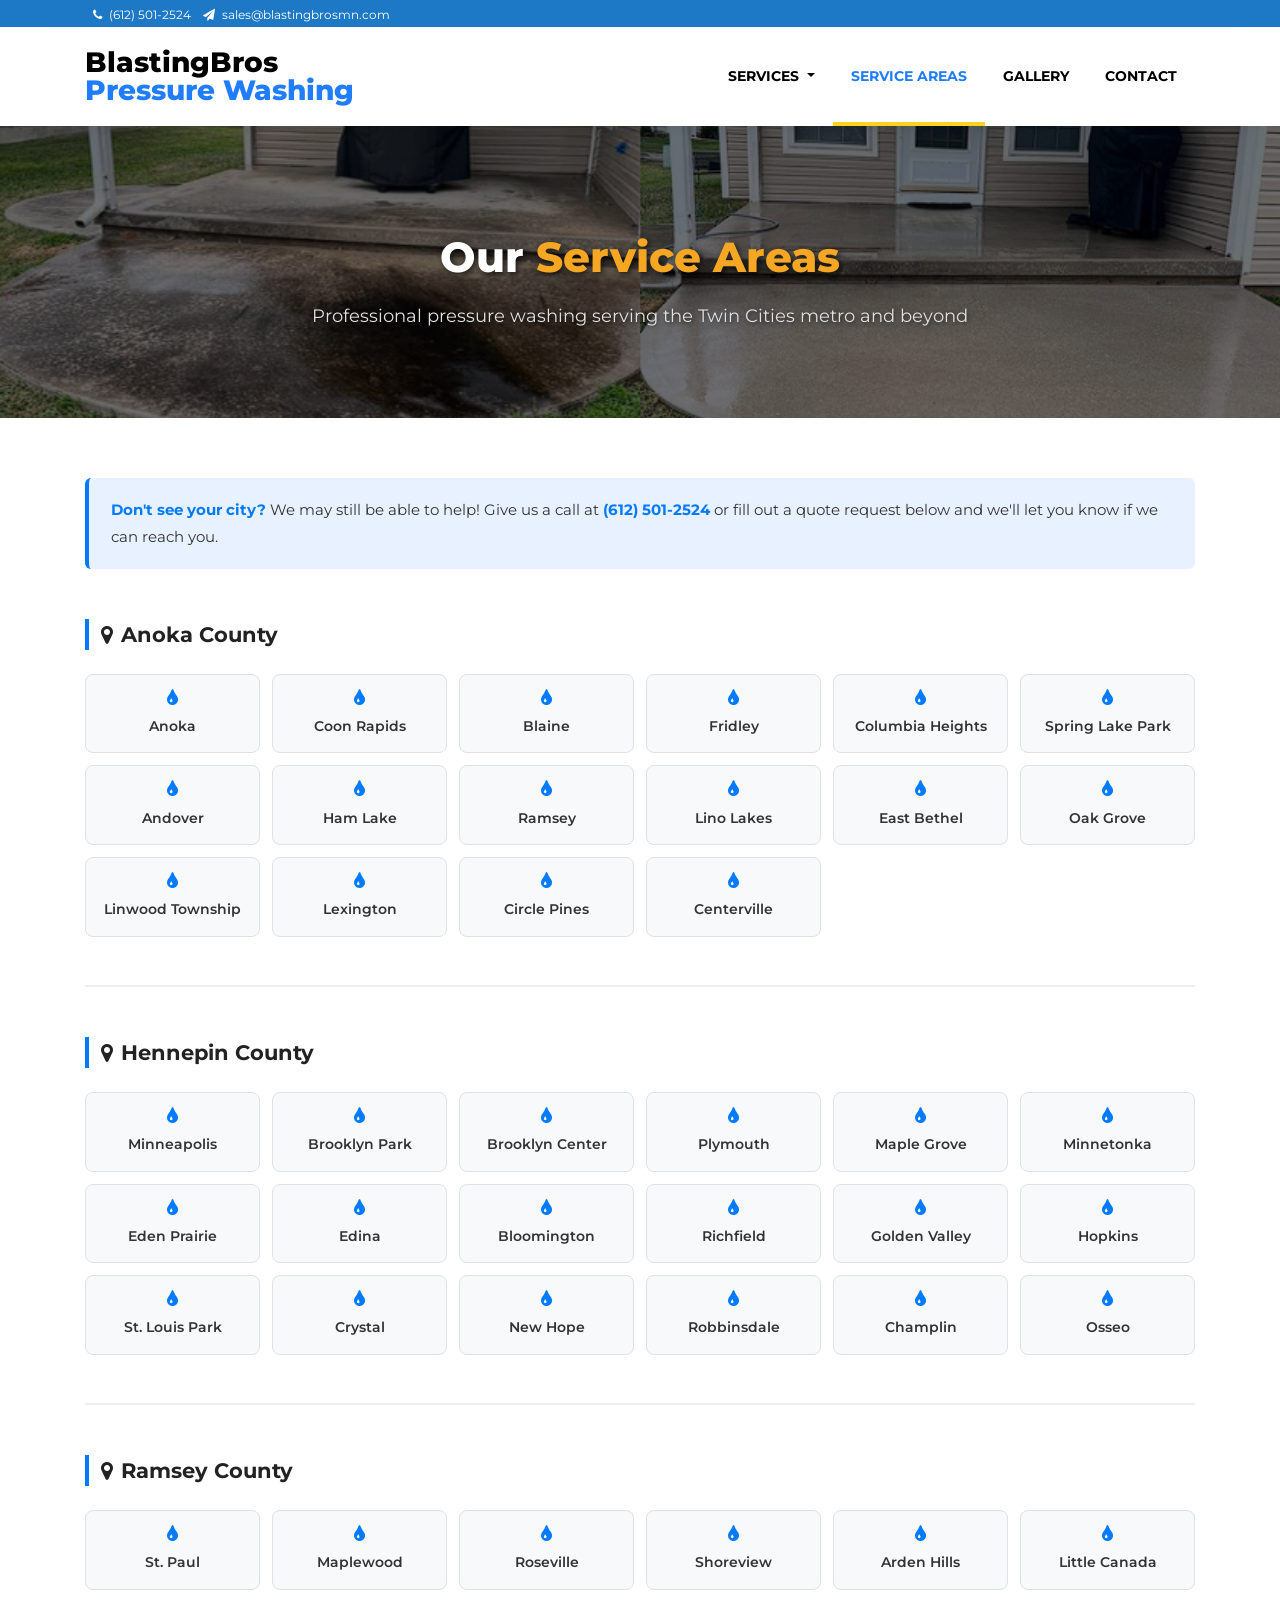
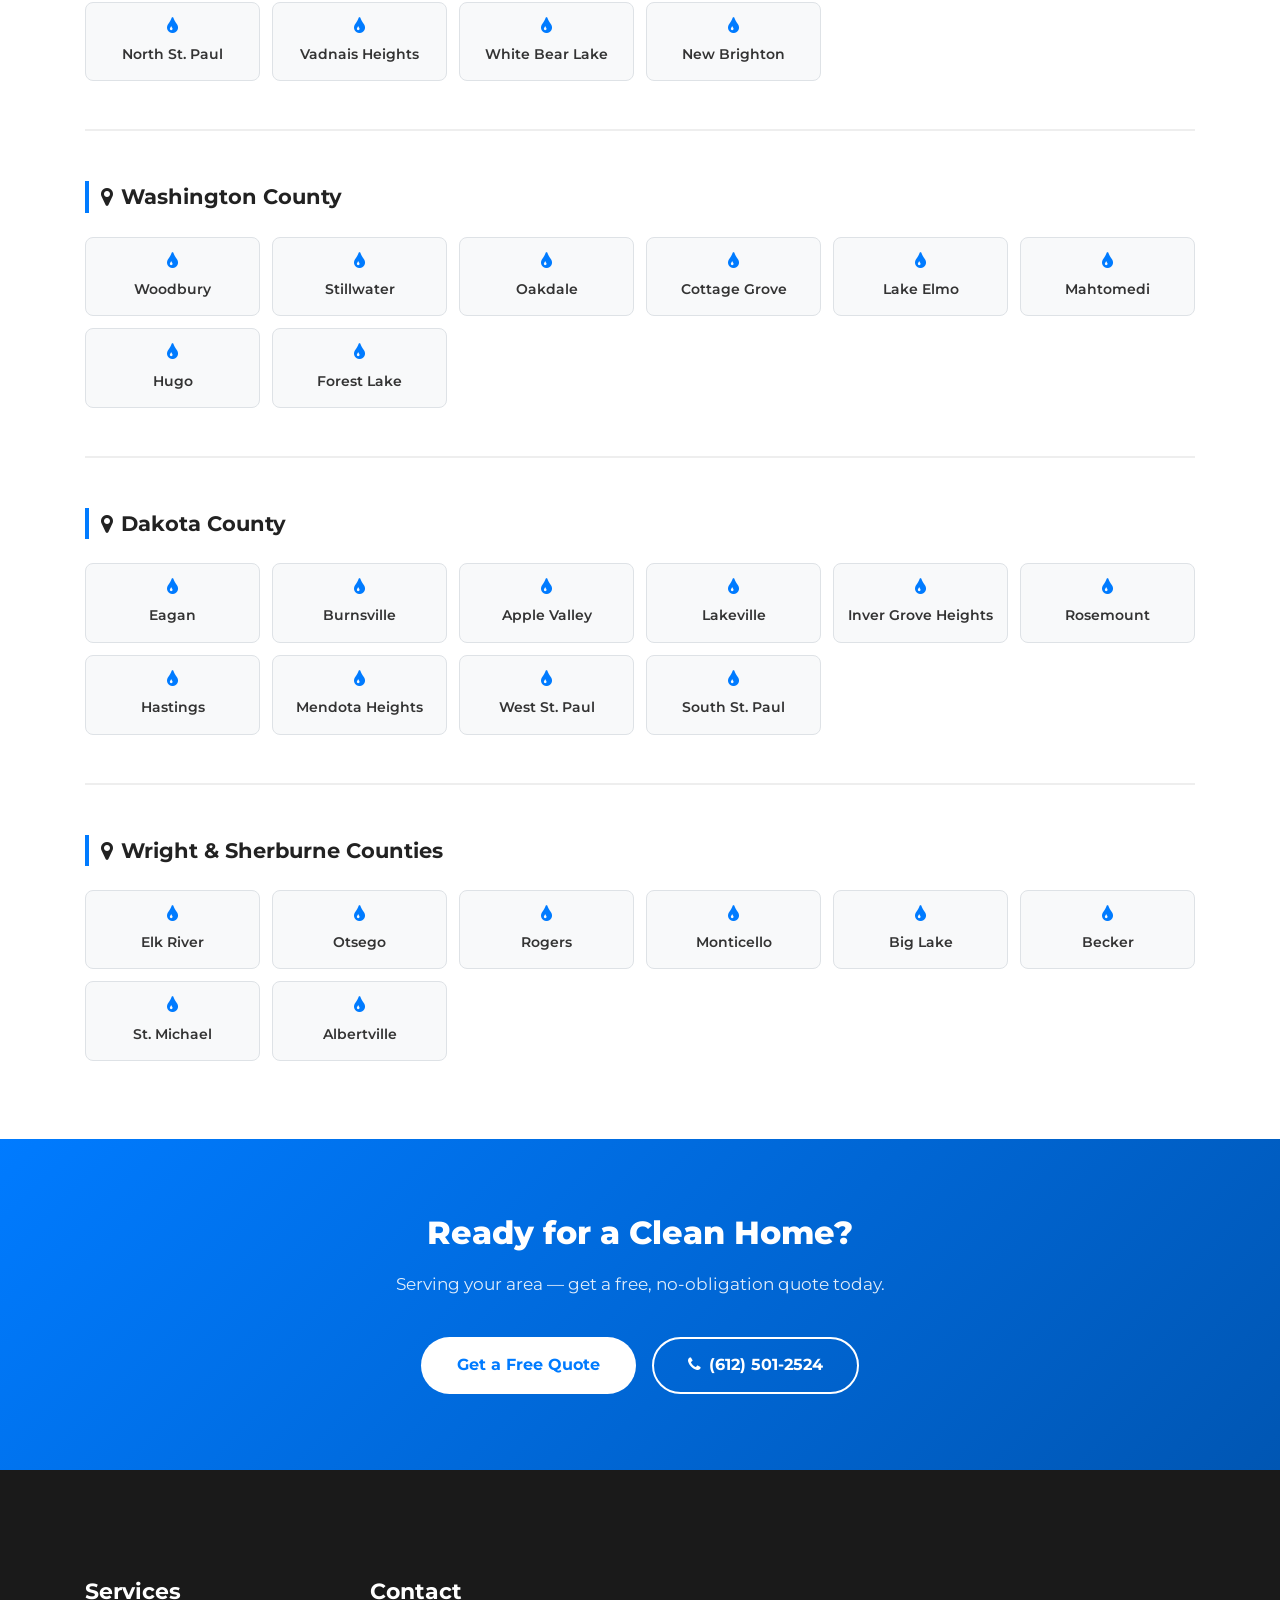
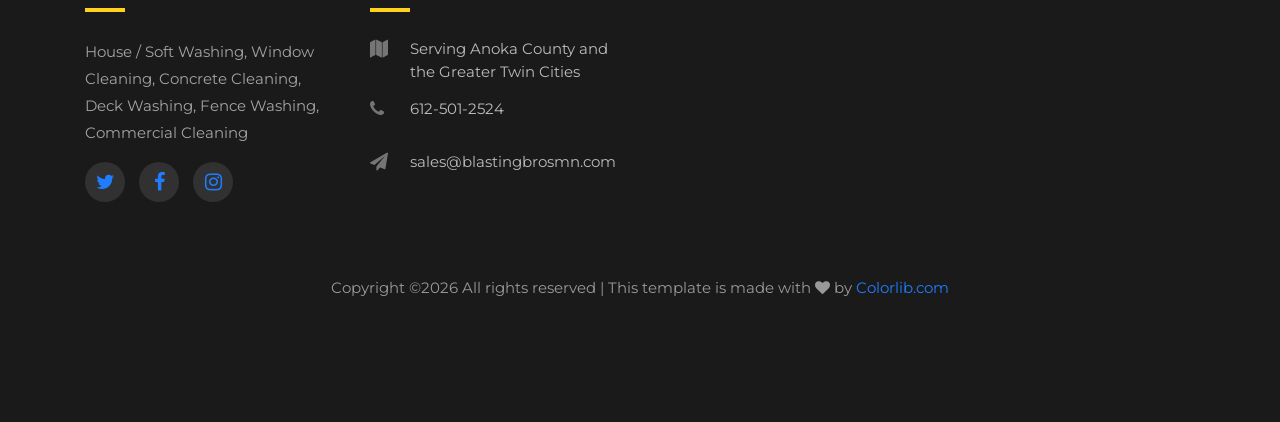
<file: service-areas.html>
<!DOCTYPE html>
<html lang="en">
<head>
<title>Service Areas | Blasting Bros Pressure Washing Minnesota</title>

<meta charset="utf-8">
<meta name="viewport" content="width=device-width, initial-scale=1, shrink-to-fit=no">

<!-- SEO -->
<meta name="description" content="Blasting Bros provides professional pressure washing services across the Twin Cities metro, Anoka County, and surrounding Minnesota communities. See if we serve your city.">
<meta name="keywords" content="pressure washing near me, Twin Cities pressure washing, Anoka County pressure washing, Minnesota pressure washing service areas">

<!-- Social Sharing -->
<meta property="og:title" content="Service Areas | Blasting Bros Pressure Washing">
<meta property="og:description" content="See all the Minnesota cities and communities served by Blasting Bros Pressure Washing.">
<meta property="og:image" content="images/bg-1.png">

<!-- Favicon -->
<link rel="icon" href="images/favicon.ico">

<!-- Fonts -->
<link href="https://fonts.googleapis.com/css?family=Montserrat:200,300,400,500,600,700,800&display=swap" rel="stylesheet">

<!-- CSS -->
<link rel="stylesheet" href="https://stackpath.bootstrapcdn.com/font-awesome/4.7.0/css/font-awesome.min.css">
<link rel="stylesheet" href="css/animate.css">
<link rel="stylesheet" href="css/owl.carousel.min.css">
<link rel="stylesheet" href="css/owl.theme.default.min.css">
<link rel="stylesheet" href="css/magnific-popup.css">
<link rel="stylesheet" href="css/bootstrap-datepicker.css">
<link rel="stylesheet" href="css/jquery.timepicker.css">
<link rel="stylesheet" href="css/flaticon.css">
<link rel="stylesheet" href="css/style.css">

<style>
/* ── Hero Banner ── */
.page-hero {
    background: url(images/bg-1.png) center/cover no-repeat;
    position: relative;
    padding: 100px 0 70px;
    text-align: center;
}
.page-hero .overlay {
    position: absolute;
    inset: 0;
    background: rgba(0,0,0,0.55);
}
.page-hero .container {
    position: relative;
    z-index: 2;
}
.page-hero h1 {
    color: #fff;
    font-weight: 800;
    font-size: 2.6rem;
    text-shadow: 2px 2px 6px rgba(0,0,0,0.7);
    margin-bottom: 12px;
}
.page-hero h1 span {
    color: #f5a623;
}
.page-hero p {
    color: #e0e0e0;
    font-size: 1.1rem;
    text-shadow: 1px 1px 4px rgba(0,0,0,0.6);
}

/* ── Region Section ── */
.region-section {
    padding: 60px 0 30px;
}
.region-section .region-title {
    font-family: 'Montserrat', sans-serif;
    font-weight: 700;
    font-size: 1.3rem;
    color: #222;
    border-left: 4px solid #007bff;
    padding-left: 12px;
    margin-bottom: 24px;
}

/* ── City Cards ── */
.city-grid {
    display: grid;
    grid-template-columns: repeat(auto-fill, minmax(160px, 1fr));
    gap: 12px;
    margin-bottom: 48px;
}
.city-card {
    background: #f8f9fa;
    border: 1px solid #dee2e6;
    border-radius: 8px;
    padding: 14px 10px;
    text-align: center;
    font-family: 'Montserrat', sans-serif;
    font-weight: 600;
    font-size: 0.85rem;
    color: #333;
    transition: all 0.25s ease;
    cursor: default;
}
.city-card:hover {
    background: #007bff;
    color: #fff;
    border-color: #007bff;
    transform: translateY(-3px);
    box-shadow: 0 6px 18px rgba(0,123,255,0.25);
}
.city-card .fa {
    display: block;
    font-size: 1.2rem;
    margin-bottom: 6px;
    color: #007bff;
    transition: color 0.25s;
}
.city-card:hover .fa {
    color: #fff;
}

/* ── Coverage note ── */
.coverage-note {
    background: #e8f1ff;
    border-left: 4px solid #007bff;
    border-radius: 6px;
    padding: 18px 22px;
    margin-bottom: 50px;
    font-size: 0.95rem;
    color: #333;
}
.coverage-note strong {
    color: #007bff;
}

/* ── CTA Section ── */
.cta-section {
    background: linear-gradient(135deg, #007bff 0%, #0056b3 100%);
    padding: 70px 0;
    text-align: center;
}
.cta-section h2 {
    color: #fff;
    font-weight: 800;
    font-size: 2rem;
    margin-bottom: 12px;
}
.cta-section p {
    color: rgba(255,255,255,0.88);
    font-size: 1.05rem;
    margin-bottom: 32px;
}
.cta-section .btn-white {
    background: #fff;
    color: #007bff;
    font-weight: 700;
    padding: 14px 36px;
    border-radius: 50px;
    font-size: 1rem;
    text-decoration: none;
    display: inline-block;
    transition: all 0.3s;
    margin: 6px;
}
.cta-section .btn-white:hover {
    background: #f5a623;
    color: #fff;
}
.cta-section .btn-outline-white {
    border: 2px solid #fff;
    color: #fff;
    font-weight: 700;
    padding: 12px 34px;
    border-radius: 50px;
    font-size: 1rem;
    text-decoration: none;
    display: inline-block;
    transition: all 0.3s;
    margin: 6px;
}
.cta-section .btn-outline-white:hover {
    background: #fff;
    color: #007bff;
}

/* ── Divider ── */
hr.section-divider {
    border: none;
    border-top: 2px solid #eee;
    margin: 0 0 50px;
}

/* Mobile */
@media (max-width: 576px) {
    .page-hero h1 { font-size: 1.8rem; }
    .city-grid { grid-template-columns: repeat(auto-fill, minmax(130px, 1fr)); }
}
</style>
</head>
<body>

<!-- ══ TOP BAR ══ -->
<div class="wrap">
    <div class="container">
        <div class="row">
            <div class="col-md-6 d-flex align-items-center">
                <p class="mb-0 phone pl-md-2">
                    <a href="tel:612-501-2524" class="mr-2"><span class="fa fa-phone mr-1"></span> (612) 501-2524</a>
                    <a href="mailto:sales@blastingbrosmn.com"><span class="fa fa-paper-plane mr-1"></span> sales@blastingbrosmn.com</a>
                </p>
            </div>
        </div>
    </div>
</div>

<!-- ══ NAVBAR ══ -->
<nav class="navbar navbar-expand-lg navbar-dark ftco_navbar bg-dark ftco-navbar-light" id="ftco-navbar">
    <div class="container">
        <a class="navbar-brand" href="index.html">BlastingBros <br><span>Pressure Washing</span></a>
        <button class="navbar-toggler" type="button" data-toggle="collapse" data-target="#ftco-nav"
                aria-controls="ftco-nav" aria-expanded="false" aria-label="Toggle navigation">
            <span class="fa fa-bars"></span> Menu
        </button>
        <div class="collapse navbar-collapse" id="ftco-nav">
            <ul class="navbar-nav ml-auto">

                <li class="nav-item dropdown">
                    <a class="nav-link dropdown-toggle" href="#" id="servicesDropdown"
                       role="button" data-toggle="dropdown" aria-haspopup="true" aria-expanded="false">
                        Services
                    </a>
                    <div class="dropdown-menu" aria-labelledby="servicesDropdown">
                        <a class="dropdown-item" href="index.html#before-after-section" data-tab="house">House / Soft Washing</a>
                        <a class="dropdown-item" href="index.html#before-after-section" data-tab="concrete">Concrete Cleaning</a>
                        <a class="dropdown-item" href="index.html#before-after-section" data-tab="window">Window Cleaning</a>
                        <a class="dropdown-item" href="index.html#before-after-section" data-tab="deck">Deck Cleaning</a>
                        <a class="dropdown-item" href="index.html#before-after-section" data-tab="fence">Fence Cleaning</a>
                    </div>
                </li>

                <li class="nav-item active">
                    <a href="service-areas.html" class="nav-link">Service Areas</a>
                </li>

                <li class="nav-item">
                    <a href="gallery.html" class="nav-link">Gallery</a>
                </li>

                <li class="nav-item">
                    <a href="index.html#formsection" class="nav-link">Contact</a>
                </li>

            </ul>
        </div>
    </div>
</nav>

<!-- ══ HERO BANNER ══ -->
<div class="page-hero">
    <div class="overlay"></div>
    <div class="container">
        <h1>Our <span>Service Areas</span></h1>
        <p>Professional pressure washing serving the Twin Cities metro and beyond</p>
    </div>
</div>

<!-- ══ MAIN CONTENT ══ -->
<section class="region-section">
    <div class="container">

        <div class="coverage-note">
            <strong>Don't see your city?</strong> We may still be able to help! Give us a call at
            <a href="tel:612-501-2524"><strong>(612) 501-2524</strong></a> or fill out a quote request below
            and we'll let you know if we can reach you.
        </div>

        <!-- ── ANOKA COUNTY ── -->
        <h2 class="region-title"><span class="fa fa-map-marker mr-2"></span>Anoka County</h2>
        <div class="city-grid">
            <div class="city-card"><span class="fa fa-tint"></span>Anoka</div>
            <div class="city-card"><span class="fa fa-tint"></span>Coon Rapids</div>
            <div class="city-card"><span class="fa fa-tint"></span>Blaine</div>
            <div class="city-card"><span class="fa fa-tint"></span>Fridley</div>
            <div class="city-card"><span class="fa fa-tint"></span>Columbia Heights</div>
            <div class="city-card"><span class="fa fa-tint"></span>Spring Lake Park</div>
            <div class="city-card"><span class="fa fa-tint"></span>Andover</div>
            <div class="city-card"><span class="fa fa-tint"></span>Ham Lake</div>
            <div class="city-card"><span class="fa fa-tint"></span>Ramsey</div>
            <div class="city-card"><span class="fa fa-tint"></span>Lino Lakes</div>
            <div class="city-card"><span class="fa fa-tint"></span>East Bethel</div>
            <div class="city-card"><span class="fa fa-tint"></span>Oak Grove</div>
            <div class="city-card"><span class="fa fa-tint"></span>Linwood Township</div>
            <div class="city-card"><span class="fa fa-tint"></span>Lexington</div>
            <div class="city-card"><span class="fa fa-tint"></span>Circle Pines</div>
            <div class="city-card"><span class="fa fa-tint"></span>Centerville</div>
        </div>

        <hr class="section-divider">

        <!-- ── HENNEPIN COUNTY ── -->
        <h2 class="region-title"><span class="fa fa-map-marker mr-2"></span>Hennepin County</h2>
        <div class="city-grid">
            <div class="city-card"><span class="fa fa-tint"></span>Minneapolis</div>
            <div class="city-card"><span class="fa fa-tint"></span>Brooklyn Park</div>
            <div class="city-card"><span class="fa fa-tint"></span>Brooklyn Center</div>
            <div class="city-card"><span class="fa fa-tint"></span>Plymouth</div>
            <div class="city-card"><span class="fa fa-tint"></span>Maple Grove</div>
            <div class="city-card"><span class="fa fa-tint"></span>Minnetonka</div>
            <div class="city-card"><span class="fa fa-tint"></span>Eden Prairie</div>
            <div class="city-card"><span class="fa fa-tint"></span>Edina</div>
            <div class="city-card"><span class="fa fa-tint"></span>Bloomington</div>
            <div class="city-card"><span class="fa fa-tint"></span>Richfield</div>
            <div class="city-card"><span class="fa fa-tint"></span>Golden Valley</div>
            <div class="city-card"><span class="fa fa-tint"></span>Hopkins</div>
            <div class="city-card"><span class="fa fa-tint"></span>St. Louis Park</div>
            <div class="city-card"><span class="fa fa-tint"></span>Crystal</div>
            <div class="city-card"><span class="fa fa-tint"></span>New Hope</div>
            <div class="city-card"><span class="fa fa-tint"></span>Robbinsdale</div>
            <div class="city-card"><span class="fa fa-tint"></span>Champlin</div>
            <div class="city-card"><span class="fa fa-tint"></span>Osseo</div>
        </div>

        <hr class="section-divider">

        <!-- ── RAMSEY COUNTY ── -->
        <h2 class="region-title"><span class="fa fa-map-marker mr-2"></span>Ramsey County</h2>
        <div class="city-grid">
            <div class="city-card"><span class="fa fa-tint"></span>St. Paul</div>
            <div class="city-card"><span class="fa fa-tint"></span>Maplewood</div>
            <div class="city-card"><span class="fa fa-tint"></span>Roseville</div>
            <div class="city-card"><span class="fa fa-tint"></span>Shoreview</div>
            <div class="city-card"><span class="fa fa-tint"></span>Arden Hills</div>
            <div class="city-card"><span class="fa fa-tint"></span>Little Canada</div>
            <div class="city-card"><span class="fa fa-tint"></span>North St. Paul</div>
            <div class="city-card"><span class="fa fa-tint"></span>Vadnais Heights</div>
            <div class="city-card"><span class="fa fa-tint"></span>White Bear Lake</div>
            <div class="city-card"><span class="fa fa-tint"></span>New Brighton</div>
        </div>

        <hr class="section-divider">

        <!-- ── WASHINGTON COUNTY ── -->
        <h2 class="region-title"><span class="fa fa-map-marker mr-2"></span>Washington County</h2>
        <div class="city-grid">
            <div class="city-card"><span class="fa fa-tint"></span>Woodbury</div>
            <div class="city-card"><span class="fa fa-tint"></span>Stillwater</div>
            <div class="city-card"><span class="fa fa-tint"></span>Oakdale</div>
            <div class="city-card"><span class="fa fa-tint"></span>Cottage Grove</div>
            <div class="city-card"><span class="fa fa-tint"></span>Lake Elmo</div>
            <div class="city-card"><span class="fa fa-tint"></span>Mahtomedi</div>
            <div class="city-card"><span class="fa fa-tint"></span>Hugo</div>
            <div class="city-card"><span class="fa fa-tint"></span>Forest Lake</div>
        </div>

        <hr class="section-divider">

        <!-- ── DAKOTA COUNTY ── -->
        <h2 class="region-title"><span class="fa fa-map-marker mr-2"></span>Dakota County</h2>
        <div class="city-grid">
            <div class="city-card"><span class="fa fa-tint"></span>Eagan</div>
            <div class="city-card"><span class="fa fa-tint"></span>Burnsville</div>
            <div class="city-card"><span class="fa fa-tint"></span>Apple Valley</div>
            <div class="city-card"><span class="fa fa-tint"></span>Lakeville</div>
            <div class="city-card"><span class="fa fa-tint"></span>Inver Grove Heights</div>
            <div class="city-card"><span class="fa fa-tint"></span>Rosemount</div>
            <div class="city-card"><span class="fa fa-tint"></span>Hastings</div>
            <div class="city-card"><span class="fa fa-tint"></span>Mendota Heights</div>
            <div class="city-card"><span class="fa fa-tint"></span>West St. Paul</div>
            <div class="city-card"><span class="fa fa-tint"></span>South St. Paul</div>
        </div>

        <hr class="section-divider">

        <!-- ── WRIGHT / SHERBURNE ── -->
        <h2 class="region-title"><span class="fa fa-map-marker mr-2"></span>Wright &amp; Sherburne Counties</h2>
        <div class="city-grid">
            <div class="city-card"><span class="fa fa-tint"></span>Elk River</div>
            <div class="city-card"><span class="fa fa-tint"></span>Otsego</div>
            <div class="city-card"><span class="fa fa-tint"></span>Rogers</div>
            <div class="city-card"><span class="fa fa-tint"></span>Monticello</div>
            <div class="city-card"><span class="fa fa-tint"></span>Big Lake</div>
            <div class="city-card"><span class="fa fa-tint"></span>Becker</div>
            <div class="city-card"><span class="fa fa-tint"></span>St. Michael</div>
            <div class="city-card"><span class="fa fa-tint"></span>Albertville</div>
        </div>

    </div>
</section>

<!-- ══ CTA / QUOTE SECTION ══ -->
<section class="cta-section" id="get-quote">
    <div class="container">
        <h2>Ready for a Clean Home?</h2>
        <p>Serving your area — get a free, no-obligation quote today.</p>
        <a href="index.html#formsection" class="btn-white">Get a Free Quote</a>
        <a href="tel:612-501-2524" class="btn-outline-white"><span class="fa fa-phone mr-2"></span>(612) 501-2524</a>
    </div>
</section>

<!-- ══ FOOTER ══ -->
<footer class="footer">
    <div class="container">
        <div class="row">
            <div class="col-md-6 col-lg-3 mb-4 mb-md-0">
                <h2 class="footer-heading">Services</h2>
                <p>House / Soft Washing, Window Cleaning, Concrete Cleaning, Deck Washing, Fence Washing, Commercial Cleaning</p>
                <ul class="ftco-footer-social p-0">
                    <li class="ftco-animate"><a href="#" data-toggle="tooltip" data-placement="top" title="Twitter"><span class="fa fa-twitter"></span></a></li>
                    <li class="ftco-animate"><a href="#" data-toggle="tooltip" data-placement="top" title="Facebook"><span class="fa fa-facebook"></span></a></li>
                    <li class="ftco-animate"><a href="#" data-toggle="tooltip" data-placement="top" title="Instagram"><span class="fa fa-instagram"></span></a></li>
                </ul>
            </div>
            <div class="col-md-6 col-lg-3 mb-4 mb-md-0">
                <h2 class="footer-heading">Contact</h2>
                <div class="block-23 mb-3">
                    <ul>
                        <li><span class="icon fa fa-map"></span><span class="text">Serving Anoka County and the Greater Twin Cities</span></li>
                        <li><a href="tel:612-501-2524"><span class="icon fa fa-phone"></span><span class="text">612-501-2524</span></a></li>
                        <li><a href="mailto:sales@blastingbrosmn.com"><span class="icon fa fa-paper-plane"></span><span class="text">sales@blastingbrosmn.com</span></a></li>
                    </ul>
                </div>
            </div>
        </div>
        <div class="row mt-5">
            <div class="col-md-12 text-center">
                <p class="copyright">
                    Copyright &copy;<script>document.write(new Date().getFullYear());</script>
                    All rights reserved | This template is made with <i class="fa fa-heart" aria-hidden="true"></i> by
                    <a href="https://colorlib.com" target="_blank">Colorlib.com</a>
                </p>
            </div>
        </div>
    </div>
</footer>

<!-- Loader -->
<div id="ftco-loader" class="show fullscreen">
    <svg class="circular" width="48px" height="48px">
        <circle class="path-bg" cx="24" cy="24" r="22" fill="none" stroke-width="4" stroke="#eeeeee"/>
        <circle class="path" cx="24" cy="24" r="22" fill="none" stroke-width="4" stroke-miterlimit="10" stroke="#F96D00"/>
    </svg>
</div>

<script src="js/jquery.min.js"></script>
<script src="js/jquery-migrate-3.0.1.min.js"></script>
<script src="js/popper.min.js"></script>
<script src="js/bootstrap.min.js"></script>
<script src="js/jquery.easing.1.3.js"></script>
<script src="js/jquery.waypoints.min.js"></script>
<script src="js/jquery.stellar.min.js"></script>
<script src="js/owl.carousel.min.js"></script>
<script src="js/jquery.magnific-popup.min.js"></script>
<script src="js/scrollax.min.js"></script>
<script src="js/main.js"></script>

</body>
</html>
</file>
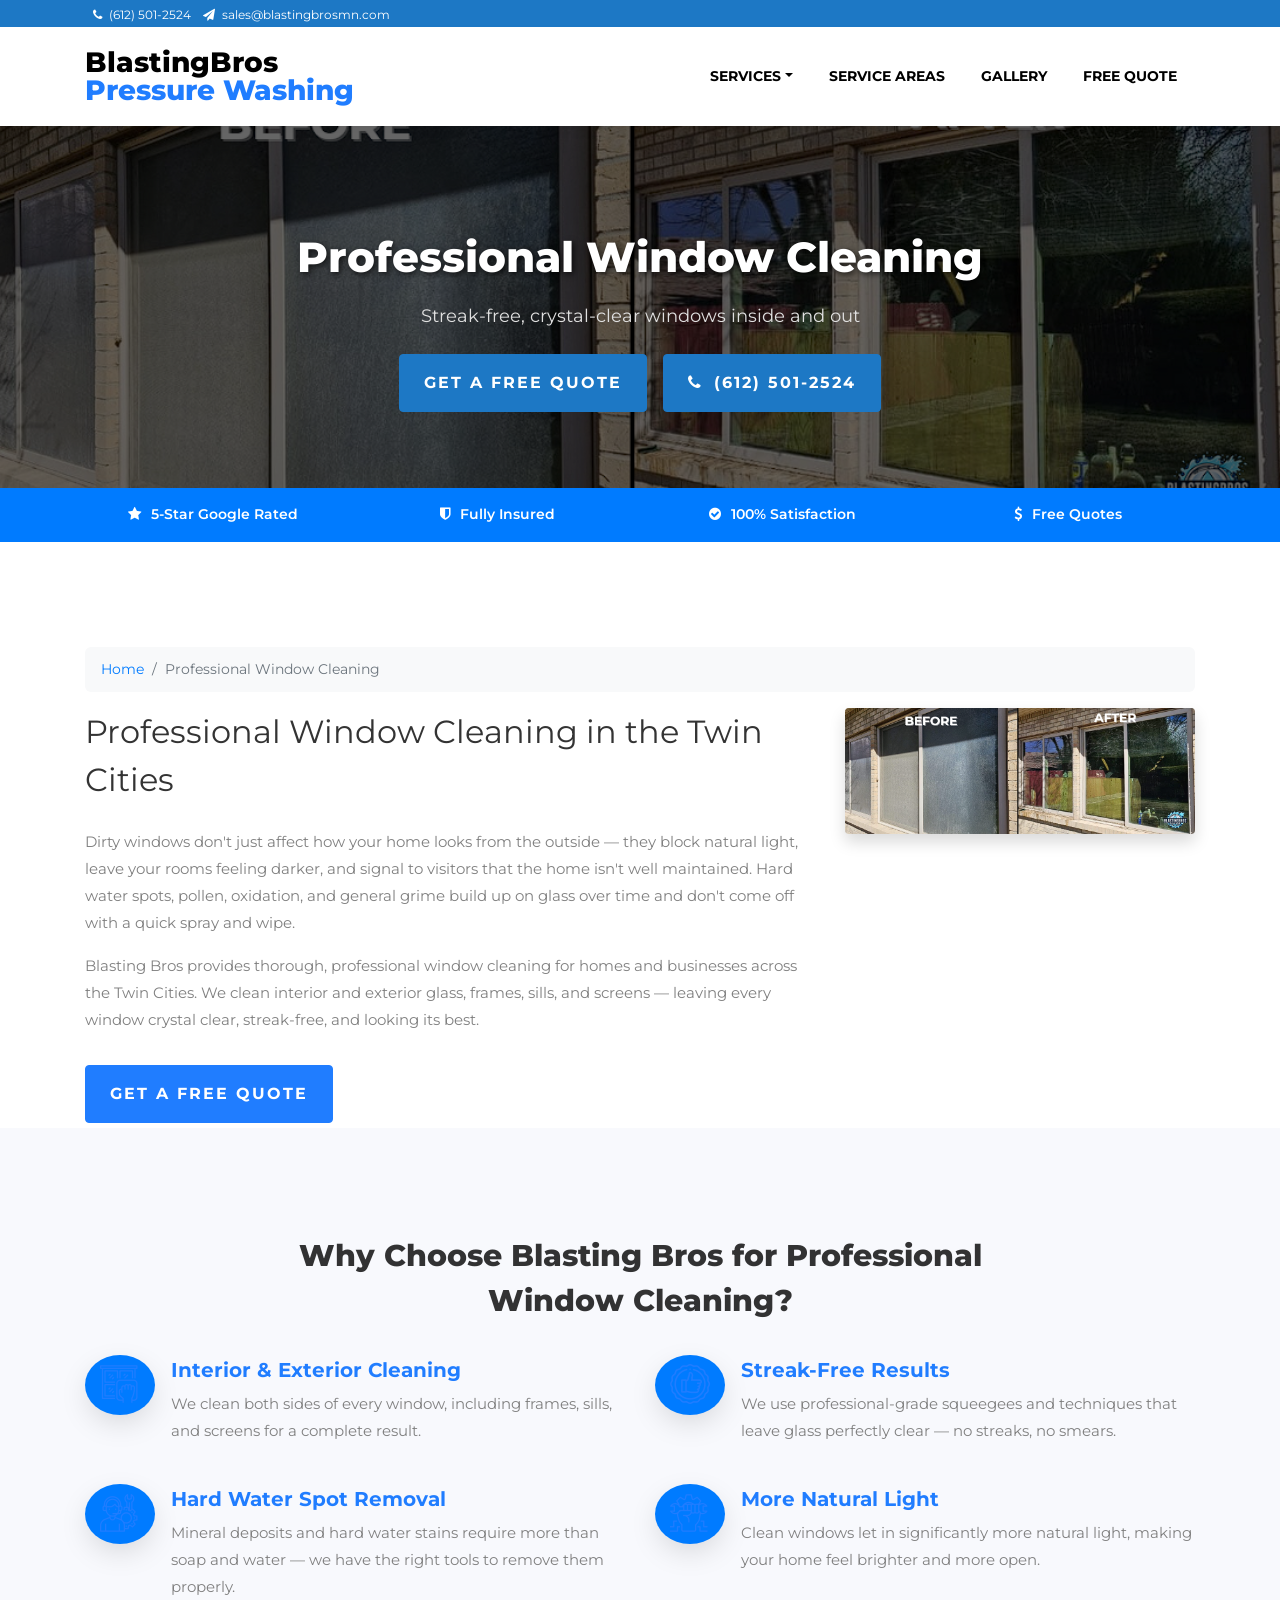
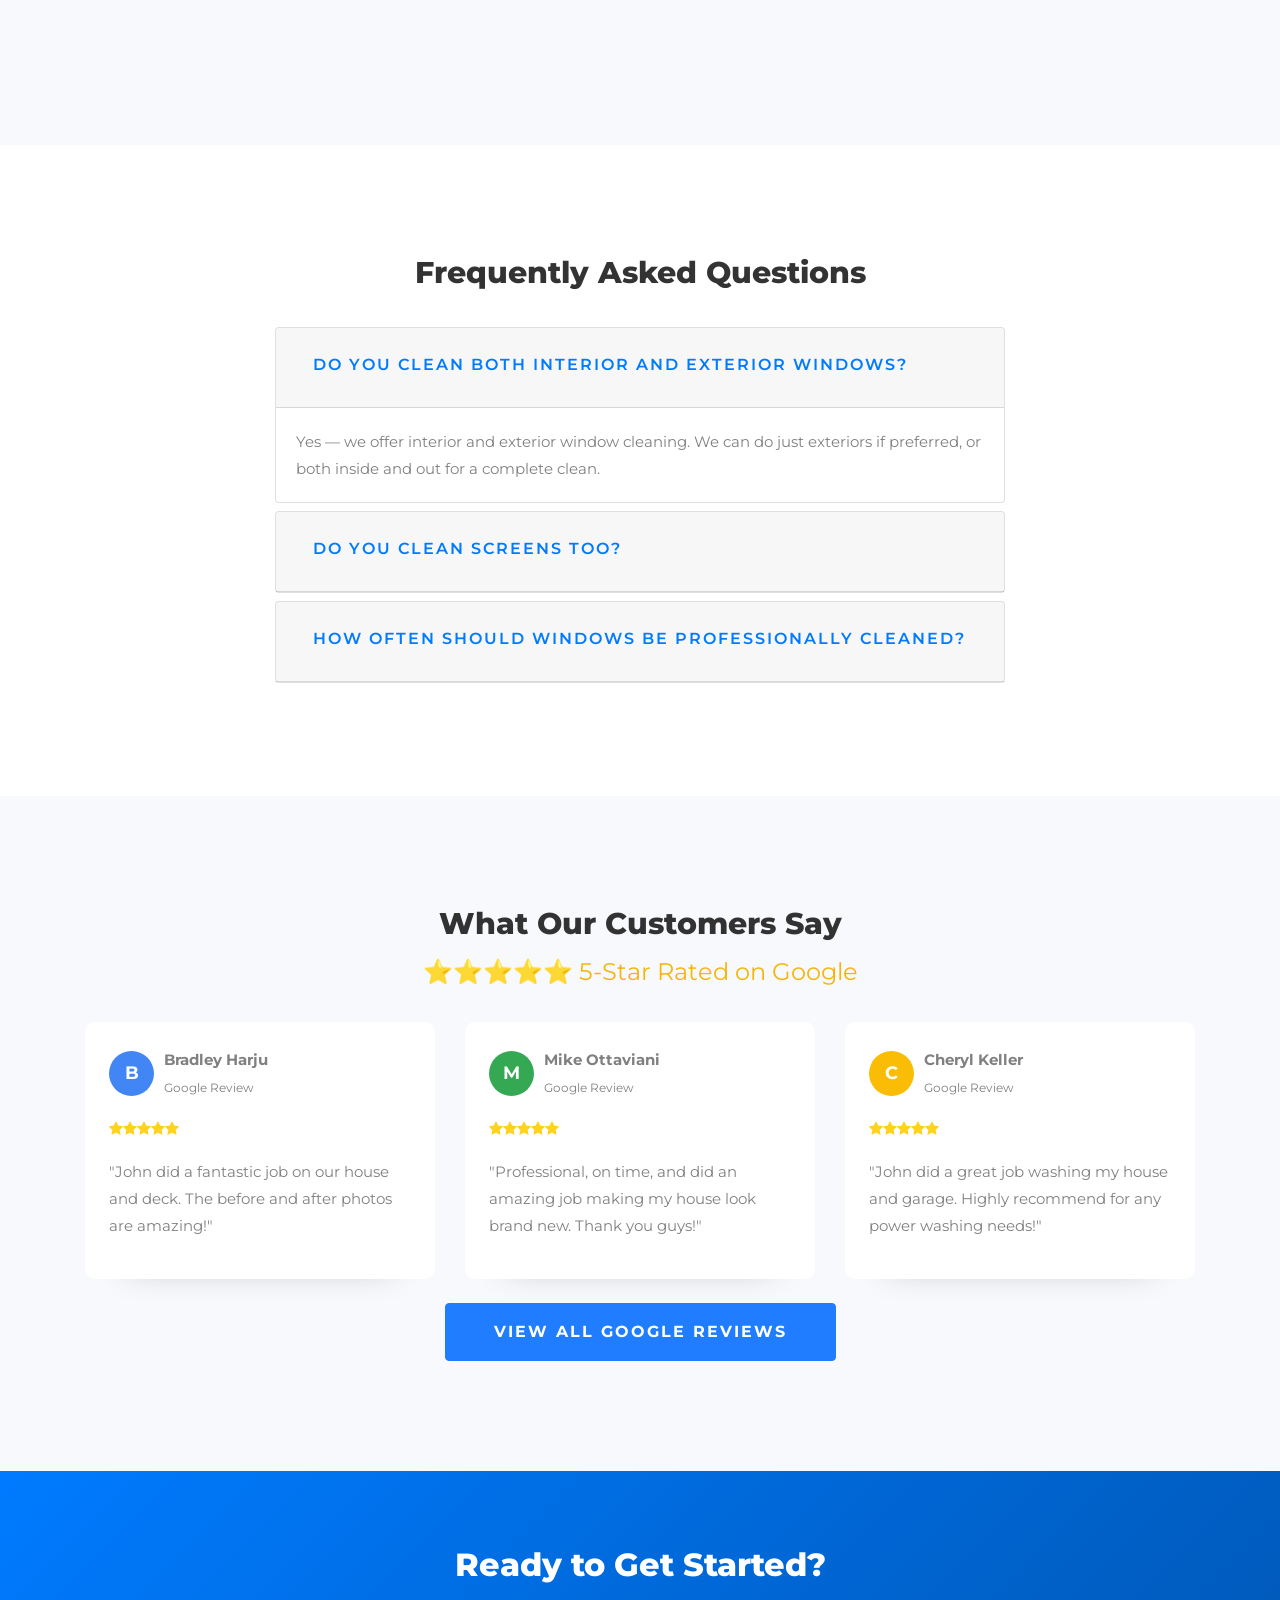
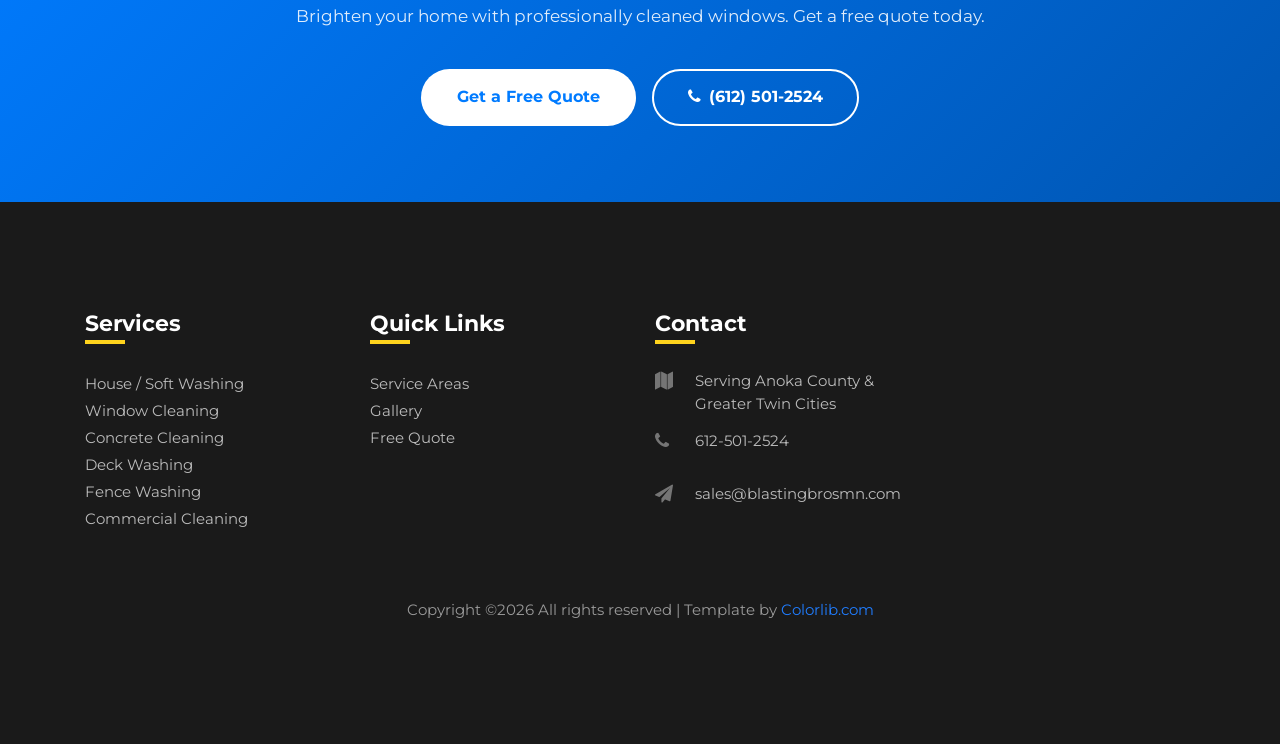
<file: window-cleaning.html>
<!DOCTYPE html>
<html lang="en">
<head>
<title>Window Cleaning Minnesota | Twin Cities Window Washing | Blasting Bros</title>
<meta charset="utf-8">
<meta name="viewport" content="width=device-width, initial-scale=1, shrink-to-fit=no">
<meta name="description" content="Professional window cleaning in the Twin Cities, MN. Streak-free interior and exterior window washing for homes and businesses. Blasting Bros — free quotes!">
<meta name="keywords" content="window cleaning Minnesota, window washing Twin Cities, exterior window cleaning Minneapolis, residential window cleaning Anoka County">
<link rel="canonical" href="https://www.blastingbrosmn.com/window-cleaning.html">
<meta property="og:title" content="Window Cleaning Minnesota | Twin Cities Window Washing | Blasting Bros">
<meta property="og:description" content="Professional window cleaning in the Twin Cities, MN. Streak-free interior and exterior window washing for homes and businesses. Blasting Bros — free quotes!">
<meta property="og:image" content="images/window.png">
<meta property="og:type" content="website">
<script type="application/ld+json">
{
  "@context": "https://schema.org",
  "@type": "Service",
  "serviceType": "Window Cleaning",
  "provider": {
    "@type": "LocalBusiness",
    "name": "Blasting Bros Pressure Washing",
    "telephone": "+16125012524",
    "email": "sales@blastingbrosmn.com",
    "areaServed": "Twin Cities, MN"
  },
  "areaServed": "Twin Cities, MN",
  "description": "Professional window cleaning in the Twin Cities, MN. Streak-free interior and exterior window washing for homes and businesses. Blasting Bros — free quotes!"
}
</script>
<link rel="icon" href="images/favicon.ico">
<link href="https://fonts.googleapis.com/css?family=Montserrat:200,300,400,500,600,700,800&display=swap" rel="stylesheet">
<link rel="stylesheet" href="https://stackpath.bootstrapcdn.com/font-awesome/4.7.0/css/font-awesome.min.css">
<link rel="stylesheet" href="css/animate.css">
<link rel="stylesheet" href="css/owl.carousel.min.css">
<link rel="stylesheet" href="css/owl.theme.default.min.css">
<link rel="stylesheet" href="css/magnific-popup.css">
<link rel="stylesheet" href="css/flaticon.css">
<link rel="stylesheet" href="css/style.css">
<style>
.page-hero { background: url(images/window.png) center/cover no-repeat; position: relative; padding: 100px 0 70px; text-align: center; }
.page-hero .overlay { position: absolute; inset: 0; background: rgba(0,0,0,0.6); }
.page-hero .container { position: relative; z-index: 2; }
.page-hero h1 { color: #fff; font-weight: 800; font-size: 2.6rem; text-shadow: 2px 2px 6px rgba(0,0,0,0.7); margin-bottom: 12px; }
.page-hero p { color: #e0e0e0; font-size: 1.1rem; }
.page-hero .btn { margin: 6px; }
.services-2 { margin-bottom: 24px; }
.services-2 .icon { min-width: 60px; height: 60px; background: #007bff; border-radius: 50%; color: #fff; font-size: 24px; flex-shrink: 0; }
.services-2 .text h4 { font-weight: 700; margin-bottom: 5px; }
.trust-bar { background: #007bff; padding: 14px 0; }
.trust-bar .trust-item { color: #fff; font-weight: 600; font-size: 0.9rem; text-align: center; }
.trust-bar .trust-item .fa { margin-right: 6px; }
.cta-section { background: linear-gradient(135deg, #007bff 0%, #0056b3 100%); padding: 70px 0; text-align: center; }
.cta-section h2 { color: #fff; font-weight: 800; font-size: 2rem; margin-bottom: 12px; }
.cta-section p { color: rgba(255,255,255,0.88); font-size: 1.05rem; margin-bottom: 32px; }
.cta-section .btn-white { background: #fff; color: #007bff; font-weight: 700; padding: 14px 36px; border-radius: 50px; font-size: 1rem; text-decoration: none; display: inline-block; transition: all 0.3s; margin: 6px; }
.cta-section .btn-white:hover { background: #f5a623; color: #fff; }
.cta-section .btn-outline-white { border: 2px solid #fff; color: #fff; font-weight: 700; padding: 12px 34px; border-radius: 50px; font-size: 1rem; text-decoration: none; display: inline-block; transition: all 0.3s; margin: 6px; }
.cta-section .btn-outline-white:hover { background: #fff; color: #007bff; }
.faq-section .btn-link { color: #007bff; font-weight: 600; font-size: 1rem; text-align: left; width: 100%; white-space: normal; }
.faq-section .btn-link:hover { text-decoration: none; color: #0056b3; }
.breadcrumb { background: #f8f9fa; border-radius: 6px; padding: 10px 16px; font-size: 0.88rem; }
.breadcrumb-item a { color: #007bff; }
@media (max-width: 768px) { .page-hero h1 { font-size: 1.8rem; } }
</style>
</head>
<body>

<div class="wrap">
    <div class="container">
        <div class="row">
            <div class="col-md-6 d-flex align-items-center">
                <p class="mb-0 phone pl-md-2">
                    <a href="tel:612-501-2524" class="mr-2"><span class="fa fa-phone mr-1"></span> (612) 501-2524</a>
                    <a href="mailto:sales@blastingbrosmn.com"><span class="fa fa-paper-plane mr-1"></span> sales@blastingbrosmn.com</a>
                </p>
            </div>
        </div>
    </div>
</div>
<nav class="navbar navbar-expand-lg navbar-dark ftco_navbar bg-dark ftco-navbar-light" id="ftco-navbar">
    <div class="container">
        <a class="navbar-brand" href="index.html">BlastingBros <br><span>Pressure Washing</span></a>
        <button class="navbar-toggler" type="button" data-toggle="collapse" data-target="#ftco-nav" aria-controls="ftco-nav" aria-expanded="false" aria-label="Toggle navigation">
            <span class="fa fa-bars"></span> Menu
        </button>
        <div class="collapse navbar-collapse" id="ftco-nav">
            <ul class="navbar-nav ml-auto">
                <li class="nav-item dropdown">
                    <a class="nav-link dropdown-toggle" href="#" id="servicesDropdown" role="button" data-toggle="dropdown" aria-haspopup="true" aria-expanded="false">Services</a>
                    <div class="dropdown-menu" aria-labelledby="servicesDropdown">
                        <a class="dropdown-item" href="house-washing.html">House / Soft Washing</a>
                        <a class="dropdown-item" href="concrete-cleaning.html">Concrete Cleaning</a>
                        <a class="dropdown-item" href="window-cleaning.html">Window Cleaning</a>
                        <a class="dropdown-item" href="deck-washing.html">Deck Washing</a>
                        <a class="dropdown-item" href="fence-washing.html">Fence Washing</a>
                        <a class="dropdown-item" href="commercial-cleaning.html">Commercial Cleaning</a>
                    </div>
                </li>
                <li class="nav-item"><a href="service-areas.html" class="nav-link">Service Areas</a></li>
                <li class="nav-item"><a href="gallery.html" class="nav-link">Gallery</a></li>
                <li class="nav-item"><a href="index.html#formsection" class="nav-link">Free Quote</a></li>
            </ul>
        </div>
    </div>
</nav>

<!-- HERO -->
<div class="page-hero">
    <div class="overlay"></div>
    <div class="container">
        <h1>Professional Window Cleaning</h1>
        <p>Streak-free, crystal-clear windows inside and out</p>
        <a href="index.html#formsection" class="btn btn-secondary py-3 px-4">Get a Free Quote</a>
        <a href="tel:612-501-2524" class="btn btn-secondary py-3 px-4"><span class="fa fa-phone mr-1"></span> (612) 501-2524</a>
    </div>
</div>

<!-- TRUST BAR -->
<div class="trust-bar">
    <div class="container">
        <div class="row text-center">
            <div class="col-6 col-md-3 trust-item"><span class="fa fa-star"></span> 5-Star Google Rated</div>
            <div class="col-6 col-md-3 trust-item"><span class="fa fa-shield"></span> Fully Insured</div>
            <div class="col-6 col-md-3 trust-item"><span class="fa fa-check-circle"></span> 100% Satisfaction</div>
            <div class="col-6 col-md-3 trust-item"><span class="fa fa-dollar"></span> Free Quotes</div>
        </div>
    </div>
</div>

<!-- BREADCRUMB + INTRO -->
<section class="ftco-section ftco-no-pb">
    <div class="container">
        <nav aria-label="breadcrumb">
            <ol class="breadcrumb">
                <li class="breadcrumb-item"><a href="index.html">Home</a></li>
                <li class="breadcrumb-item active" aria-current="page">Professional Window Cleaning</li>
            </ol>
        </nav>
        <div class="row">
            <div class="col-md-8">
                <h2 class="mb-4">Professional Window Cleaning in the Twin Cities</h2>
                <p>Dirty windows don't just affect how your home looks from the outside — they block natural light, leave your rooms feeling darker, and signal to visitors that the home isn't well maintained. Hard water spots, pollen, oxidation, and general grime build up on glass over time and don't come off with a quick spray and wipe.</p>
        <p>Blasting Bros provides thorough, professional window cleaning for homes and businesses across the Twin Cities. We clean interior and exterior glass, frames, sills, and screens — leaving every window crystal clear, streak-free, and looking its best.</p>
                <a href="index.html#formsection" class="btn btn-primary py-3 px-4 mt-3">Get a Free Quote</a>
            </div>
            <div class="col-md-4 text-center">
                <img src="images/window.png" alt="Professional Window Cleaning Minnesota" class="img-fluid rounded shadow mt-4 mt-md-0">
            </div>
        </div>
    </div>
</section>

<!-- BENEFITS -->
<section class="ftco-section bg-light">
    <div class="container">
        <div class="row justify-content-center pb-4">
            <div class="col-md-8 heading-section text-center ftco-animate">
                <h2>Why Choose Blasting Bros for Professional Window Cleaning?</h2>
            </div>
        </div>
        <div class="row">
            
            <div class="col-md-6 services-2 d-flex ftco-animate">
                <div class="icon d-flex align-items-center justify-content-center">
                    <span class="flaticon-cleaning"></span>
                </div>
                <div class="text pl-3">
                    <h4>Interior & Exterior Cleaning</h4>
                    <p>We clean both sides of every window, including frames, sills, and screens for a complete result.</p>
                </div>
            </div>
            <div class="col-md-6 services-2 d-flex ftco-animate">
                <div class="icon d-flex align-items-center justify-content-center">
                    <span class="flaticon-winner"></span>
                </div>
                <div class="text pl-3">
                    <h4>Streak-Free Results</h4>
                    <p>We use professional-grade squeegees and techniques that leave glass perfectly clear — no streaks, no smears.</p>
                </div>
            </div>
            <div class="col-md-6 services-2 d-flex ftco-animate">
                <div class="icon d-flex align-items-center justify-content-center">
                    <span class="flaticon-consult"></span>
                </div>
                <div class="text pl-3">
                    <h4>Hard Water Spot Removal</h4>
                    <p>Mineral deposits and hard water stains require more than soap and water — we have the right tools to remove them properly.</p>
                </div>
            </div>
            <div class="col-md-6 services-2 d-flex ftco-animate">
                <div class="icon d-flex align-items-center justify-content-center">
                    <span class="flaticon-technical"></span>
                </div>
                <div class="text pl-3">
                    <h4>More Natural Light</h4>
                    <p>Clean windows let in significantly more natural light, making your home feel brighter and more open.</p>
                </div>
            </div>
        </div>
    </div>
</section>

<!-- FAQ -->
<section class="ftco-section faq-section">
    <div class="container">
        <div class="row justify-content-center pb-4">
            <div class="col-md-8 heading-section text-center ftco-animate">
                <h2>Frequently Asked Questions</h2>
            </div>
        </div>
        <div class="row justify-content-center">
            <div class="col-md-8">
                <div id="faqAccordion">
                    
            <div class="card mb-2">
                <div class="card-header" id="faq0">
                    <h5 class="mb-0">
                        <button class="btn btn-link" data-toggle="collapse" data-target="#collapse0" aria-expanded="true">
                            Do you clean both interior and exterior windows?
                        </button>
                    </h5>
                </div>
                <div id="collapse0" class="collapse show" aria-labelledby="faq0">
                    <div class="card-body">Yes — we offer interior and exterior window cleaning. We can do just exteriors if preferred, or both inside and out for a complete clean.</div>
                </div>
            </div>
            <div class="card mb-2">
                <div class="card-header" id="faq1">
                    <h5 class="mb-0">
                        <button class="btn btn-link  collapsed" data-toggle="collapse" data-target="#collapse1" aria-expanded="false">
                            Do you clean screens too?
                        </button>
                    </h5>
                </div>
                <div id="collapse1" class="collapse " aria-labelledby="faq1">
                    <div class="card-body">Yes, we remove and clean screens as part of our full window cleaning service.</div>
                </div>
            </div>
            <div class="card mb-2">
                <div class="card-header" id="faq2">
                    <h5 class="mb-0">
                        <button class="btn btn-link  collapsed" data-toggle="collapse" data-target="#collapse2" aria-expanded="false">
                            How often should windows be professionally cleaned?
                        </button>
                    </h5>
                </div>
                <div id="collapse2" class="collapse " aria-labelledby="faq2">
                    <div class="card-body">Most homeowners have windows cleaned 1–2 times per year. Spring and fall are the most popular times, especially after pollen season and before winter.</div>
                </div>
            </div>
                </div>
            </div>
        </div>
    </div>
</section>

<!-- REVIEWS -->
<section class="ftco-section bg-light">
    <div class="container">
        <div class="row justify-content-center pb-4">
            <div class="col-md-8 heading-section text-center">
                <h2>What Our Customers Say</h2>
                <h4 style="color:#f5b50a;">⭐⭐⭐⭐⭐ 5-Star Rated on Google</h4>
            </div>
        </div>
        <div class="row">
            <div class="col-md-4 ftco-animate">
                <div class="testimony-wrap p-4 bg-white">
                    <div style="display:flex; align-items:center; margin-bottom:15px;">
                        <div style="width:45px;height:45px;border-radius:50%;background:#4285F4;color:white;display:flex;align-items:center;justify-content:center;font-weight:bold;font-size:18px;margin-right:10px;">B</div>
                        <div><strong>Bradley Harju</strong><br><small>Google Review</small></div>
                    </div>
                    <p class="rate"><span class="fa fa-star"></span><span class="fa fa-star"></span><span class="fa fa-star"></span><span class="fa fa-star"></span><span class="fa fa-star"></span></p>
                    <p>"John did a fantastic job on our house and deck. The before and after photos are amazing!"</p>
                </div>
            </div>
            <div class="col-md-4 ftco-animate">
                <div class="testimony-wrap p-4 bg-white">
                    <div style="display:flex; align-items:center; margin-bottom:15px;">
                        <div style="width:45px;height:45px;border-radius:50%;background:#34A853;color:white;display:flex;align-items:center;justify-content:center;font-weight:bold;font-size:18px;margin-right:10px;">M</div>
                        <div><strong>Mike Ottaviani</strong><br><small>Google Review</small></div>
                    </div>
                    <p class="rate"><span class="fa fa-star"></span><span class="fa fa-star"></span><span class="fa fa-star"></span><span class="fa fa-star"></span><span class="fa fa-star"></span></p>
                    <p>"Professional, on time, and did an amazing job making my house look brand new. Thank you guys!"</p>
                </div>
            </div>
            <div class="col-md-4 ftco-animate">
                <div class="testimony-wrap p-4 bg-white">
                    <div style="display:flex; align-items:center; margin-bottom:15px;">
                        <div style="width:45px;height:45px;border-radius:50%;background:#FBBC05;color:white;display:flex;align-items:center;justify-content:center;font-weight:bold;font-size:18px;margin-right:10px;">C</div>
                        <div><strong>Cheryl Keller</strong><br><small>Google Review</small></div>
                    </div>
                    <p class="rate"><span class="fa fa-star"></span><span class="fa fa-star"></span><span class="fa fa-star"></span><span class="fa fa-star"></span><span class="fa fa-star"></span></p>
                    <p>"John did a great job washing my house and garage. Highly recommend for any power washing needs!"</p>
                </div>
            </div>
        </div>
        <div class="row justify-content-center mt-4">
            <a href="https://share.google/K3E2ajPN70fTLobUQ" target="_blank" class="btn btn-primary py-3 px-5">View All Google Reviews</a>
        </div>
    </div>
</section>

<!-- CTA -->
<section class="cta-section">
    <div class="container">
        <h2>Ready to Get Started?</h2>
        <p>Brighten your home with professionally cleaned windows. Get a free quote today.</p>
        <a href="index.html#formsection" class="btn-white">Get a Free Quote</a>
        <a href="tel:612-501-2524" class="btn-outline-white"><span class="fa fa-phone mr-2"></span>(612) 501-2524</a>
    </div>
</section>

<footer class="footer">
    <div class="container">
        <div class="row">
            <div class="col-md-6 col-lg-3 mb-4 mb-md-0">
                <h2 class="footer-heading">Services</h2>
                <ul class="list-unstyled" style="color:rgba(255,255,255,0.7);">
                    <li><a href="house-washing.html" style="color:rgba(255,255,255,0.7);">House / Soft Washing</a></li>
                    <li><a href="window-cleaning.html" style="color:rgba(255,255,255,0.7);">Window Cleaning</a></li>
                    <li><a href="concrete-cleaning.html" style="color:rgba(255,255,255,0.7);">Concrete Cleaning</a></li>
                    <li><a href="deck-washing.html" style="color:rgba(255,255,255,0.7);">Deck Washing</a></li>
                    <li><a href="fence-washing.html" style="color:rgba(255,255,255,0.7);">Fence Washing</a></li>
                    <li><a href="commercial-cleaning.html" style="color:rgba(255,255,255,0.7);">Commercial Cleaning</a></li>
                </ul>
            </div>
            <div class="col-md-6 col-lg-3 mb-4 mb-md-0">
                <h2 class="footer-heading">Quick Links</h2>
                <ul class="list-unstyled" style="color:rgba(255,255,255,0.7);">
                    <li><a href="service-areas.html" style="color:rgba(255,255,255,0.7);">Service Areas</a></li>
                    <li><a href="gallery.html" style="color:rgba(255,255,255,0.7);">Gallery</a></li>
                    <li><a href="index.html#formsection" style="color:rgba(255,255,255,0.7);">Free Quote</a></li>
                </ul>
            </div>
            <div class="col-md-6 col-lg-3 mb-4 mb-md-0">
                <h2 class="footer-heading">Contact</h2>
                <div class="block-23 mb-3">
                    <ul>
                        <li><span class="icon fa fa-map"></span><span class="text">Serving Anoka County &amp; Greater Twin Cities</span></li>
                        <li><a href="tel:612-501-2524"><span class="icon fa fa-phone"></span><span class="text">612-501-2524</span></a></li>
                        <li><a href="mailto:sales@blastingbrosmn.com"><span class="icon fa fa-paper-plane"></span><span class="text">sales@blastingbrosmn.com</span></a></li>
                    </ul>
                </div>
            </div>
        </div>
        <div class="row mt-5">
            <div class="col-md-12 text-center">
                <p class="copyright">Copyright &copy;<script>document.write(new Date().getFullYear());</script> All rights reserved | Template by <a href="https://colorlib.com" target="_blank">Colorlib.com</a></p>
            </div>
        </div>
    </div>
</footer>

<div id="ftco-loader" class="show fullscreen">
    <svg class="circular" width="48px" height="48px">
        <circle class="path-bg" cx="24" cy="24" r="22" fill="none" stroke-width="4" stroke="#eeeeee"/>
        <circle class="path" cx="24" cy="24" r="22" fill="none" stroke-width="4" stroke-miterlimit="10" stroke="#F96D00"/>
    </svg>
</div>

<script src="js/jquery.min.js"></script>
<script src="js/jquery-migrate-3.0.1.min.js"></script>
<script src="js/popper.min.js"></script>
<script src="js/bootstrap.min.js"></script>
<script src="js/jquery.easing.1.3.js"></script>
<script src="js/jquery.waypoints.min.js"></script>
<script src="js/jquery.stellar.min.js"></script>
<script src="js/owl.carousel.min.js"></script>
<script src="js/jquery.magnific-popup.min.js"></script>
<script src="js/scrollax.min.js"></script>
<script src="js/main.js"></script>
</body>
</html>
</file>
<file: css/flaticon.css>
/*
  	Flaticon icon font: Flaticon
  	Creation date: 14/06/2020 10:52
  	*/


@font-face {
  font-family: "Flaticon";
  src: url("../fonts/flaticon/font/Flaticon.eot");
  src: url("../fonts/flaticon/font/Flaticon.eot?#iefix") format("embedded-opentype"),
       url("../fonts/flaticon/font/Flaticon.woff") format("woff"),
       url("../fonts/flaticon/font/Flaticon.ttf") format("truetype"),
       url("../fonts/flaticon/font/Flaticon.svg#Flaticon") format("svg");
  font-weight: normal;
  font-style: normal;
}

@media screen and (-webkit-min-device-pixel-ratio:0) {
  @font-face {
    font-family: "Flaticon";
    src: url("../fonts/flaticon/font/Flaticon.svg#Flaticon") format("svg");
  }
}

[class^="flaticon-"]:before, [class*=" flaticon-"]:before,
[class^="flaticon-"]:after, [class*=" flaticon-"]:after {   
  font-family: Flaticon;
  font-style: normal;
  font-weight: normal;
  font-variant: normal;
  text-transform: none;
  line-height: 1;

  /* Better Font Rendering =========== */
  -webkit-font-smoothing: antialiased;
  -moz-osx-font-smoothing: grayscale;
}

.flaticon-cleaning:before { content: "\f100"; }
.flaticon-joist:before { content: "\f101"; }
.flaticon-road:before { content: "\f102"; }
.flaticon-pipe:before { content: "\f103"; }
.flaticon-kitchen:before { content: "\f104"; }
.flaticon-brickwall:before { content: "\f105"; }
.flaticon-wall:before { content: "\f106"; }
.flaticon-rajpath:before { content: "\f107"; }
.flaticon-confetti:before { content: "\f108"; }
.flaticon-consult:before { content: "\f109"; }
.flaticon-winner:before { content: "\f10a"; }
.flaticon-technical:before { content: "\f10b"; }
</file>
